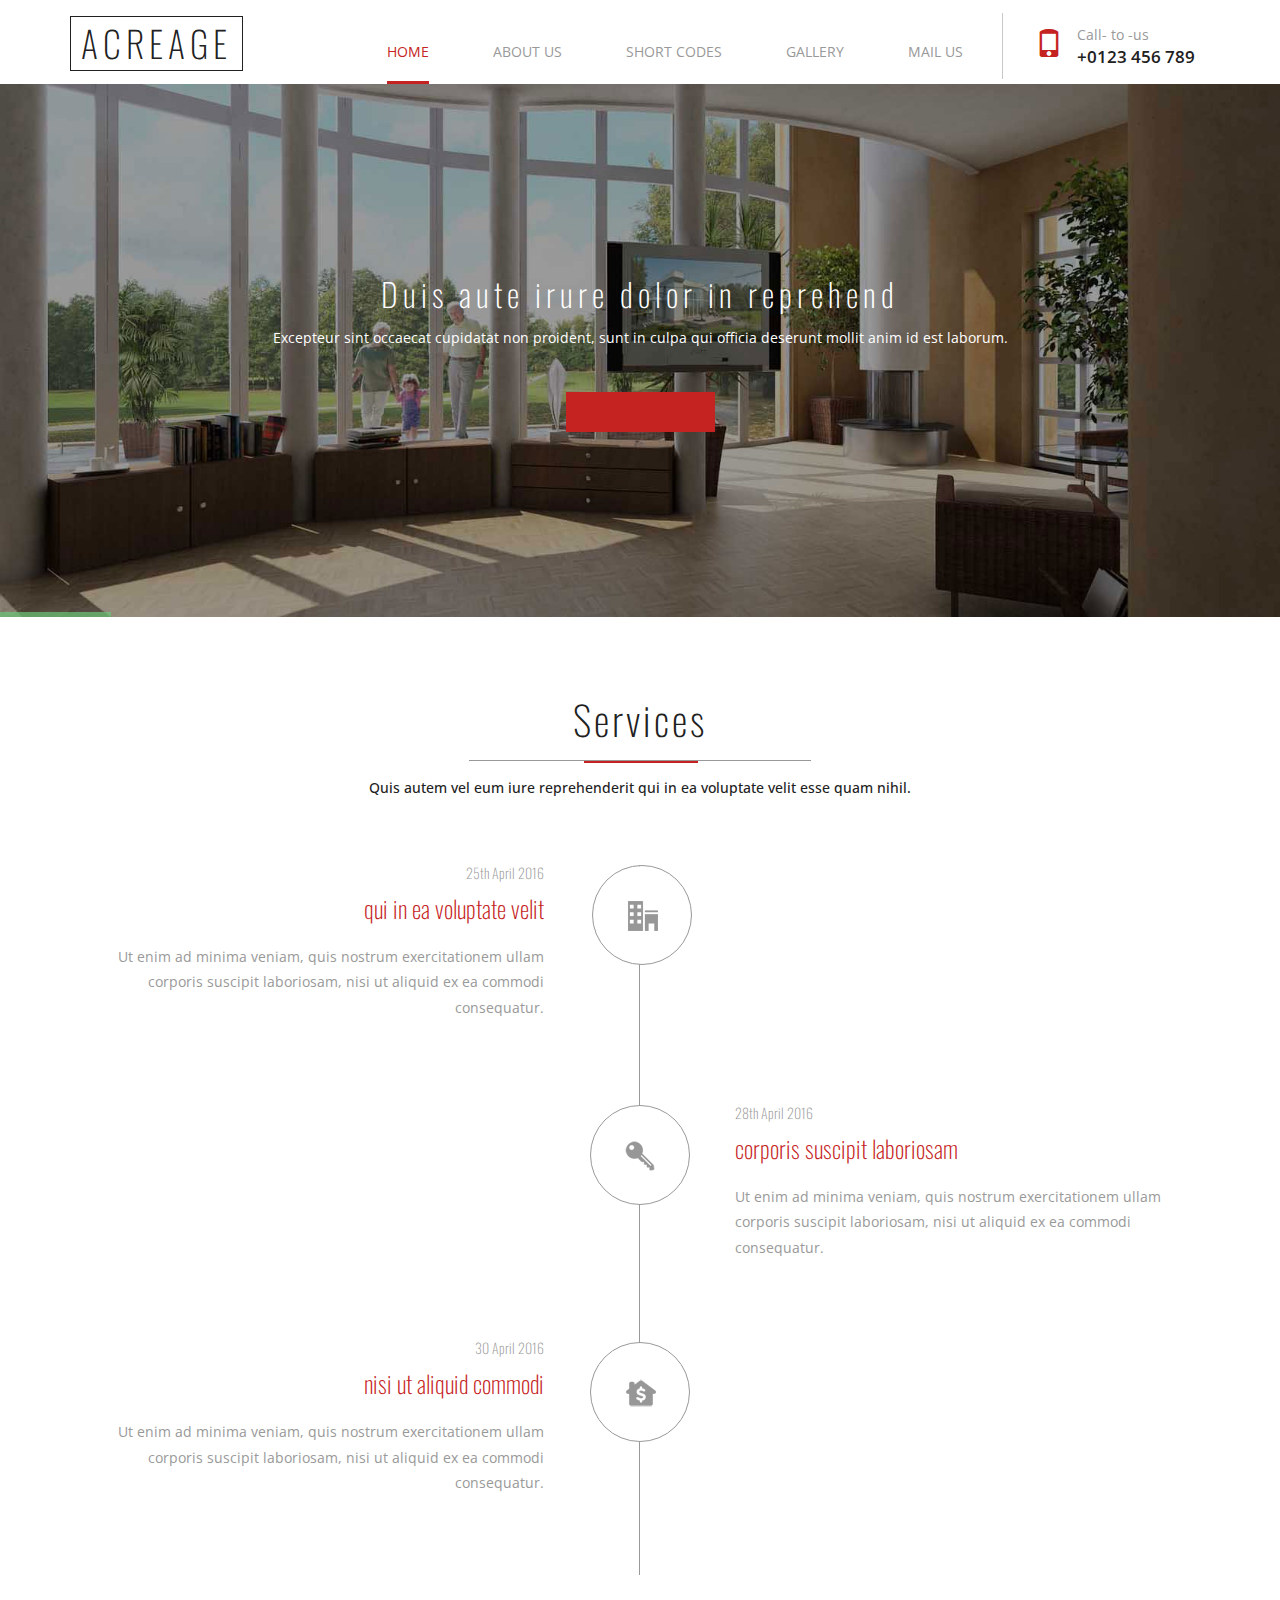
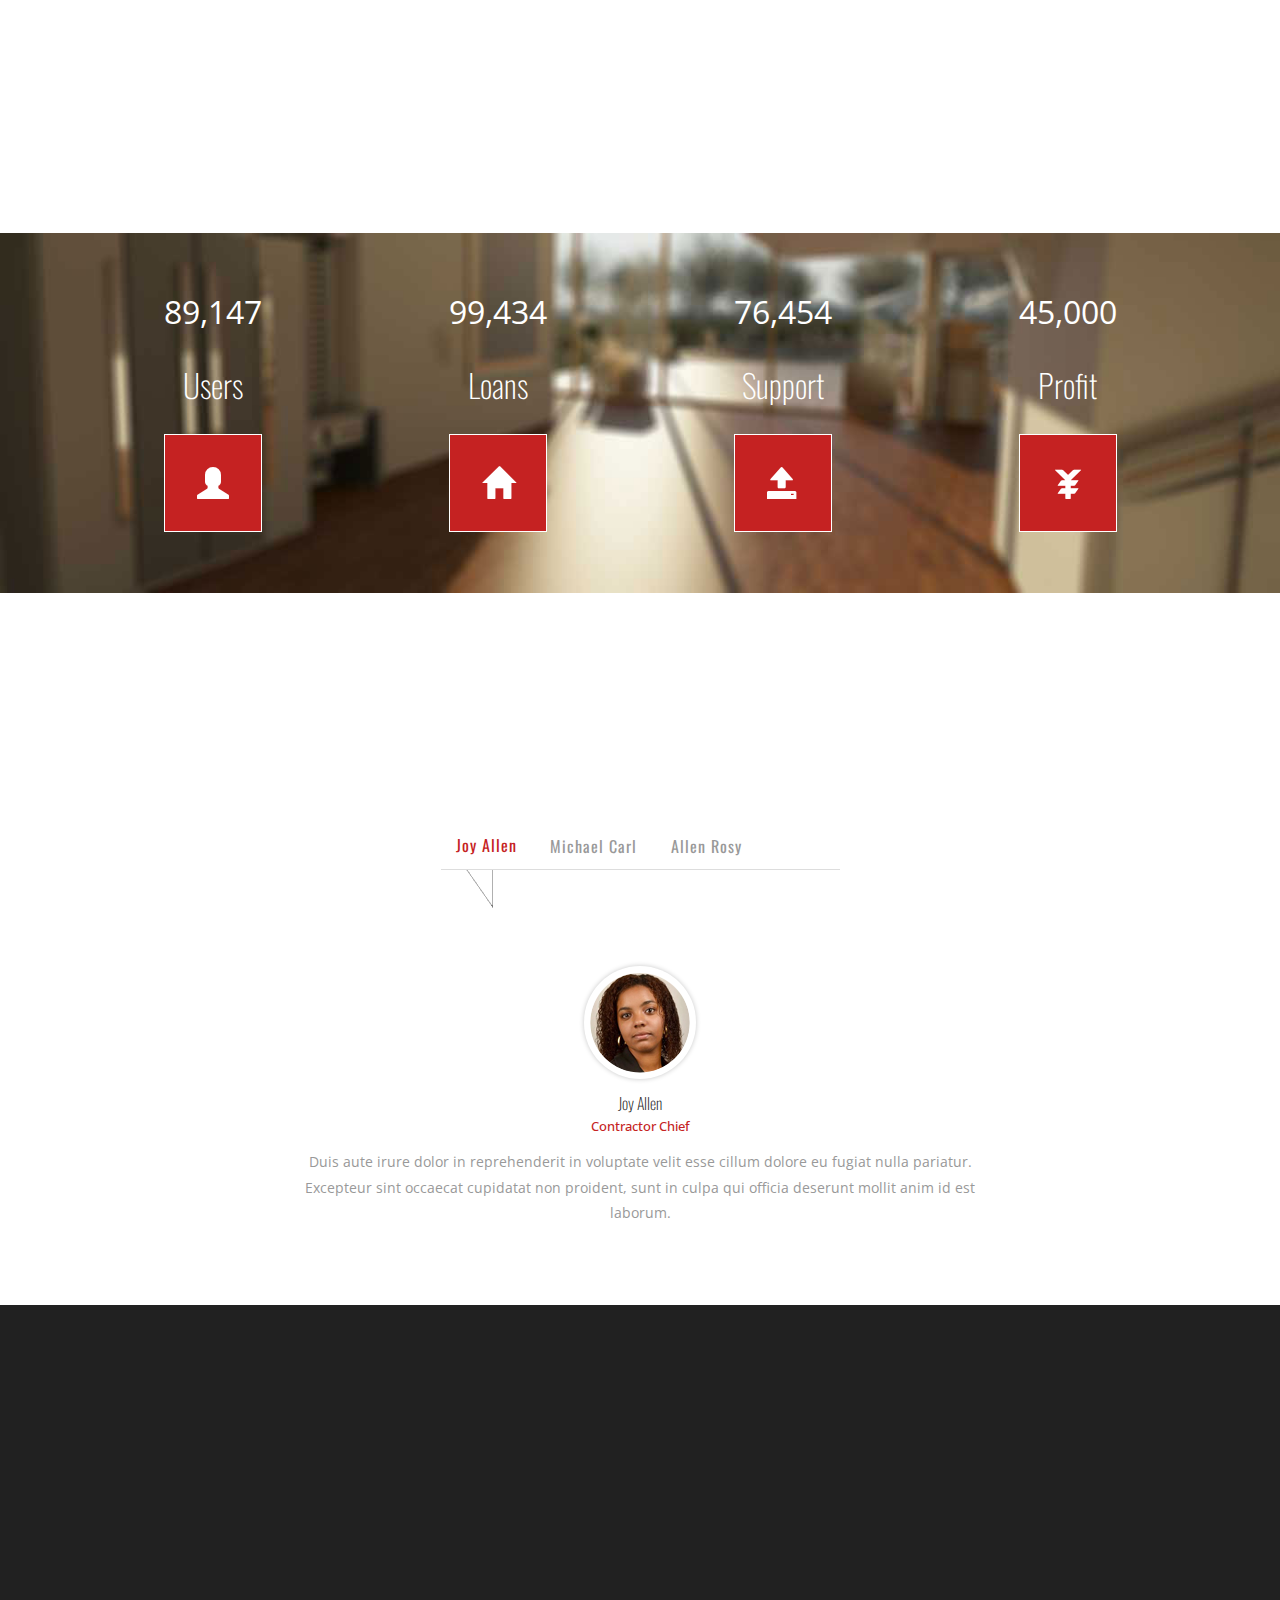
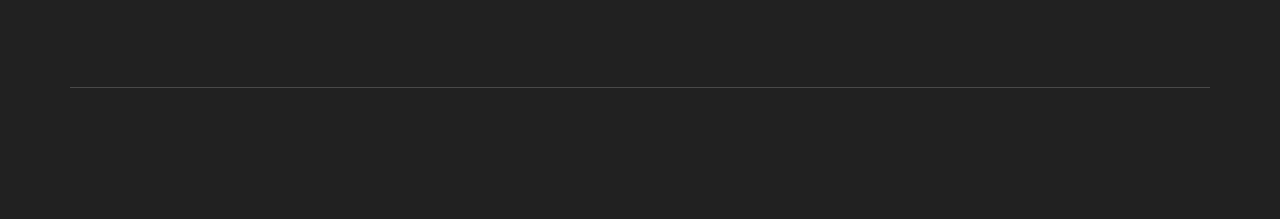
<file: index.html>
<!--
Author: W3layouts
Author URL: http://w3layouts.com
License: Creative Commons Attribution 3.0 Unported
License URL: http://creativecommons.org/licenses/by/3.0/
-->
<!DOCTYPE html>
<html>
<head>
<title>Acreage a Real Estates and Builders Category Flat Bootstrap Responsive Website Template | Home :: w3layouts</title>
<!-- for-mobile-apps -->
<meta name="viewport" content="width=device-width, initial-scale=1">
<meta http-equiv="Content-Type" content="text/html; charset=utf-8" />
<meta name="keywords" content="Acreage Responsive web template, Bootstrap Web Templates, Flat Web Templates, Android Compatible web template, 
Smartphone Compatible web template, free webdesigns for Nokia, Samsung, LG, SonyEricsson, Motorola web design" />
<script type="application/x-javascript"> addEventListener("load", function() { setTimeout(hideURLbar, 0); }, false);
		function hideURLbar(){ window.scrollTo(0,1); } </script>
<!-- //for-mobile-apps -->
<link href="css/bootstrap.css" rel="stylesheet" type="text/css" media="all" />
<link href="css/style.css" rel="stylesheet" type="text/css" media="all" />
<!-- js -->
<script type="text/javascript" src="js/jquery-2.1.4.min.js"></script>
<!-- //js -->
<!-- banner-slider -->
<script type="text/javascript" src="js/jquery.devrama.slider-0.9.4.js"></script>
<!-- //banner-slider -->
<!-- animation-effect -->
<link href="css/animate.min.css" rel="stylesheet"> 
<script src="js/wow.min.js"></script>
<script>
 new WOW().init();
</script>
<!-- //animation-effect -->
<link href='//fonts.googleapis.com/css?family=Oswald' rel='stylesheet' type='text/css'>
<link href='//fonts.googleapis.com/css?family=Open+Sans:400,300,300italic,400italic,600,600italic,700,700italic,800,800italic' rel='stylesheet' type='text/css'>
<!-- start-smoth-scrolling -->
<script type="text/javascript" src="js/move-top.js"></script>
<script type="text/javascript" src="js/easing.js"></script>
<script type="text/javascript">
	jQuery(document).ready(function($) {
		$(".scroll").click(function(event){		
			event.preventDefault();
			$('html,body').animate({scrollTop:$(this.hash).offset().top},1000);
		});
	});
</script>
<!-- start-smoth-scrolling -->

</head>
	
<body>
<!-- header -->
	<div class="header">
		<div class="container">
			<nav class="navbar navbar-default">
				<!-- Brand and toggle get grouped for better mobile display -->
				<div class="navbar-header">
				  <button type="button" class="navbar-toggle collapsed" data-toggle="collapse" data-target="#bs-example-navbar-collapse-1">
					<span class="sr-only">Toggle navigation</span>
					<span class="icon-bar"></span>
					<span class="icon-bar"></span>
					<span class="icon-bar"></span>
				  </button>
					<div class="logo">
						<h1><a class="navbar-brand" href="index.html">Acreage</a></h1>
					</div>
				</div>

				<!-- Collect the nav links, forms, and other content for toggling -->
				<div class="collapse navbar-collapse nav-wil" id="bs-example-navbar-collapse-1">
					<nav class="menu menu--francisco">
						<ul class="nav navbar-nav menu__list">
							<li class="menu__item menu__item--current"><a href="index.html" class="menu__link"><span class="menu__helper">Home</span></a></li>
							<li class="menu__item"><a href="about.html" class="menu__link"><span class="menu__helper">About Us</span></a></li>
							<li class="menu__item"><a href="short-codes.html" class="menu__link"><span class="menu__helper">Short Codes</span></a></li>
							<li class="menu__item"><a href="gallery.html" class="menu__link"><span class="menu__helper">Gallery</span></a></li>
							<li class="menu__item"><a href="mail.html" class="menu__link"><span class="menu__helper">Mail Us</span></a></li>
						</ul>
					</nav>
					<div class="phone">
						<p><i class="glyphicon glyphicon-phone" aria-hidden="true"></i>Call- to -us <span>+0123 456 789</span></p>
					</div>
				</div>
				<!-- /.navbar-collapse -->
			</nav>
		</div>
	</div>
<!-- //header -->
<!-- banner -->
	<div class="example-animation">
		<div data-lazy-background="images/banner.jpg" class="banner">
			<div class="container">
				<div class="banner-info">
					<h3>Duis aute irure dolor in reprehend</h3>
					<p>Excepteur sint occaecat cupidatat non proident, sunt in culpa qui 
						officia deserunt mollit anim id est laborum.</p>
					<div class="more">
						<a href="single.html" class="hvr-shutter-in-vertical">Learn More...</a>
					</div>
				</div>
			</div>
		</div>
		<div data-lazy-background="images/banner1.jpg" class="banner">
			<div class="container">
				<div class="banner-info">
					<h3>velit esse quam nihil molestiae conse</h3>
					<p>Excepteur sint occaecat cupidatat non proident, sunt in culpa qui 
						officia deserunt mollit anim id est laborum.</p>
					<div class="more">
						<a href="single.html" class="hvr-shutter-in-vertical">Learn More...</a>
					</div>
				</div>
			</div>
		</div>
		
	</div>
			<script type="text/javascript">       
				$(document).ready(function(){
					$('.example-animation').DrSlider(); //Yes! that's it!
				});
			</script>
<!-- //banner -->
<!-- services -->
	<div class="services">
		<div class="container">
			<h3 class="animated wow zoomIn" data-wow-delay=".5s">Services</h3>
			<p class="qui animated wow zoomIn" data-wow-delay=".5s">Quis autem vel eum iure reprehenderit qui in ea voluptate velit esse quam nihil.</p>
			<div class="services-grids">
				<div class="col-md-6 services-grids-left">
					<div class="services-grids-left-grids">
						<div class="services-grids-left-grid1">
							<div class="services-grids-left-grid animated wow slideInLeft" data-wow-delay=".5s">
								<h5>25th April 2016</h5>
								<h4>qui in ea voluptate velit</h4>
								<p>Ut enim ad minima veniam, quis nostrum exercitationem ullam 
									corporis suscipit laboriosam, nisi ut aliquid ex ea commodi 
									consequatur.</p>
							</div>
							<div class="services-grids-left-grid1-pos">
								<span></span>
							</div>
						</div>
						<div class="services-grids-left-grid1">
							<div class="services-grids-left-grid animated wow slideInLeft" data-wow-delay=".5s">
								<h5>30 April 2016</h5>
								<h4>nisi ut aliquid commodi</h4>
								<p>Ut enim ad minima veniam, quis nostrum exercitationem ullam 
									corporis suscipit laboriosam, nisi ut aliquid ex ea commodi 
									consequatur.</p>
							</div>
							<div class="services-grids-left-grid3-pos">
								<span></span>
							</div>
						</div>
					</div>
				</div>
				<div class="col-md-6 services-grids-right">
					<div class="services-grids-right-grids">
						<div class="services-grids-left-grid1">
							<div class="services-grids-left-grid services-grids-right-grid animated wow slideInRight" data-wow-delay=".5s">
								<h5>28th April 2016</h5>
								<h4>corporis suscipit laboriosam</h4>
								<p>Ut enim ad minima veniam, quis nostrum exercitationem ullam 
									corporis suscipit laboriosam, nisi ut aliquid ex ea commodi 
									consequatur.</p>
							</div>
							<div class="services-grids-left-grid2-pos">
								<span></span>
							</div>
						</div>
					</div>
				</div>
				<div class="clearfix"> </div>
			</div>
			<div class="service-grids-bottom animated wow slideInUp" data-wow-delay=".5s">
				<h2>Itaque earum rerum hic tenetur a sapiente delectus, ut aut reiciendis 
					voluptatibus maiores alias consequatur aut perferendis doloribus asperiores 
					repellat.</h2>
			</div>
		</div>
	</div>
<!-- //services -->
<!-- services-bottom -->
	<div class="services-bottom">
		<div class="container">
			<div class="col-md-3 services-bottom-left">
				<p class="counter">89,147</p> 
				<h3>Users</h3>
				<div class="services-bottom-left-grid hvr-shutter-in-horizontal">
					<i class="glyphicon glyphicon-user" aria-hidden="true"></i>
				</div>
			</div>
			<div class="col-md-3 services-bottom-left">
				<p class="counter">99,434</p> 
				<h3>Loans</h3>
				<div class="services-bottom-left-grid hvr-shutter-in-horizontal">
					<i class="glyphicon glyphicon-home" aria-hidden="true"></i>
				</div>
			</div>
			<div class="col-md-3 services-bottom-left">
				<p class="counter">76,454</p> 
				<h3>Support</h3>
				<div class="services-bottom-left-grid hvr-shutter-in-horizontal">
					<i class="glyphicon glyphicon-open" aria-hidden="true"></i>
				</div>
			</div>
			<div class="col-md-3 services-bottom-left">
				<p class="counter">45,000</p> 
				<h3>Profit</h3>
				<div class="services-bottom-left-grid hvr-shutter-in-horizontal">
					<i class="glyphicon glyphicon-yen" aria-hidden="true"></i>
				</div>
			</div>
			<div class="clearfix"> </div>
			<!-- Stats-Number-Scroller-Animation-JavaScript -->
				<script src="js/waypoints.min.js"></script> 
				<script src="js/counterup.min.js"></script> 
				<script>
					jQuery(document).ready(function( $ ) {
						$('.counter').counterUp({
							delay: 20,
							time: 1000
						});
					});
				</script>

			<!-- //Stats-Number-Scroller-Animation-JavaScript -->
		</div>
	</div>
<!-- //services-bottom -->
<!-- testimonials -->
	<div class="testimonials">
		<div class="container">
			<h3 class="animated wow zoomIn" data-wow-delay=".5s">Testimonials</h3>
			<p class="qui animated wow zoomIn" data-wow-delay=".5s">Quis autem vel eum iure reprehenderit qui in ea voluptate velit esse quam nihil.</p>
			<div class="testimonials-grids">
				<div class="bs-example bs-example-tabs" role="tabpanel" data-example-id="togglable-tabs">
					<ul id="myTab" class="nav nav-tabs" role="tablist">
						<li role="presentation" class="active"><a href="#home" id="home-tab" role="tab" data-toggle="tab" aria-controls="home" aria-expanded="true">Joy Allen</a></li>
						<li role="presentation"><a href="#carl" role="tab" id="carl-tab" data-toggle="tab" aria-controls="profile">Michael Carl</a></li>
						<li role="presentation"><a href="#james" role="tab" id="james-tab" data-toggle="tab" aria-controls="profile">Allen Rosy</a></li>
					</ul>
					<div id="myTabContent" class="tab-content">
						<div role="tabpanel" class="tab-pane fade in active" id="home" aria-labelledby="home-tab">
							<div class="tabcontent-grids">
								<img src="images/2.png" alt=" " class="img-responsive" />
								<h4>Joy Allen<span>Contractor Chief</span></h4>
								<p>Duis aute irure dolor in reprehenderit in voluptate velit esse 
									cillum dolore eu fugiat nulla pariatur. Excepteur sint occaecat 
									cupidatat non proident, sunt in culpa qui officia deserunt mollit 
									anim id est laborum.</p>
							</div>
						</div>
						<div role="tabpanel" class="tab-pane fade" id="carl" aria-labelledby="carl-tab">
							<div class="tabcontent-grids">
								<img src="images/3.png" alt=" " class="img-responsive" />
								<h4>Michael Carl<span>Contractor</span></h4>
								<p>Duis aute irure dolor in reprehenderit in voluptate velit esse 
									cillum dolore eu fugiat nulla pariatur. Excepteur sint occaecat 
									cupidatat non proident, sunt in culpa qui officia deserunt mollit 
									anim id est laborum.</p>
							</div>
						</div>
						<div role="tabpanel" class="tab-pane fade" id="james" aria-labelledby="james-tab">
							<div class="tabcontent-grids">
								<img src="images/4.png" alt=" " class="img-responsive" />
								<h4>Allen Rosy<span>Contractor Chief</span></h4>
								<p>Duis aute irure dolor in reprehenderit in voluptate velit esse 
									cillum dolore eu fugiat nulla pariatur. Excepteur sint occaecat 
									cupidatat non proident, sunt in culpa qui officia deserunt mollit 
									anim id est laborum.</p>
							</div>
						</div>
					</div>
				</div>
			</div>
		</div>
	</div>
<!-- //testimonials -->
<!-- footer -->
	<div class="footer">	
		<div class="container">
			<div class="footer-grids">
				<div class="col-md-4 footer-grid animated wow slideInLeft" data-wow-delay=".5s">
					<h3>About Us</h3>
					<p>Quis autem vel eum iure reprehenderit qui in ea voluptate velit esse 
						quam nihil molestiae consequatur.</p>
					<div class="social">
						<ul class="social-nav model-8">
							<li><a href="#" class="facebook"><i></i></a></li>
							<li><a href="#" class="twitter"><i> </i></a></li>
							<li><a href="#" class="g"><i></i></a></li>
							<li><a href="#" class="p"><i></i></a></li>
						</ul>
					</div>
				</div>
				<div class="col-md-4 footer-grid animated wow slideInLeft" data-wow-delay=".6s">
					<h3>Subscribe</h3>
					<p>Itaque earum rerum hic tenetur a sapiente delectus, ut aut reiciendis.</p>
					<form action="#" method="post">
						<input type="email" name="Email" value="Enter Your Email..." onfocus="this.value = '';" onblur="if (this.value == '') {this.value = 'Enter Your Email...';}" required="">
						<input type="submit" value="Send">
					</form>
				</div>
				<div class="col-md-4 footer-grid animated wow slideInLeft" data-wow-delay=".7s">
					<h3>Latest Tweets</h3>
					<ul class="footer-grid-list">
						<li>Nam libero tempore, cum soluta nobis est eligendi optio 
							cumque nihil impedit. <span>1 day ago</span></li>
						<li>Itaque earum rerum hic tenetur a sapiente delectus <a href="mailto:info@mail.com">KWEsa@mail.com</a>
							cumque nihil impedit. <span>1 day ago</span></li>
					</ul>
				</div>
				<div class="clearfix"> </div>
			</div>
			<div class="footer-grids1">
				<div class="footer-grids1-left animated wow slideInLeft" data-wow-delay=".5s">
					<ul>
						<li class="active"><a href="index.html">Home</a></li>
						<li><a href="about.html">About Us</a></li>
						<li><a href="short-codes.html">Short Codes</a></li>
						<li><a href="gallery.html">Gallery</a></li>
						<li><a href="mail.html">Mail Us</a></li>
					</ul>
				</div>
				<div class="footer-grids1-right">
					<p class="animated wow slideInRight" data-wow-delay=".5s">&copy 2016 Acreage. All rights reserved | Design by <a href="http://w3layouts.com/">W3layouts</a></p>
				</div>
				<div class="clearfix"> </div>
			</div>
		</div>
	</div>
<!-- //footer -->
<!-- for bootstrap working -->
	<script src="js/bootstrap.js"></script>
<!-- //for bootstrap working -->
<!-- here stars scrolling icon -->
	<script type="text/javascript">
		$(document).ready(function() {
			/*
				var defaults = {
				containerID: 'toTop', // fading element id
				containerHoverID: 'toTopHover', // fading element hover id
				scrollSpeed: 1200,
				easingType: 'linear' 
				};
			*/
								
			$().UItoTop({ easingType: 'easeOutQuart' });
								
			});
	</script>
<!-- //here ends scrolling icon -->
</body>
</html>
</file>
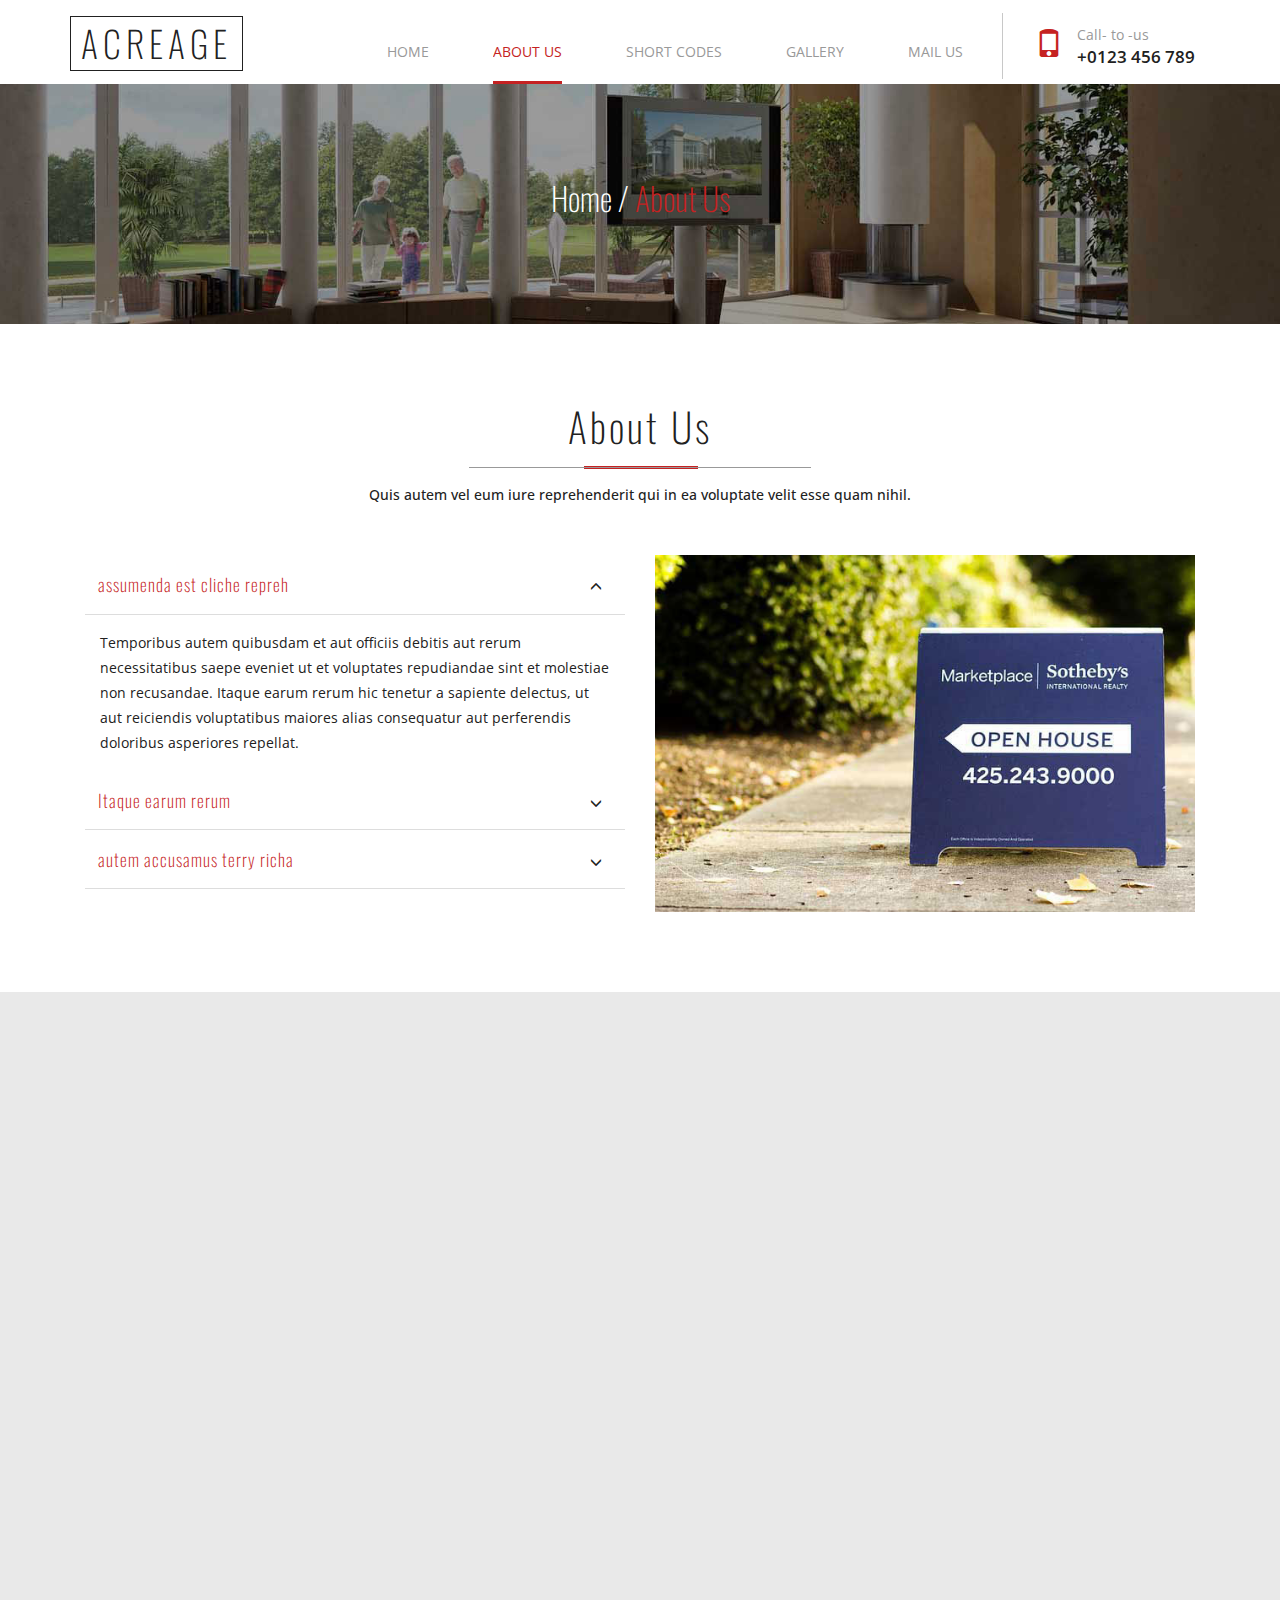
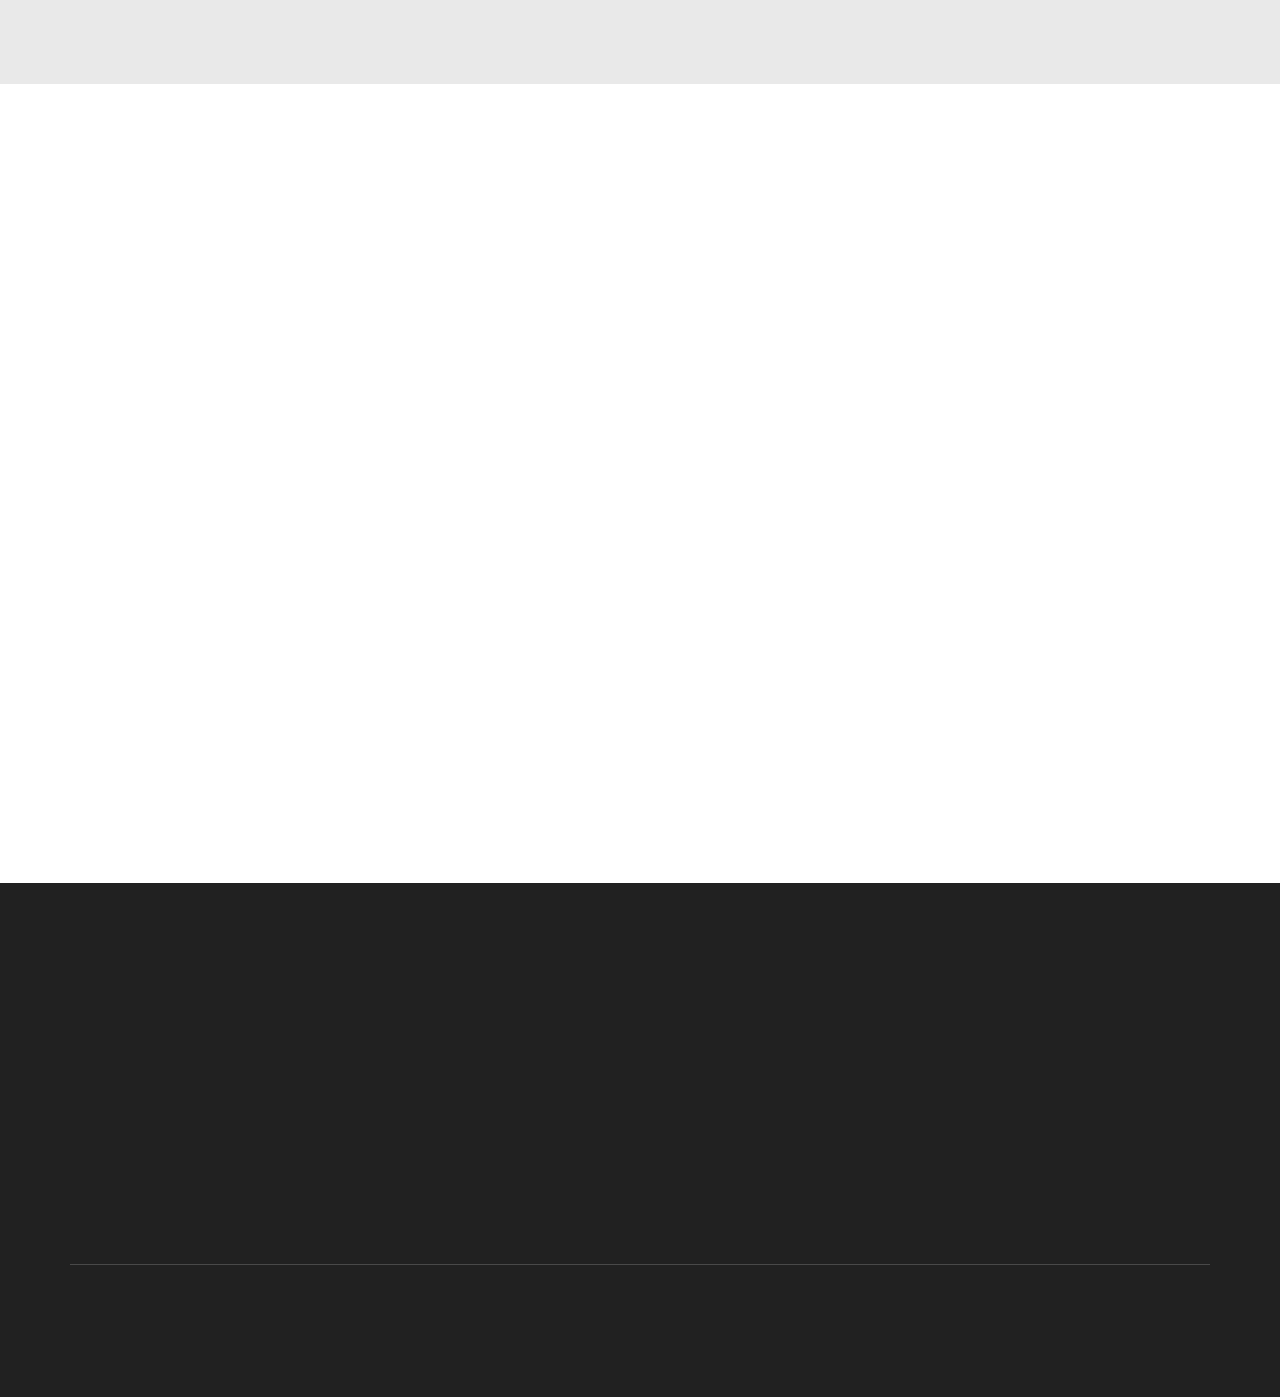
<file: about.html>
<!--
Author: W3layouts
Author URL: http://w3layouts.com
License: Creative Commons Attribution 3.0 Unported
License URL: http://creativecommons.org/licenses/by/3.0/
-->
<!DOCTYPE html>
<html>
<head>
<title>Acreage a Real Estates and Builders Category Flat Bootstrap Responsive Website Template | About Us :: w3layouts</title>
<!-- for-mobile-apps -->
<meta name="viewport" content="width=device-width, initial-scale=1">
<meta http-equiv="Content-Type" content="text/html; charset=utf-8" />
<meta name="keywords" content="Acreage Responsive web template, Bootstrap Web Templates, Flat Web Templates, Android Compatible web template, 
Smartphone Compatible web template, free webdesigns for Nokia, Samsung, LG, SonyEricsson, Motorola web design" />
<script type="application/x-javascript"> addEventListener("load", function() { setTimeout(hideURLbar, 0); }, false);
		function hideURLbar(){ window.scrollTo(0,1); } </script>
<!-- //for-mobile-apps -->
<link href="css/bootstrap.css" rel="stylesheet" type="text/css" media="all" />
<link href="css/style.css" rel="stylesheet" type="text/css" media="all" />
<!-- js -->
<script type="text/javascript" src="js/jquery-2.1.4.min.js"></script>
<!-- //js -->
<!-- animation-effect -->
<link href="css/animate.min.css" rel="stylesheet"> 
<script src="js/wow.min.js"></script>
<script>
 new WOW().init();
</script>
<!-- //animation-effect -->
<link href='//fonts.googleapis.com/css?family=Oswald' rel='stylesheet' type='text/css'>
<link href='//fonts.googleapis.com/css?family=Open+Sans:400,300,300italic,400italic,600,600italic,700,700italic,800,800italic' rel='stylesheet' type='text/css'>
<!-- start-smoth-scrolling -->
<script type="text/javascript" src="js/move-top.js"></script>
<script type="text/javascript" src="js/easing.js"></script>
<script type="text/javascript">
	jQuery(document).ready(function($) {
		$(".scroll").click(function(event){		
			event.preventDefault();
			$('html,body').animate({scrollTop:$(this.hash).offset().top},1000);
		});
	});
</script>
<!-- start-smoth-scrolling -->

</head>
	
<body>
<!-- header -->
	<div class="header">
		<div class="container">
			<nav class="navbar navbar-default">
				<!-- Brand and toggle get grouped for better mobile display -->
				<div class="navbar-header">
				  <button type="button" class="navbar-toggle collapsed" data-toggle="collapse" data-target="#bs-example-navbar-collapse-1">
					<span class="sr-only">Toggle navigation</span>
					<span class="icon-bar"></span>
					<span class="icon-bar"></span>
					<span class="icon-bar"></span>
				  </button>
					<div class="logo">
						<h1><a class="navbar-brand" href="index.html">Acreage</a></h1>
					</div>
				</div>

				<!-- Collect the nav links, forms, and other content for toggling -->
				<div class="collapse navbar-collapse nav-wil" id="bs-example-navbar-collapse-1">
					<nav class="menu menu--francisco">
						<ul class="nav navbar-nav menu__list">
							<li class="menu__item"><a href="index.html" class="menu__link"><span class="menu__helper">Home</span></a></li>
							<li class="menu__item menu__item--current"><a href="about.html" class="menu__link"><span class="menu__helper">About Us</span></a></li>
							<li class="menu__item"><a href="short-codes.html" class="menu__link"><span class="menu__helper">Short Codes</span></a></li>
							<li class="menu__item"><a href="gallery.html" class="menu__link"><span class="menu__helper">Gallery</span></a></li>
							<li class="menu__item"><a href="mail.html" class="menu__link"><span class="menu__helper">Mail Us</span></a></li>
						</ul>
					</nav>
					<div class="phone">
						<p><i class="glyphicon glyphicon-phone" aria-hidden="true"></i>Call- to -us <span>+0123 456 789</span></p>
					</div>
				</div>
				<!-- /.navbar-collapse -->
			</nav>
		</div>
	</div>
<!-- //header -->
<!-- banner -->
	<div class="banner1">
		<div class="container">
			<h2 class="animated wow slideInLeft" data-wow-delay=".5s"><a href="index.html">Home</a> / <span>About Us</span></h2>
		</div>
	</div>
<!-- //banner -->
<!-- about -->
	<div class="about">
		<div class="container">
			<h3 class="animated wow zoomIn" data-wow-delay=".5s">About Us</h3>
			<p class="qui animated wow zoomIn" data-wow-delay=".5s">Quis autem vel eum iure reprehenderit qui in ea voluptate velit esse quam nihil.</p>
			<div class="about-grids">
				<div class="col-md-6 about-grids-left">
					<div class="panel-group" id="accordion" role="tablist" aria-multiselectable="true">
						<div class="panel panel-default">
							<div class="panel-heading panel-heading-sub" role="tab" id="headingOne">
							  <h4 class="panel-title asd">
								<a class="pa_italic" role="button" data-toggle="collapse" data-parent="#accordion" href="#collapseOne" aria-expanded="true" aria-controls="collapseOne">
								  <span class="glyphicon glyphicon-menu-down" aria-hidden="true"></span><i class="glyphicon glyphicon-menu-up" aria-hidden="true"></i>assumenda est cliche repreh
								</a>
							  </h4>
							</div>
							<div id="collapseOne" class="panel-collapse collapse in" role="tabpanel" aria-labelledby="headingOne">
							  <div class="panel-body panel_text">
									Temporibus autem quibusdam et aut officiis debitis aut rerum necessitatibus saepe 
									eveniet ut et voluptates repudiandae sint et molestiae non recusandae. Itaque earum 
									rerum hic tenetur a sapiente delectus, ut aut reiciendis voluptatibus maiores alias 
									consequatur aut perferendis doloribus asperiores repellat.
							  </div>
							</div>
						</div>
						<div class="panel panel-default">
							<div class="panel-heading panel-heading-sub" role="tab" id="headingTwo">
							  <h4 class="panel-title asd">
								<a class="pa_italic collapsed" role="button" data-toggle="collapse" data-parent="#accordion" href="#collapseTwo" aria-expanded="false" aria-controls="collapseTwo">
								  <span class="glyphicon glyphicon-menu-down" aria-hidden="true"></span><i class="glyphicon glyphicon-menu-up" aria-hidden="true"></i>Itaque earum rerum
								</a>
							  </h4>
							</div>
							<div id="collapseTwo" class="panel-collapse collapse" role="tabpanel" aria-labelledby="headingTwo">
							   <div class="panel-body panel_text">
								Anim pariatur cliche reprehenderit, enim eiusmod high life accusamus terry richardson ad squid. 3 wolf moon officia aute, non cupidatat skateboard dolor brunch. Food truck quinoa nesciunt laborum eiusmod.
							  </div>
							</div>
						</div>
						<div class="panel panel-default">
							<div class="panel-heading panel-heading-sub" role="tab" id="headingThree">
							  <h4 class="panel-title asd">
								<a class="pa_italic collapsed" role="button" data-toggle="collapse" data-parent="#accordion" href="#collapseThree" aria-expanded="false" aria-controls="collapseThree">
								  <span class="glyphicon glyphicon-menu-down" aria-hidden="true"></span><i class="glyphicon glyphicon-menu-up" aria-hidden="true"></i>autem accusamus terry richa
								</a>
							  </h4>
							</div>
							<div id="collapseThree" class="panel-collapse collapse" role="tabpanel" aria-labelledby="headingThree">
							   <div class="panel-body panel_text">
								Anim pariatur cliche reprehenderit, enim eiusmod high life accusamus terry richardson ad squid. 3 wolf moon officia aute, non cupidatat skateboard dolor brunch. Food truck quinoa nesciunt laborum eiusmod.
							  </div>
							</div>
						</div>
					</div>
				</div>
				<div class="col-md-6 about-grids-right animated wow slideInRight" data-wow-delay=".5s">
					<img src="images/3.jpg" alt=" " class="img-responsive" />
				</div>
				<div class="clearfix"> </div>
			</div>
		</div>
	</div>
<!-- //about -->
<!-- team -->
	<div class="team">
		<div class="container">
			<h3 class="animated wow zoomIn" data-wow-delay=".5s">Our Amazing Team</h3>
			<p class="qui animated wow zoomIn" data-wow-delay=".5s">Quis autem vel eum iure reprehenderit qui in ea voluptate velit esse quam nihil.</p>
			<div class="team-grids">
				<div class="col-md-4 team-grid animated wow slideInLeft" data-wow-delay=".5s">
					<img src="images/5.png" alt=" " class="img-responsive" />
					<h4>Smith Kevin <span>Contractor</span></h4>
					<ul class="social-nav model-8">
						<li><a href="#" class="facebook"><i></i></a></li>
						<li><a href="#" class="twitter"><i> </i></a></li>
						<li><a href="#" class="g"><i></i></a></li>
						<li><a href="#" class="p"><i></i></a></li>
					</ul>
				</div>
				<div class="col-md-4 team-grid animated wow slideInLeft" data-wow-delay=".6s">
					<img src="images/6.png" alt=" " class="img-responsive" />
					<h4>Allen Rosy <span>Contractor</span></h4>
					<ul class="social-nav model-8">
						<li><a href="#" class="facebook"><i></i></a></li>
						<li><a href="#" class="twitter"><i> </i></a></li>
						<li><a href="#" class="g"><i></i></a></li>
						<li><a href="#" class="p"><i></i></a></li>
					</ul>
				</div>
				<div class="col-md-4 team-grid animated wow slideInLeft" data-wow-delay=".7s">
					<img src="images/7.png" alt=" " class="img-responsive" />
					<h4>Andrew Mark <span>Contractor</span></h4>
					<ul class="social-nav model-8">
						<li><a href="#" class="facebook"><i></i></a></li>
						<li><a href="#" class="twitter"><i> </i></a></li>
						<li><a href="#" class="g"><i></i></a></li>
						<li><a href="#" class="p"><i></i></a></li>
					</ul>
				</div>
				<div class="clearfix"> </div>
				<p class="animated wow slideInUp" data-wow-delay=".5s">Quis autem vel eum iure reprehenderit qui in ea voluptate velit esse quam nihil 
					molestiae consequatur, vel illum qui dolorem eum fugiat quo voluptas nulla pariatur.</p>
			</div>
		</div>
	</div>
<!-- //team -->
<!-- pricing-plans -->
	<div class="pricing-plans">	
		<div class="container">
			<h3 class="animated wow zoomIn" data-wow-delay=".5s">Our Pricing Plans</h3>
			<p class="qui animated wow zoomIn" data-wow-delay=".5s">Quis autem vel eum iure reprehenderit qui in ea voluptate velit esse quam nihil.</p>
			<div class="pricing-plans-grids">
				<div class="col-md-4 pricing-plans-grid animated wow slideInLeft" data-wow-delay=".5s">
					<div class="pricing-plans-grid1">
						<h4>Solo</h4>
						<h5><sup>$</sup>54 <span>/ Month</span></h5>
						<ul>
							<li>Eum iure reprehenderit qui</li>
							<li>Qui dolorem ipsum quia</li>
							<li>Velit esse quam nihil</li>
							<li>Quo voluptas nulla pariatur</li>
							<li>Molestiae consequatur, vel illum</li>
							<li>Nisi ut aliquid commodi consequatur</li>
						</ul>
						<div class="more m1">
							<a href="single.html" class="hvr-shutter-in-vertical hvr-shutter-in-vertical1">Learn More...</a>
						</div>
					</div>
				</div>
				<div class="col-md-4 pricing-plans-grid animated wow slideInLeft" data-wow-delay=".6s">
					<div class="pricing-plans-grid1">
						<h4>Team</h4>
						<h5><sup>$</sup>66 <span>/ Month</span></h5>
						<ul>
							<li>Eum iure reprehenderit qui</li>
							<li>Qui dolorem ipsum quia</li>
							<li>Velit esse quam nihil</li>
							<li>Quo voluptas nulla pariatur</li>
							<li>Molestiae consequatur, vel illum</li>
							<li>Nisi ut aliquid commodi consequatur</li>
						</ul>
						<div class="more m1">
							<a href="single.html" class="hvr-shutter-in-vertical hvr-shutter-in-vertical1">Learn More...</a>
						</div>
					</div>
				</div>
				<div class="col-md-4 pricing-plans-grid animated wow slideInLeft" data-wow-delay=".7s">
					<div class="pricing-plans-grid1">
						<h4>Agency</h4>
						<h5><sup>$</sup>87 <span>/ Month</span></h5>
						<ul>
							<li>Eum iure reprehenderit qui</li>
							<li>Qui dolorem ipsum quia</li>
							<li>Velit esse quam nihil</li>
							<li>Quo voluptas nulla pariatur</li>
							<li>Molestiae consequatur, vel illum</li>
							<li>Nisi ut aliquid commodi consequatur</li>
						</ul>
						<div class="more m1">
							<a href="single.html" class="hvr-shutter-in-vertical hvr-shutter-in-vertical1">Learn More...</a>
						</div>
					</div>
				</div>
				<div class="clearfix"> </div>
			</div>			
		</div>
	</div>
<!-- //pricing-plans -->
<!-- footer -->
	<div class="footer">	
		<div class="container">
			<div class="footer-grids">
				<div class="col-md-4 footer-grid animated wow slideInLeft" data-wow-delay=".5s">
					<h3>About Us</h3>
					<p>Quis autem vel eum iure reprehenderit qui in ea voluptate velit esse 
						quam nihil molestiae consequatur.</p>
					<div class="social">
						<ul class="social-nav model-8">
							<li><a href="#" class="facebook"><i></i></a></li>
							<li><a href="#" class="twitter"><i> </i></a></li>
							<li><a href="#" class="g"><i></i></a></li>
							<li><a href="#" class="p"><i></i></a></li>
						</ul>
					</div>
				</div>
				<div class="col-md-4 footer-grid animated wow slideInLeft" data-wow-delay=".6s">
					<h3>Subscribe</h3>
					<p>Itaque earum rerum hic tenetur a sapiente delectus, ut aut reiciendis.</p>
					<form action="#" method="post">
						<input type="email" name="Email" value="Enter Your Email..." onfocus="this.value = '';" onblur="if (this.value == '') {this.value = 'Enter Your Email...';}" required="">
						<input type="submit" value="Send">
					</form>
				</div>
				<div class="col-md-4 footer-grid animated wow slideInLeft" data-wow-delay=".7s">
					<h3>Latest Tweets</h3>
					<ul class="footer-grid-list">
						<li>Nam libero tempore, cum soluta nobis est eligendi optio 
							cumque nihil impedit. <span>1 day ago</span></li>
						<li>Itaque earum rerum hic tenetur a sapiente delectus <a href="mailto:info@mail.com">KWEsa@mail.com</a>
							cumque nihil impedit. <span>1 day ago</span></li>
					</ul>
				</div>
				<div class="clearfix"> </div>
			</div>
			<div class="footer-grids1">
				<div class="footer-grids1-left animated wow slideInLeft" data-wow-delay=".5s">
					<ul>
						<li><a href="index.html">Home</a></li>
						<li class="active"><a href="about.html">About Us</a></li>
						<li><a href="short-codes.html">Short Codes</a></li>
						<li><a href="gallery.html">Gallery</a></li>
						<li><a href="mail.html">Mail Us</a></li>
					</ul>
				</div>
				<div class="footer-grids1-right">
					<p class="animated wow slideInRight" data-wow-delay=".5s">&copy 2016 Acreage. All rights reserved | Design by <a href="http://w3layouts.com/">W3layouts</a></p>
				</div>
				<div class="clearfix"> </div>
			</div>
		</div>
	</div>
<!-- //footer -->
<!-- for bootstrap working -->
	<script src="js/bootstrap.js"></script>
<!-- //for bootstrap working -->
<!-- here stars scrolling icon -->
	<script type="text/javascript">
		$(document).ready(function() {
			/*
				var defaults = {
				containerID: 'toTop', // fading element id
				containerHoverID: 'toTopHover', // fading element hover id
				scrollSpeed: 1200,
				easingType: 'linear' 
				};
			*/
								
			$().UItoTop({ easingType: 'easeOutQuart' });
								
			});
	</script>
<!-- //here ends scrolling icon -->
</body>
</html>
</file>
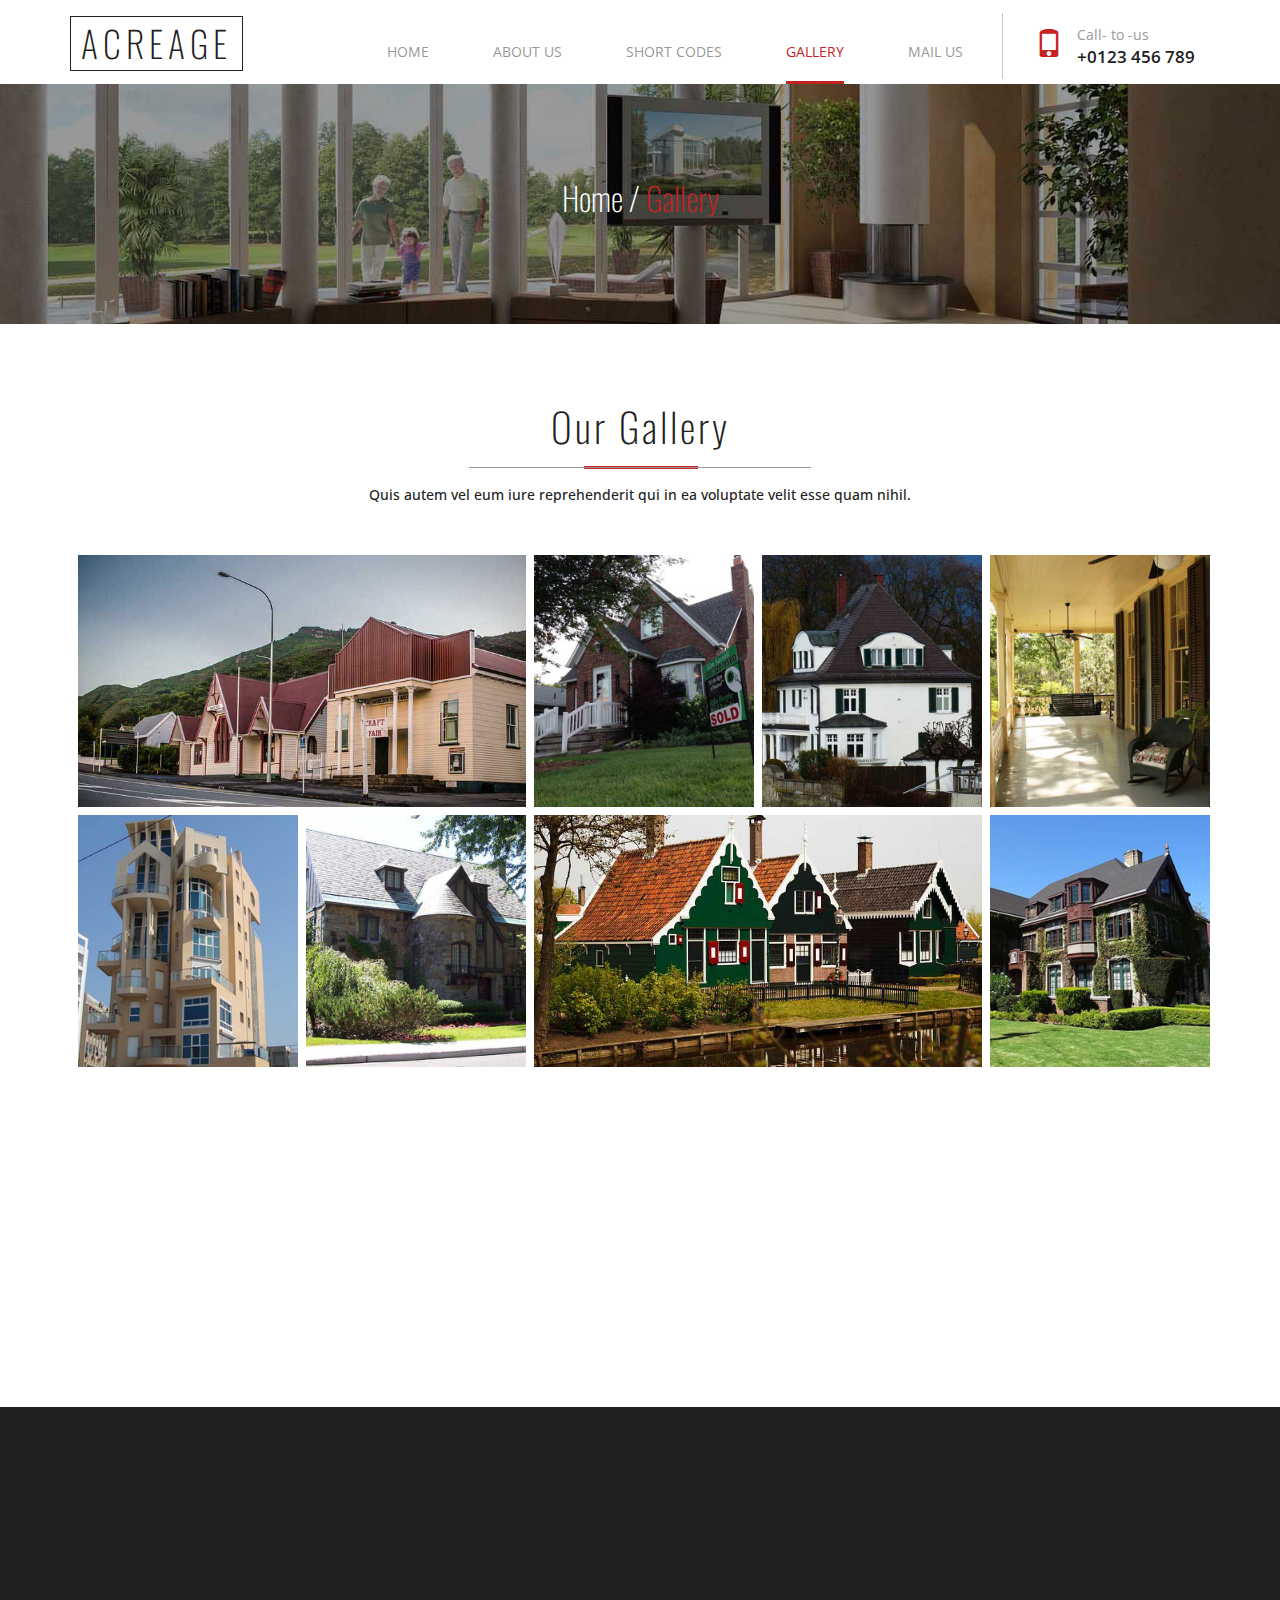
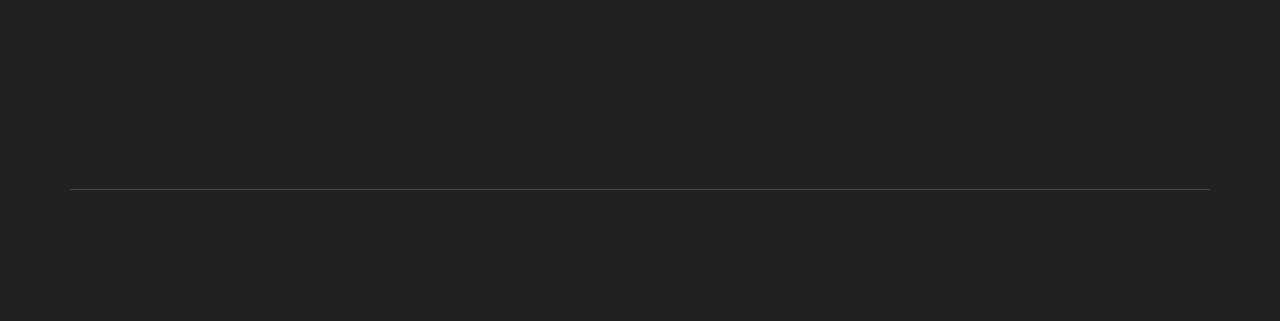
<file: gallery.html>
<!--
Author: W3layouts
Author URL: http://w3layouts.com
License: Creative Commons Attribution 3.0 Unported
License URL: http://creativecommons.org/licenses/by/3.0/
-->
<!DOCTYPE html>
<html>
<head>
<title>Acreage a Real Estates and Builders Category Flat Bootstrap Responsive Website Template | Gallery :: w3layouts</title>
<!-- for-mobile-apps -->
<meta name="viewport" content="width=device-width, initial-scale=1">
<meta http-equiv="Content-Type" content="text/html; charset=utf-8" />
<meta name="keywords" content="Acreage Responsive web template, Bootstrap Web Templates, Flat Web Templates, Android Compatible web template, 
Smartphone Compatible web template, free webdesigns for Nokia, Samsung, LG, SonyEricsson, Motorola web design" />
<script type="application/x-javascript"> addEventListener("load", function() { setTimeout(hideURLbar, 0); }, false);
		function hideURLbar(){ window.scrollTo(0,1); } </script>
<!-- //for-mobile-apps -->
<link href="css/bootstrap.css" rel="stylesheet" type="text/css" media="all" />
<link href="css/style.css" rel="stylesheet" type="text/css" media="all" />
<!-- js -->
<script type="text/javascript" src="js/jquery-2.1.4.min.js"></script>
<!-- //js -->
<!-- gallery -->
<link href='css/simplelightbox.css' rel='stylesheet' type='text/css'>
<!-- //gallery -->
<!-- animation-effect -->
<link href="css/animate.min.css" rel="stylesheet"> 
<script src="js/wow.min.js"></script>
<script>
 new WOW().init();
</script>
<!-- //animation-effect -->
<link href='//fonts.googleapis.com/css?family=Oswald' rel='stylesheet' type='text/css'>
<link href='//fonts.googleapis.com/css?family=Open+Sans:400,300,300italic,400italic,600,600italic,700,700italic,800,800italic' rel='stylesheet' type='text/css'>
<!-- start-smoth-scrolling -->
<script type="text/javascript" src="js/move-top.js"></script>
<script type="text/javascript" src="js/easing.js"></script>
<script type="text/javascript">
	jQuery(document).ready(function($) {
		$(".scroll").click(function(event){		
			event.preventDefault();
			$('html,body').animate({scrollTop:$(this.hash).offset().top},1000);
		});
	});
</script>
<!-- start-smoth-scrolling -->

</head>
	
<body>
<!-- header -->
	<div class="header">
		<div class="container">
			<nav class="navbar navbar-default">
				<!-- Brand and toggle get grouped for better mobile display -->
				<div class="navbar-header">
				  <button type="button" class="navbar-toggle collapsed" data-toggle="collapse" data-target="#bs-example-navbar-collapse-1">
					<span class="sr-only">Toggle navigation</span>
					<span class="icon-bar"></span>
					<span class="icon-bar"></span>
					<span class="icon-bar"></span>
				  </button>
					<div class="logo">
						<h1><a class="navbar-brand" href="index.html">Acreage</a></h1>
					</div>
				</div>

				<!-- Collect the nav links, forms, and other content for toggling -->
				<div class="collapse navbar-collapse nav-wil" id="bs-example-navbar-collapse-1">
					<nav class="menu menu--francisco">
						<ul class="nav navbar-nav menu__list">
							<li class="menu__item"><a href="index.html" class="menu__link"><span class="menu__helper">Home</span></a></li>
							<li class="menu__item"><a href="about.html" class="menu__link"><span class="menu__helper">About Us</span></a></li>
							<li class="menu__item"><a href="short-codes.html" class="menu__link"><span class="menu__helper">Short Codes</span></a></li>
							<li class="menu__item menu__item--current"><a href="gallery.html" class="menu__link"><span class="menu__helper">Gallery</span></a></li>
							<li class="menu__item"><a href="mail.html" class="menu__link"><span class="menu__helper">Mail Us</span></a></li>
						</ul>
					</nav>
					<div class="phone">
						<p><i class="glyphicon glyphicon-phone" aria-hidden="true"></i>Call- to -us <span>+0123 456 789</span></p>
					</div>
				</div>
				<!-- /.navbar-collapse -->
			</nav>
		</div>
	</div>
<!-- //header -->
<!-- banner -->
	<div class="banner1">
		<div class="container">
			<h2 class="animated wow slideInLeft" data-wow-delay=".5s"><a href="index.html">Home</a> / <span>Gallery</span></h2>
		</div>
	</div>
<!-- //banner -->
<!-- gallery -->
	<div class="gallery">
		<div class="container">
			<h3 class="animated wow zoomIn" data-wow-delay=".5s">Our Gallery</h3>
			<p class="qui animated wow zoomIn" data-wow-delay=".5s">Quis autem vel eum iure reprehenderit qui in ea voluptate velit esse quam nihil.</p>
			<div class="gallery-grids">
				<div class="gallery-grids1">
					<div class="gallery-grid animated wow slideInUp" data-wow-delay=".5s">
						<a href="images/4.jpg" class="big">
							<img src="images/4.jpg" alt=" " title="Quis autem vel eum iure reprehenderit qui in ea voluptate velit esse quam nihil." class="img-responsive" />
							<div class="textbox">
								<h4>Acreage</h4>
								<p>Quis autem vel eum iure reprehenderit qui in ea voluptate velit.</p>
							</div>
						</a>
					</div>
					<div class="gallery-grid-left animated wow slideInUp" data-wow-delay=".5s">
						<a href="images/5.jpg" class="big">
							<img src="images/5.jpg" alt=" " title="Quis autem vel eum iure reprehenderit qui in ea voluptate velit esse quam nihil." class="img-responsive" />
							<div class="textbox textbox1">
								<h4>Acreage</h4>
								<p>Quis autem vel eum iure reprehenderit qui in ea voluptate velit.</p>
							</div>
						</a>
					</div>
					<div class="gallery-grid-left animated wow slideInUp" data-wow-delay=".5s">
						<a href="images/6.jpg" class="big">
							<img src="images/6.jpg" alt=" " title="Quis autem vel eum iure reprehenderit qui in ea voluptate velit esse quam nihil." class="img-responsive" />
							<div class="textbox textbox1">
								<h4>Acreage</h4>
								<p>Quis autem vel eum iure reprehenderit qui in ea voluptate velit.</p>
							</div>
						</a>
					</div>
					<div class="gallery-grid-left animated wow slideInUp" data-wow-delay=".5s">
						<a href="images/7.jpg" class="big">
							<img src="images/7.jpg" alt=" " title="Quis autem vel eum iure reprehenderit qui in ea voluptate velit esse quam nihil." class="img-responsive" />
							<div class="textbox textbox1">
								<h4>Acreage</h4>
								<p>Quis autem vel eum iure reprehenderit qui in ea voluptate velit.</p>
							</div>
						</a>
					</div>
					<div class="clearfix"> </div>
				</div>
				<div class="gallery-grids1">
					<div class="gallery-grid-left animated wow slideInUp" data-wow-delay=".5s">
						<a href="images/8.jpg" class="big">
							<img src="images/8.jpg" alt=" " title="Quis autem vel eum iure reprehenderit qui in ea voluptate velit esse quam nihil." class="img-responsive" />
							<div class="textbox textbox1">
								<h4>Acreage</h4>
								<p>Quis autem vel eum iure reprehenderit qui in ea voluptate velit.</p>
							</div>
						</a>
					</div>
					<div class="gallery-grid-left animated wow slideInUp" data-wow-delay=".5s">
						<a href="images/9.jpg" class="big">
							<img src="images/9.jpg" alt=" " title="Quis autem vel eum iure reprehenderit qui in ea voluptate velit esse quam nihil." class="img-responsive" />
							<div class="textbox textbox1">
								<h4>Acreage</h4>
								<p>Quis autem vel eum iure reprehenderit qui in ea voluptate velit.</p>
							</div>
						</a>
					</div>
					<div class="gallery-grid animated wow slideInUp" data-wow-delay=".5s">
						<a href="images/11.jpg" class="big">
							<img src="images/11.jpg" alt=" " title="Quis autem vel eum iure reprehenderit qui in ea voluptate velit esse quam nihil." class="img-responsive" />
							<div class="textbox">
								<h4>Acreage</h4>
								<p>Quis autem vel eum iure reprehenderit qui in ea voluptate velit.</p>
							</div>
						</a>
					</div>
					<div class="gallery-grid-left animated wow slideInUp" data-wow-delay=".5s">
						<a href="images/10.jpg" class="big">
							<img src="images/10.jpg" alt=" " title="Quis autem vel eum iure reprehenderit qui in ea voluptate velit esse quam nihil." class="img-responsive" />
							<div class="textbox textbox1">
								<h4>Acreage</h4>
								<p>Quis autem vel eum iure reprehenderit qui in ea voluptate velit.</p>
							</div>
						</a>
					</div>
					<div class="clearfix"> </div>
				</div>
				<div class="gallery-grids1">
					<div class="gallery-grid-left animated wow slideInUp" data-wow-delay=".5s">
						<a href="images/5.jpg" class="big">
							<img src="images/5.jpg" alt=" " title="Quis autem vel eum iure reprehenderit qui in ea voluptate velit esse quam nihil." class="img-responsive" />
							<div class="textbox textbox1">
								<h4>Acreage</h4>
								<p>Quis autem vel eum iure reprehenderit qui in ea voluptate velit.</p>
							</div>
						</a>
					</div>
					<div class="gallery-grid animated wow slideInUp" data-wow-delay=".5s">
						<a href="images/12.jpg" class="big">
							<img src="images/12.jpg" alt=" " title="Quis autem vel eum iure reprehenderit qui in ea voluptate velit esse quam nihil." class="img-responsive" />
							<div class="textbox">
								<h4>Acreage</h4>
								<p>Quis autem vel eum iure reprehenderit qui in ea voluptate velit.</p>
							</div>
						</a>
					</div>
					<div class="gallery-grid-left animated wow slideInUp" data-wow-delay=".5s">
						<a href="images/9.jpg" class="big">
							<img src="images/9.jpg" alt=" " title="Quis autem vel eum iure reprehenderit qui in ea voluptate velit esse quam nihil." class="img-responsive" />
							<div class="textbox textbox1">
								<h4>Acreage</h4>
								<p>Quis autem vel eum iure reprehenderit qui in ea voluptate velit.</p>
							</div>
						</a>
					</div>
					<div class="gallery-grid-left animated wow slideInUp" data-wow-delay=".5s">
						<a href="images/8.jpg" class="big">
							<img src="images/8.jpg" alt=" " title="Quis autem vel eum iure reprehenderit qui in ea voluptate velit esse quam nihil." class="img-responsive" />
							<div class="textbox textbox1">
								<h4>Acreage</h4>
								<p>Quis autem vel eum iure reprehenderit qui in ea voluptate velit.</p>
							</div>
						</a>
					</div>
					<div class="clearfix"> </div>
				</div>
			</div>
			<script type="text/javascript" src="js/simple-lightbox.min.js"></script>
			<script>
				$(function(){
					var gallery = $('.gallery a').simpleLightbox({navText:		['&lsaquo;','&rsaquo;']});
				});
			</script>
		</div>
	</div>
<!-- //gallery -->
<!-- footer -->
	<div class="footer">	
		<div class="container">
			<div class="footer-grids">
				<div class="col-md-4 footer-grid animated wow slideInLeft" data-wow-delay=".5s">
					<h3>About Us</h3>
					<p>Quis autem vel eum iure reprehenderit qui in ea voluptate velit esse 
						quam nihil molestiae consequatur.</p>
					<div class="social">
						<ul class="social-nav model-8">
							<li><a href="#" class="facebook"><i></i></a></li>
							<li><a href="#" class="twitter"><i> </i></a></li>
							<li><a href="#" class="g"><i></i></a></li>
							<li><a href="#" class="p"><i></i></a></li>
						</ul>
					</div>
				</div>
				<div class="col-md-4 footer-grid animated wow slideInLeft" data-wow-delay=".6s">
					<h3>Subscribe</h3>
					<p>Itaque earum rerum hic tenetur a sapiente delectus, ut aut reiciendis.</p>
					<form action="#" method="post">
						<input type="email" name="Email" value="Enter Your Email..." onfocus="this.value = '';" onblur="if (this.value == '') {this.value = 'Enter Your Email...';}" required="">
						<input type="submit" value="Send">
					</form>
				</div>
				<div class="col-md-4 footer-grid animated wow slideInLeft" data-wow-delay=".7s">
					<h3>Latest Tweets</h3>
					<ul class="footer-grid-list">
						<li>Nam libero tempore, cum soluta nobis est eligendi optio 
							cumque nihil impedit. <span>1 day ago</span></li>
						<li>Itaque earum rerum hic tenetur a sapiente delectus <a href="mailto:info@mail.com">KWEsa@mail.com</a>
							cumque nihil impedit. <span>1 day ago</span></li>
					</ul>
				</div>
				<div class="clearfix"> </div>
			</div>
			<div class="footer-grids1">
				<div class="footer-grids1-left animated wow slideInLeft" data-wow-delay=".5s">
					<ul>
						<li><a href="index.html">Home</a></li>
						<li><a href="about.html">About Us</a></li>
						<li><a href="short-codes.html">Short Codes</a></li>
						<li class="active"><a href="gallery.html">Gallery</a></li>
						<li><a href="mail.html">Mail Us</a></li>
					</ul>
				</div>
				<div class="footer-grids1-right">
					<p class="animated wow slideInRight" data-wow-delay=".5s">&copy 2016 Acreage. All rights reserved | Design by <a href="http://w3layouts.com/">W3layouts</a></p>
				</div>
				<div class="clearfix"> </div>
			</div>
		</div>
	</div>
<!-- //footer -->
<!-- for bootstrap working -->
	<script src="js/bootstrap.js"></script>
<!-- //for bootstrap working -->
<!-- here stars scrolling icon -->
	<script type="text/javascript">
		$(document).ready(function() {
			/*
				var defaults = {
				containerID: 'toTop', // fading element id
				containerHoverID: 'toTopHover', // fading element hover id
				scrollSpeed: 1200,
				easingType: 'linear' 
				};
			*/
								
			$().UItoTop({ easingType: 'easeOutQuart' });
								
			});
	</script>
<!-- //here ends scrolling icon -->
</body>
</html>
</file>
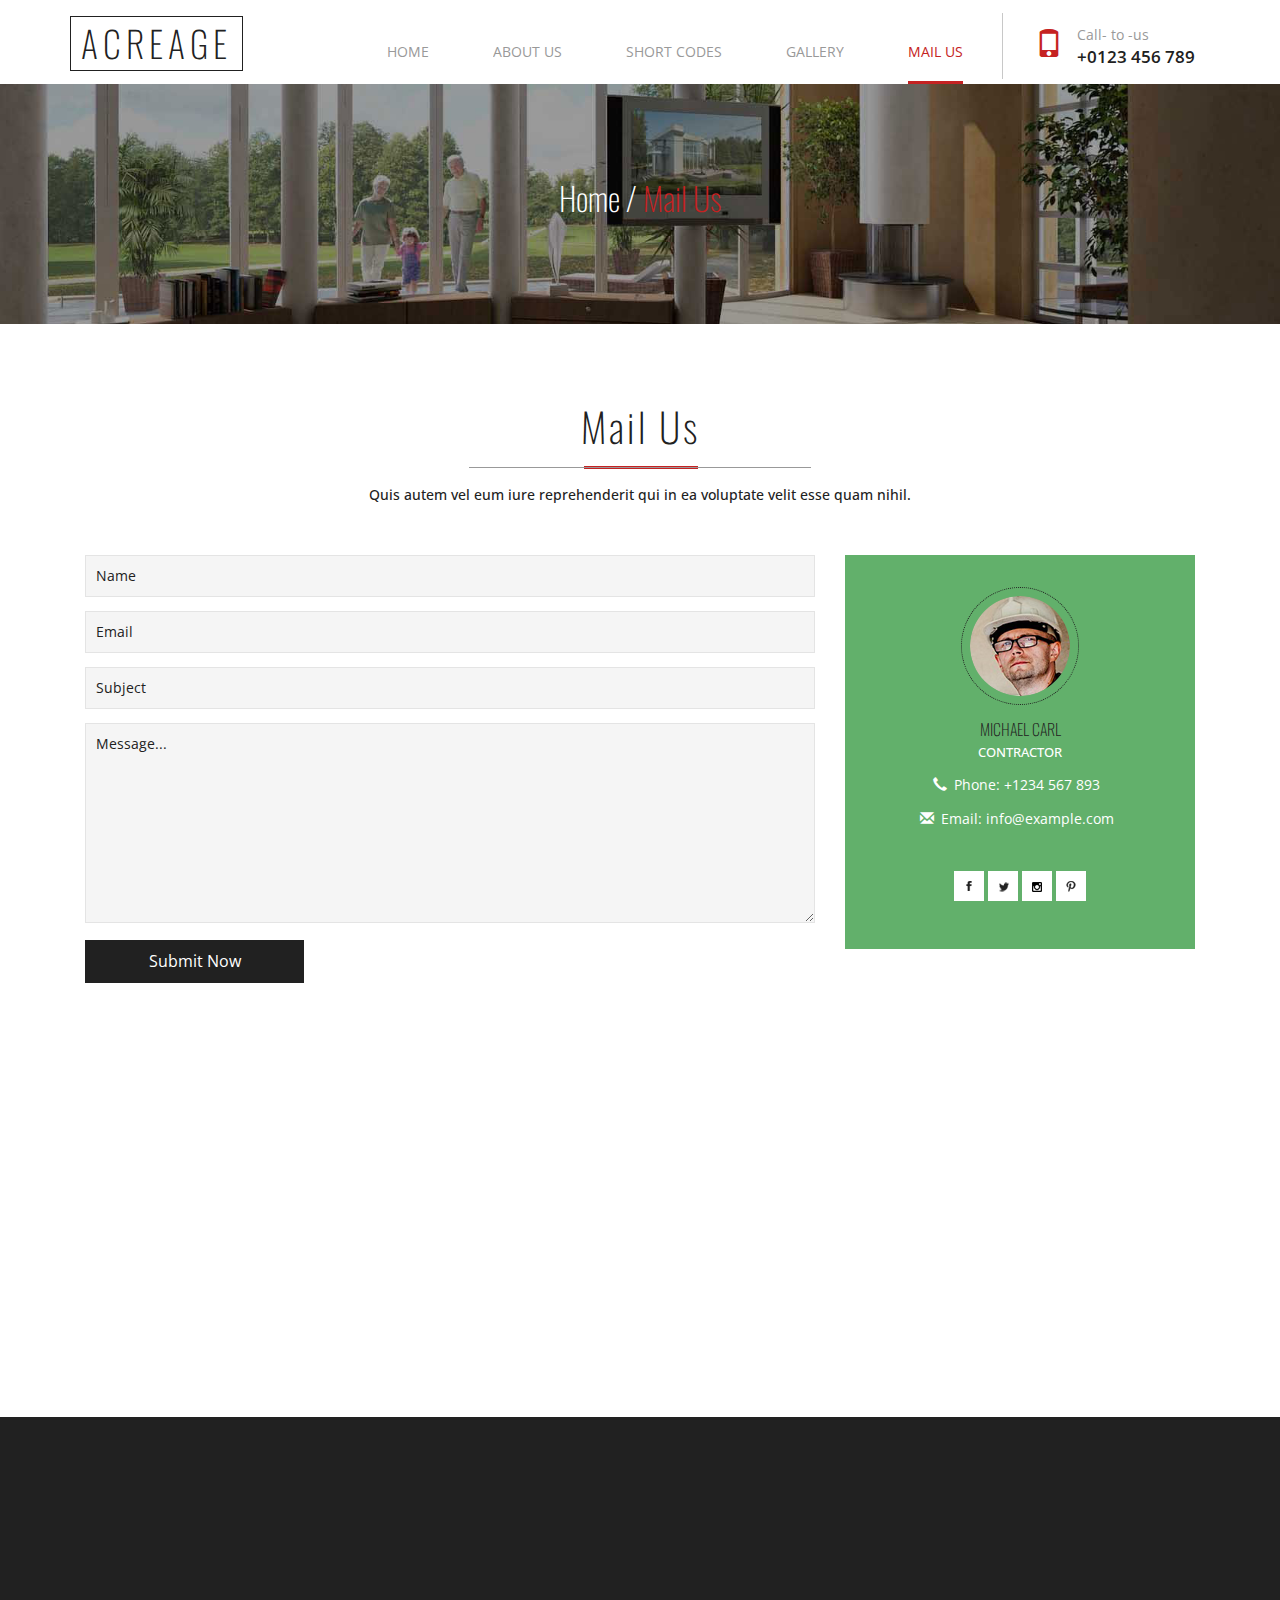
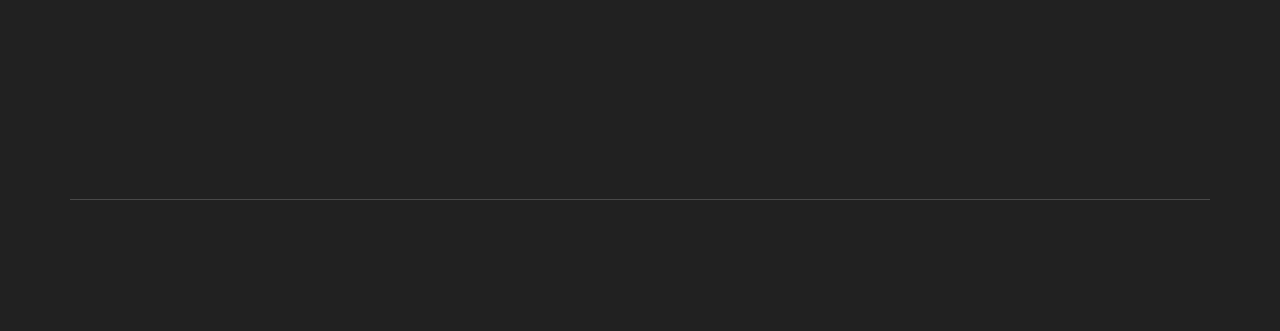
<file: mail.html>
<!--
Author: W3layouts
Author URL: http://w3layouts.com
License: Creative Commons Attribution 3.0 Unported
License URL: http://creativecommons.org/licenses/by/3.0/
-->
<!DOCTYPE html>
<html>
<head>
<title>Acreage a Real Estates and Builders Category Flat Bootstrap Responsive Website Template | Mail Us :: w3layouts</title>
<!-- for-mobile-apps -->
<meta name="viewport" content="width=device-width, initial-scale=1">
<meta http-equiv="Content-Type" content="text/html; charset=utf-8" />
<meta name="keywords" content="Acreage Responsive web template, Bootstrap Web Templates, Flat Web Templates, Android Compatible web template, 
Smartphone Compatible web template, free webdesigns for Nokia, Samsung, LG, SonyEricsson, Motorola web design" />
<script type="application/x-javascript"> addEventListener("load", function() { setTimeout(hideURLbar, 0); }, false);
		function hideURLbar(){ window.scrollTo(0,1); } </script>
<!-- //for-mobile-apps -->
<link href="css/bootstrap.css" rel="stylesheet" type="text/css" media="all" />
<link href="css/style.css" rel="stylesheet" type="text/css" media="all" />
<!-- js -->
<script type="text/javascript" src="js/jquery-2.1.4.min.js"></script>
<!-- //js -->
<!-- gallery -->
<link href='css/simplelightbox.css' rel='stylesheet' type='text/css'>
<!-- //gallery -->
<!-- animation-effect -->
<link href="css/animate.min.css" rel="stylesheet"> 
<script src="js/wow.min.js"></script>
<script>
 new WOW().init();
</script>
<!-- //animation-effect -->
<link href='//fonts.googleapis.com/css?family=Oswald' rel='stylesheet' type='text/css'>
<link href='//fonts.googleapis.com/css?family=Open+Sans:400,300,300italic,400italic,600,600italic,700,700italic,800,800italic' rel='stylesheet' type='text/css'>
<!-- start-smoth-scrolling -->
<script type="text/javascript" src="js/move-top.js"></script>
<script type="text/javascript" src="js/easing.js"></script>
<script type="text/javascript">
	jQuery(document).ready(function($) {
		$(".scroll").click(function(event){		
			event.preventDefault();
			$('html,body').animate({scrollTop:$(this.hash).offset().top},1000);
		});
	});
</script>
<!-- start-smoth-scrolling -->

</head>
	
<body>
<!-- header -->
	<div class="header">
		<div class="container">
			<nav class="navbar navbar-default">
				<!-- Brand and toggle get grouped for better mobile display -->
				<div class="navbar-header">
				  <button type="button" class="navbar-toggle collapsed" data-toggle="collapse" data-target="#bs-example-navbar-collapse-1">
					<span class="sr-only">Toggle navigation</span>
					<span class="icon-bar"></span>
					<span class="icon-bar"></span>
					<span class="icon-bar"></span>
				  </button>
					<div class="logo">
						<h1><a class="navbar-brand" href="index.html">Acreage</a></h1>
					</div>
				</div>

				<!-- Collect the nav links, forms, and other content for toggling -->
				<div class="collapse navbar-collapse nav-wil" id="bs-example-navbar-collapse-1">
					<nav class="menu menu--francisco">
						<ul class="nav navbar-nav menu__list">
							<li class="menu__item"><a href="index.html" class="menu__link"><span class="menu__helper">Home</span></a></li>
							<li class="menu__item"><a href="about.html" class="menu__link"><span class="menu__helper">About Us</span></a></li>
							<li class="menu__item"><a href="short-codes.html" class="menu__link"><span class="menu__helper">Short Codes</span></a></li>
							<li class="menu__item"><a href="gallery.html" class="menu__link"><span class="menu__helper">Gallery</span></a></li>
							<li class="menu__item menu__item--current"><a href="mail.html" class="menu__link"><span class="menu__helper">Mail Us</span></a></li>
						</ul>
					</nav>
					<div class="phone">
						<p><i class="glyphicon glyphicon-phone" aria-hidden="true"></i>Call- to -us <span>+0123 456 789</span></p>
					</div>
				</div>
				<!-- /.navbar-collapse -->
			</nav>
		</div>
	</div>
<!-- //header -->
<!-- banner -->
	<div class="banner1">
		<div class="container">
			<h2 class="animated wow slideInLeft" data-wow-delay=".5s"><a href="index.html">Home</a> / <span>Mail Us</span></h2>
		</div>
	</div>
<!-- //banner -->
<!-- mail -->
	<div class="mail">	
		<div class="container">
			<h3 class="animated wow zoomIn" data-wow-delay=".5s">Mail Us</h3>
			<p class="qui animated wow zoomIn" data-wow-delay=".5s">Quis autem vel eum iure reprehenderit qui in ea voluptate velit esse quam nihil.</p>
			<div class="mail-grids">
				<div class="col-md-8 mail-grid-left animated wow slideInLeft" data-wow-delay=".5s">
					<form action="#" method="post">
						<input type="text" name="Name" value="Name" onfocus="this.value = '';" onblur="if (this.value == '') {this.value = 'Name';}" required="">
						<input type="email" name="Email" value="Email" onfocus="this.value = '';" onblur="if (this.value == '') {this.value = 'Email';}" required="">
						<input type="text" name="Subject" value="Subject" onfocus="this.value = '';" onblur="if (this.value == '') {this.value = 'Subject';}" required="">
						<textarea type="text"  name="Message" onfocus="this.value = '';" onblur="if (this.value == '') {this.value = 'Message...';}" required="">Message...</textarea>
						<input type="submit" value="Submit Now" >
					</form>
				</div>
				<div class="col-md-4 mail-grid-right animated wow slideInRight" data-wow-delay=".5s">
					<div class="mail-grid-right1">
						<img src="images/3.png" alt=" " class="img-responsive" />
						<h4>Michael Carl <span>Contractor</span></h4>
						<ul class="phone-mail">
							<li><i class="glyphicon glyphicon-earphone" aria-hidden="true"></i>Phone: +1234 567 893</li>
							<li><i class="glyphicon glyphicon-envelope" aria-hidden="true"></i>Email: <a href="mailto:info@example.com">info@example.com</a></li>
						</ul>
						<ul class="social-nav model-8">
							<li><a href="#" class="facebook"><i></i></a></li>
							<li><a href="#" class="twitter"><i> </i></a></li>
							<li><a href="#" class="g"><i></i></a></li>
							<li><a href="#" class="p"><i></i></a></li>
						</ul>
					</div>
				</div>
				<div class="clearfix"> </div>
			</div>
			<iframe class="animated wow slideInLeft" data-wow-delay=".5s" src="https://www.google.com/maps/embed?pb=!1m18!1m12!1m3!1d3098.7638135888296!2d-77.47669308468912!3d39.04350424592369!2m3!1f0!2f0!3f0!3m2!1i1024!2i768!4f13.1!3m3!1m2!1s0x89b63eb3bc8da92b%3A0x78c8e09ab1cabc90!2sShopping+Plaza%2C+Ashburn%2C+VA+20147%2C+USA!5e0!3m2!1sen!2sin!4v1457602090579" frameborder="0" style="border:0" allowfullscreen></iframe>		
		</div>
	</div>
<!-- //mail -->
<!-- footer -->
	<div class="footer">	
		<div class="container">
			<div class="footer-grids">
				<div class="col-md-4 footer-grid animated wow slideInLeft" data-wow-delay=".5s">
					<h3>About Us</h3>
					<p>Quis autem vel eum iure reprehenderit qui in ea voluptate velit esse 
						quam nihil molestiae consequatur.</p>
					<div class="social">
						<ul class="social-nav model-8">
							<li><a href="#" class="facebook"><i></i></a></li>
							<li><a href="#" class="twitter"><i> </i></a></li>
							<li><a href="#" class="g"><i></i></a></li>
							<li><a href="#" class="p"><i></i></a></li>
						</ul>
					</div>
				</div>
				<div class="col-md-4 footer-grid animated wow slideInLeft" data-wow-delay=".6s">
					<h3>Subscribe</h3>
					<p>Itaque earum rerum hic tenetur a sapiente delectus, ut aut reiciendis.</p>
					<form action="#" method="post">
						<input type="email" name="Email" value="Enter Your Email..." onfocus="this.value = '';" onblur="if (this.value == '') {this.value = 'Enter Your Email...';}" required="">
						<input type="submit" value="Send">
					</form>
				</div>
				<div class="col-md-4 footer-grid animated wow slideInLeft" data-wow-delay=".7s">
					<h3>Latest Tweets</h3>
					<ul class="footer-grid-list">
						<li>Nam libero tempore, cum soluta nobis est eligendi optio 
							cumque nihil impedit. <span>1 day ago</span></li>
						<li>Itaque earum rerum hic tenetur a sapiente delectus <a href="mailto:info@mail.com">KWEsa@mail.com</a>
							cumque nihil impedit. <span>1 day ago</span></li>
					</ul>
				</div>
				<div class="clearfix"> </div>
			</div>
			<div class="footer-grids1">
				<div class="footer-grids1-left animated wow slideInLeft" data-wow-delay=".5s">
					<ul>
						<li><a href="index.html">Home</a></li>
						<li><a href="about.html">About Us</a></li>
						<li><a href="short-codes.html">Short Codes</a></li>
						<li><a href="gallery.html">Gallery</a></li>
						<li class="active"><a href="mail.html">Mail Us</a></li>
					</ul>
				</div>
				<div class="footer-grids1-right">
					<p class="animated wow slideInRight" data-wow-delay=".5s">&copy 2016 Acreage. All rights reserved | Design by <a href="http://w3layouts.com/">W3layouts</a></p>
				</div>
				<div class="clearfix"> </div>
			</div>
		</div>
	</div>
<!-- //footer -->
<!-- for bootstrap working -->
	<script src="js/bootstrap.js"></script>
<!-- //for bootstrap working -->
<!-- here stars scrolling icon -->
	<script type="text/javascript">
		$(document).ready(function() {
			/*
				var defaults = {
				containerID: 'toTop', // fading element id
				containerHoverID: 'toTopHover', // fading element hover id
				scrollSpeed: 1200,
				easingType: 'linear' 
				};
			*/
								
			$().UItoTop({ easingType: 'easeOutQuart' });
								
			});
	</script>
<!-- //here ends scrolling icon -->
</body>
</html>
</file>
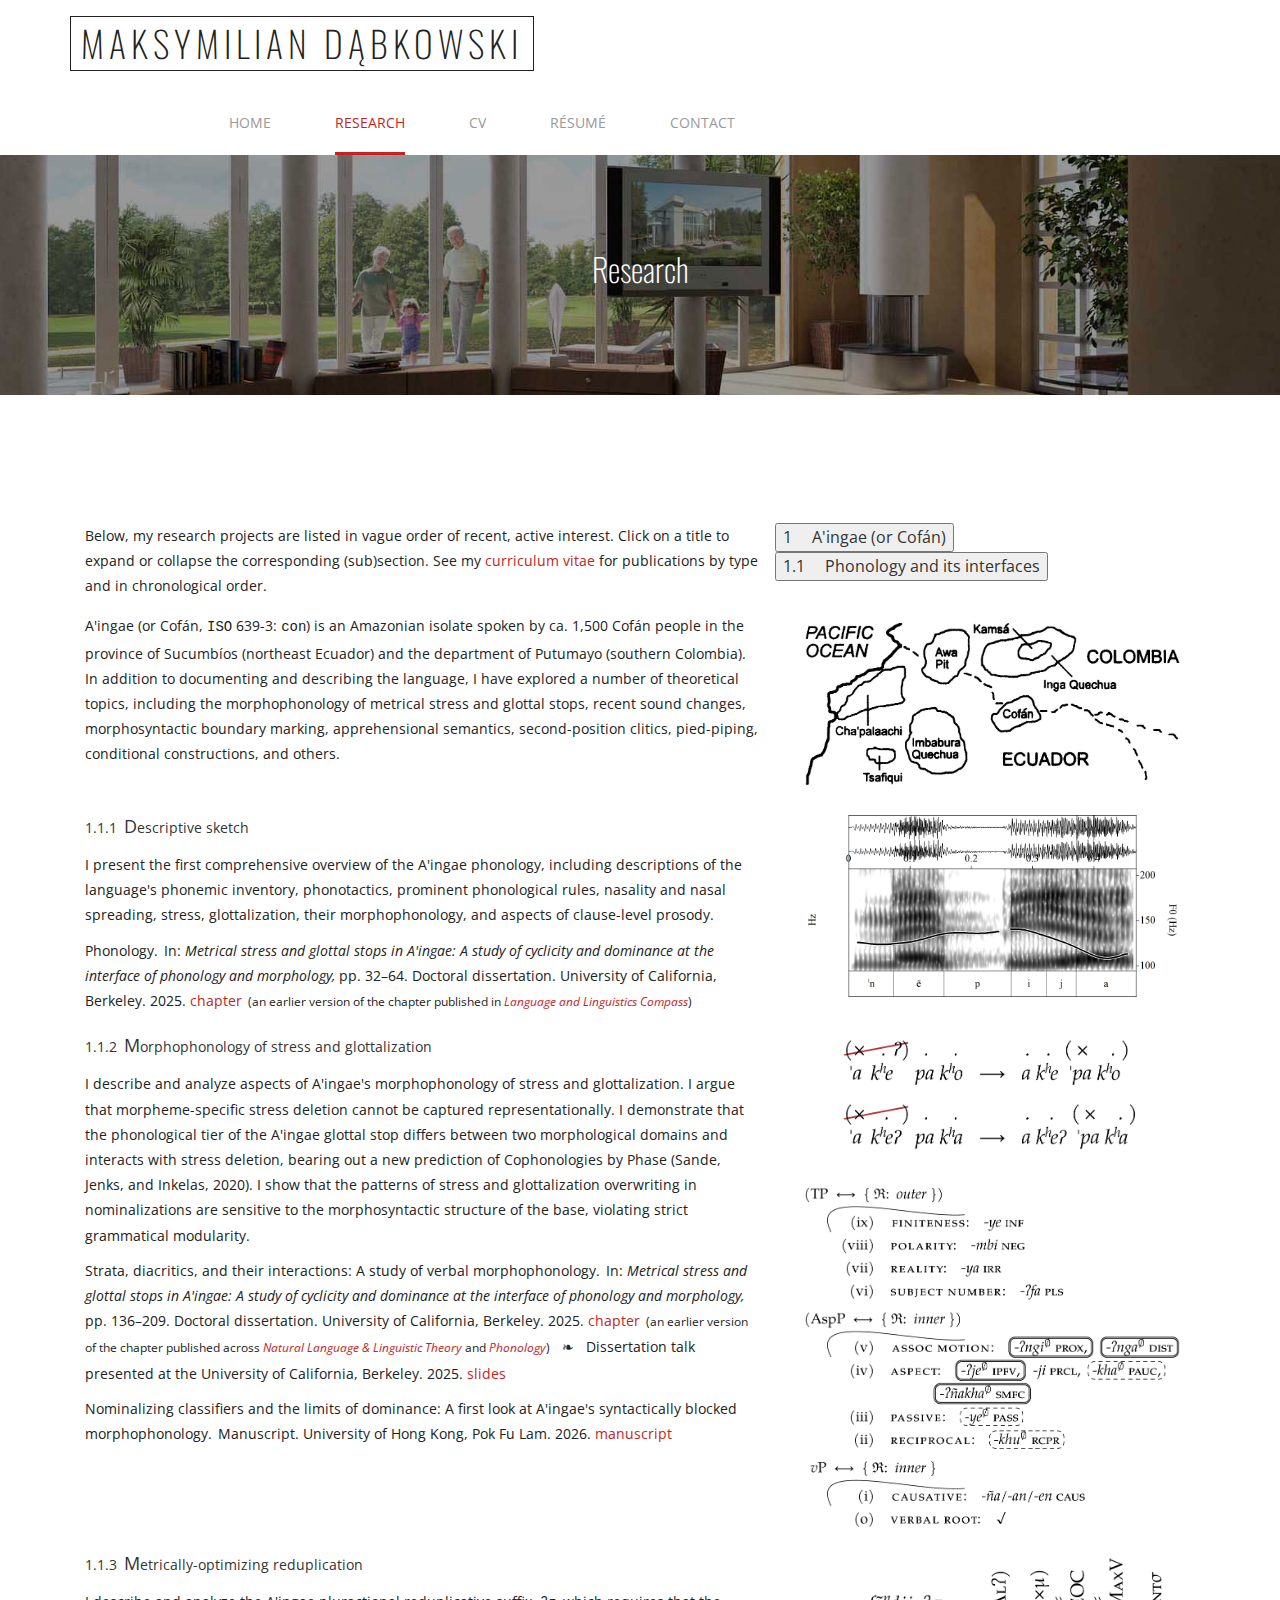
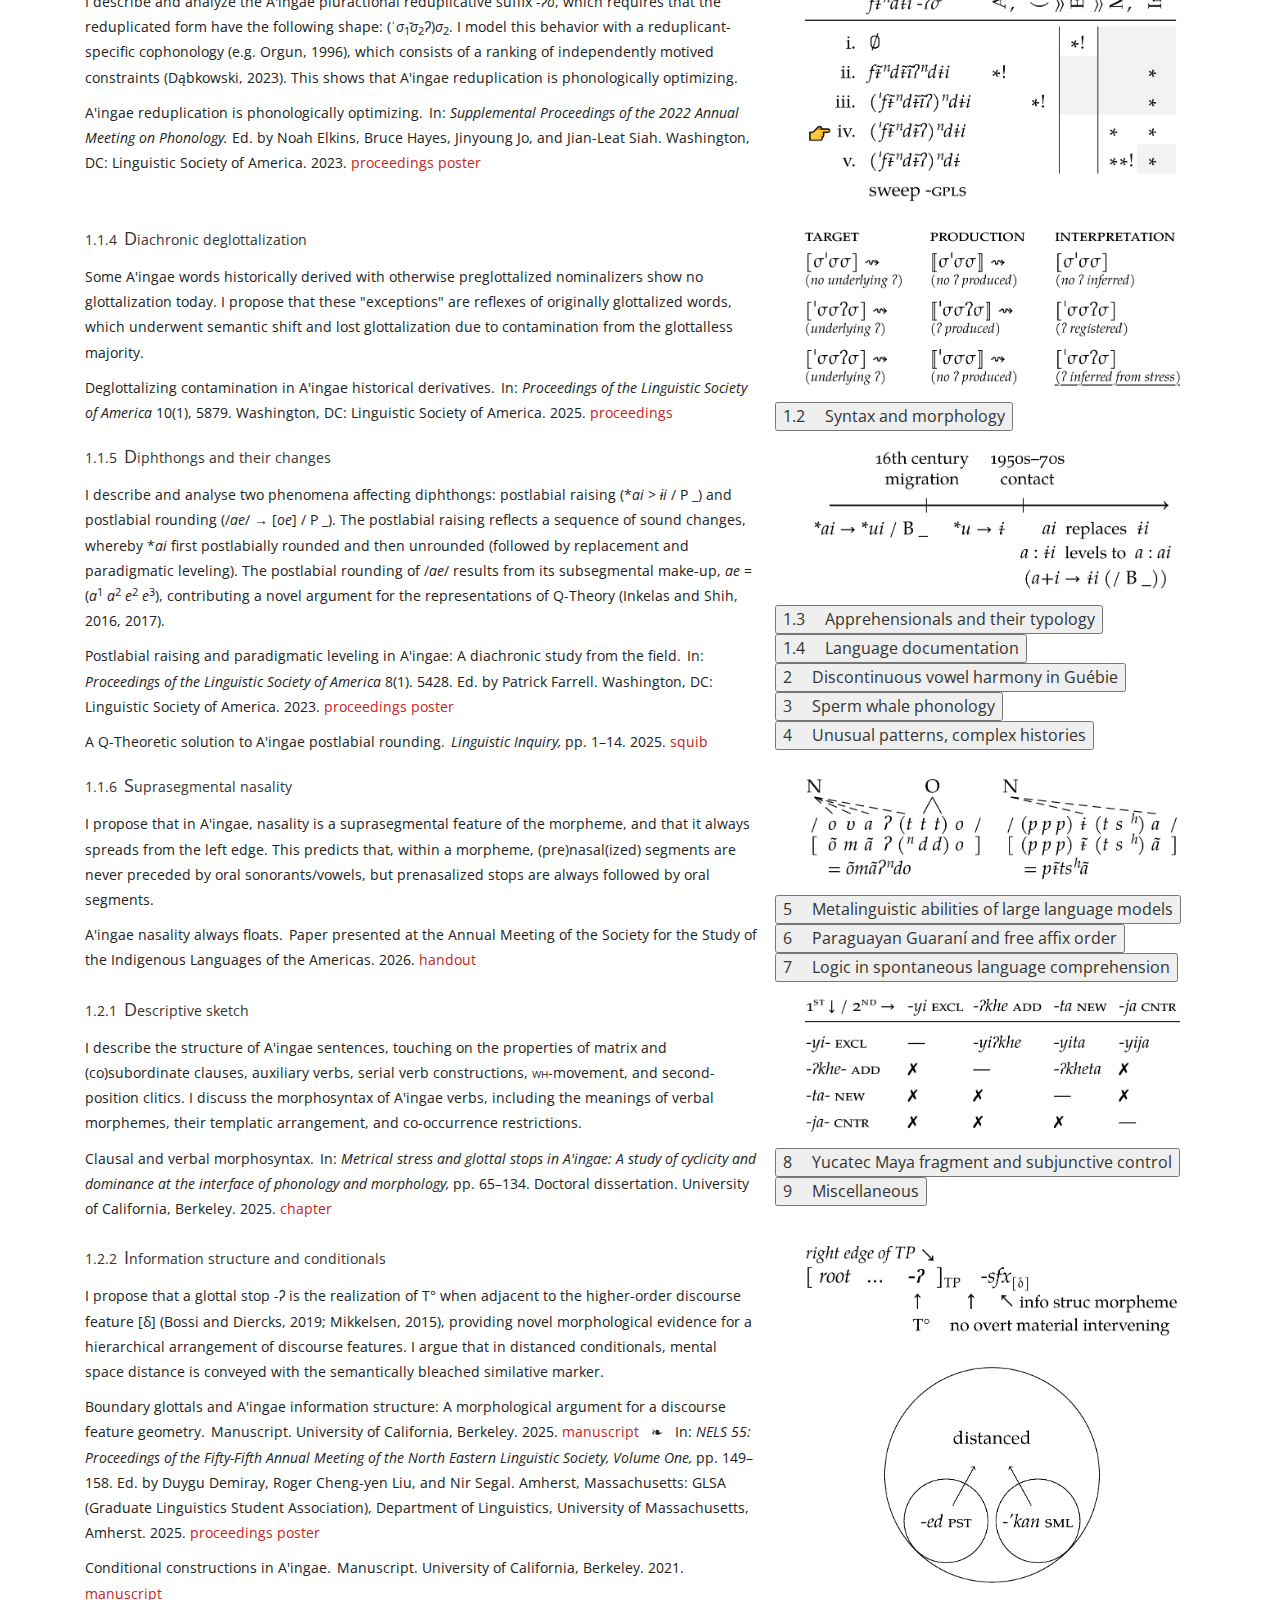
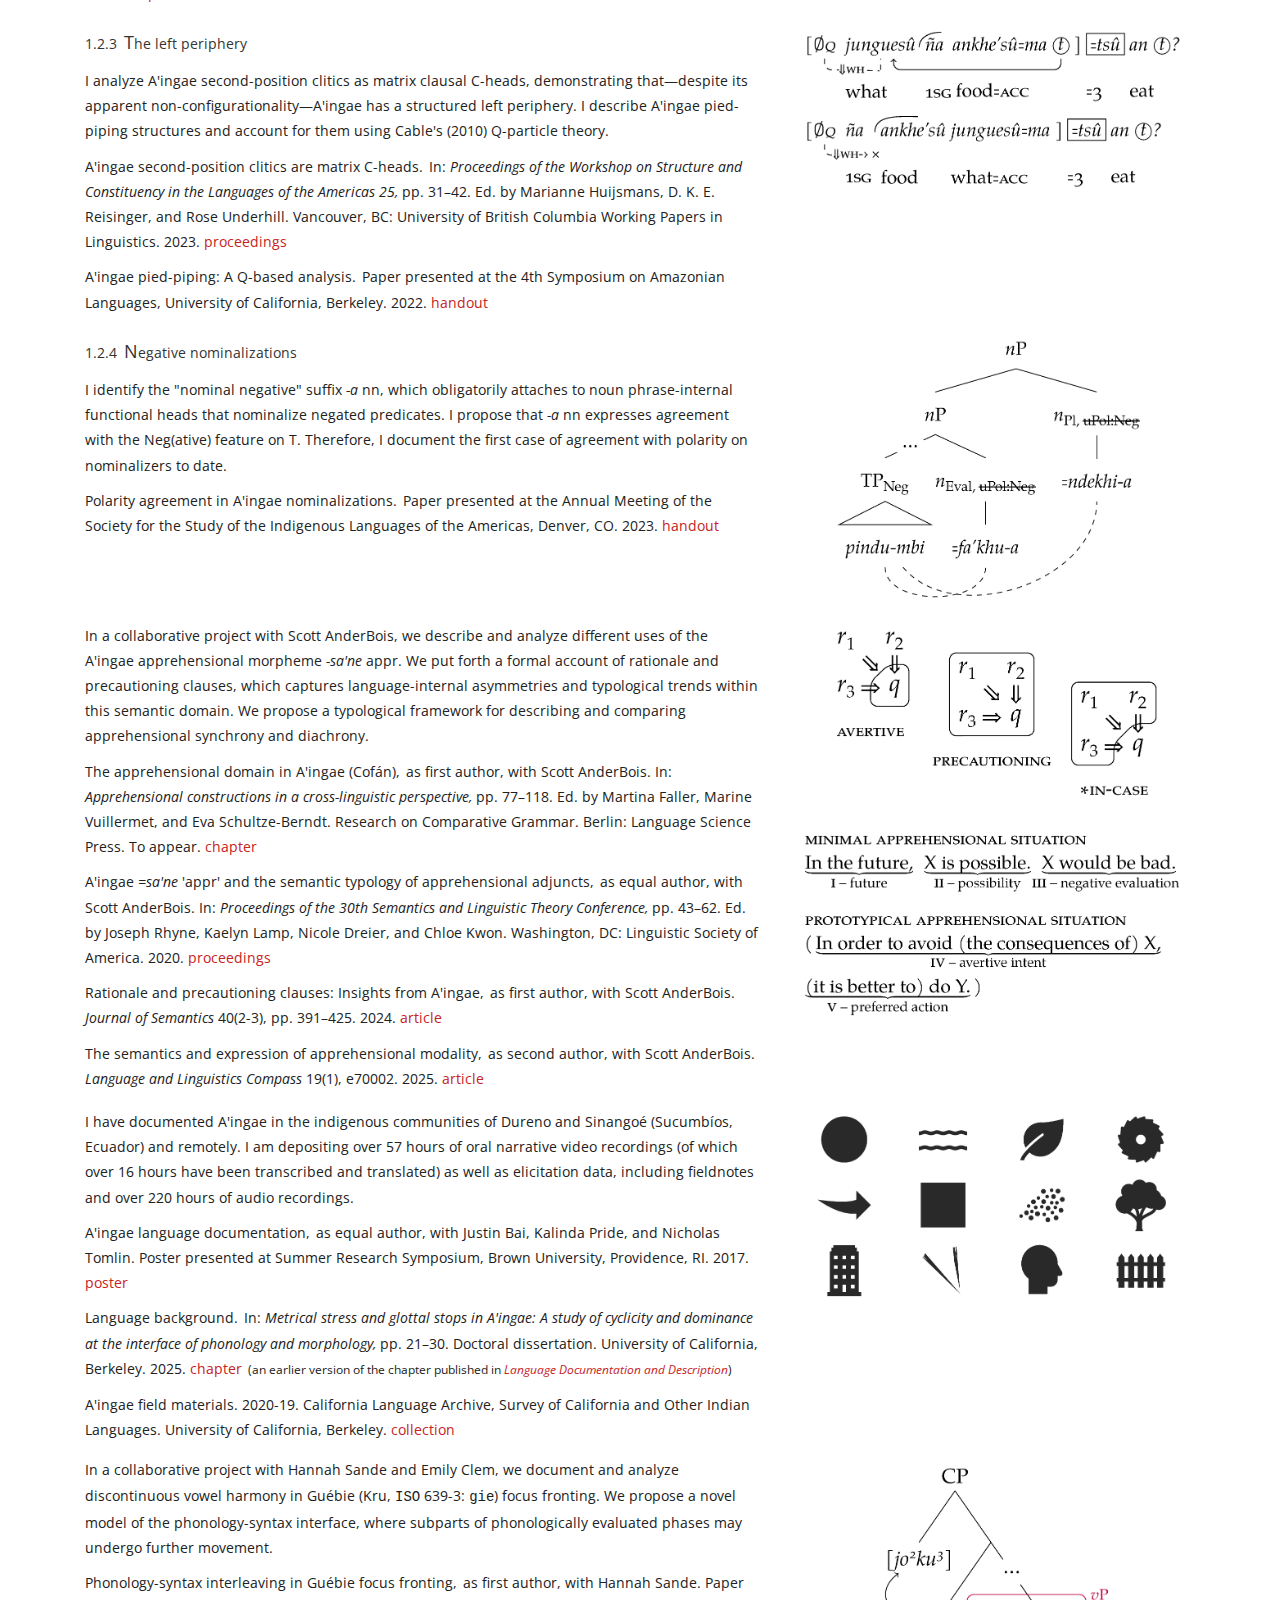
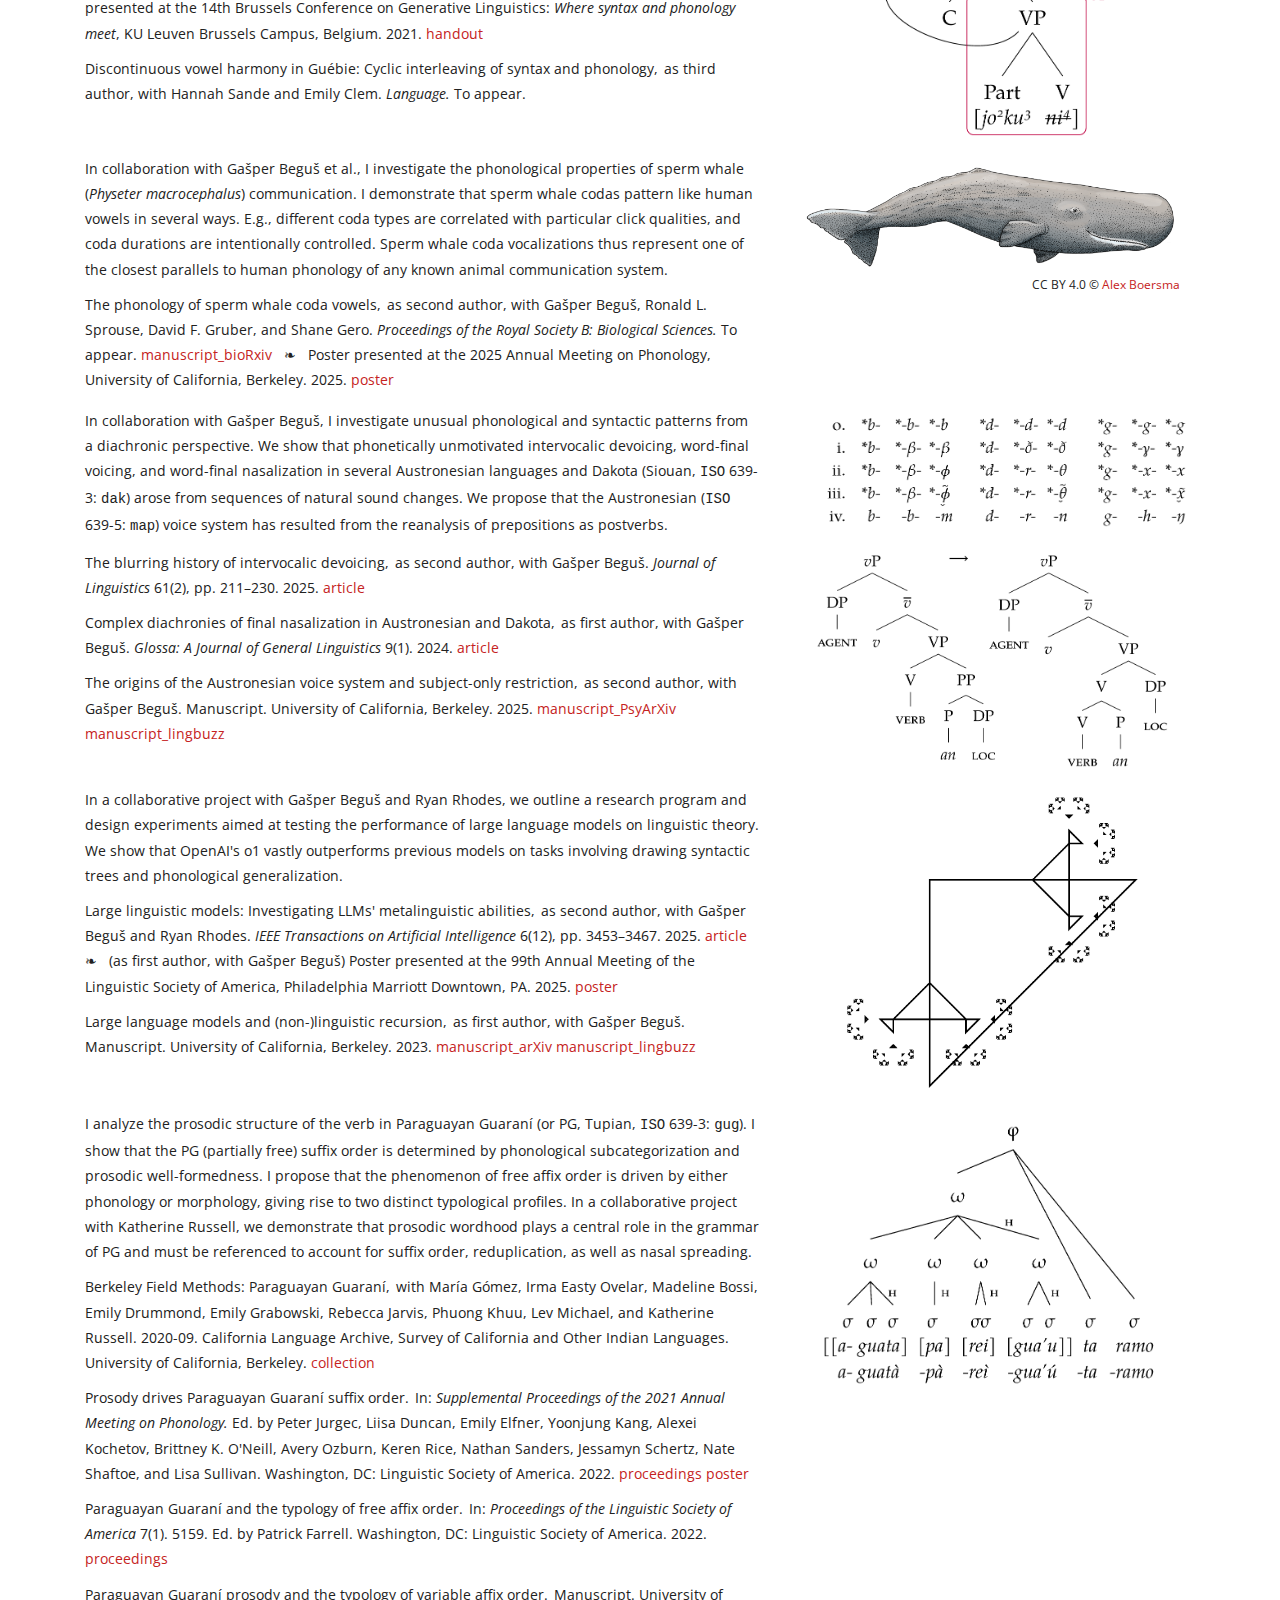
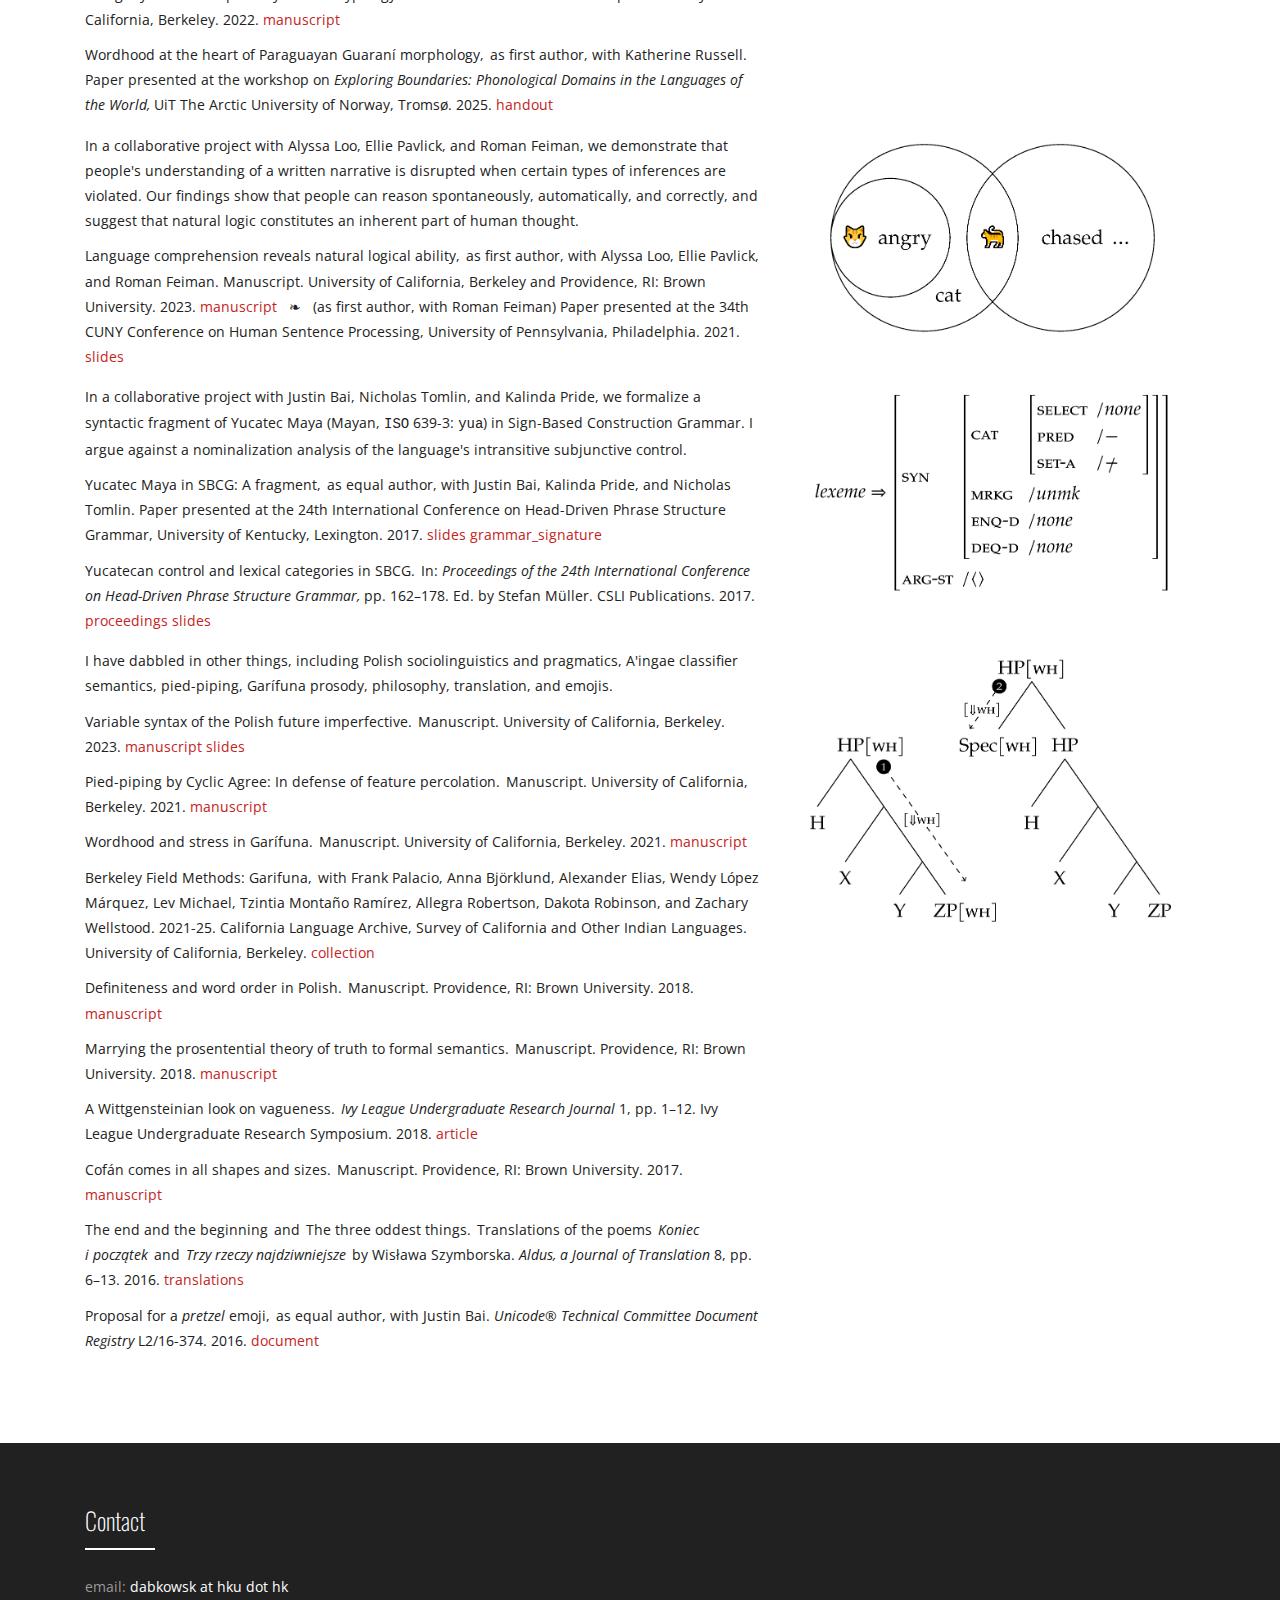
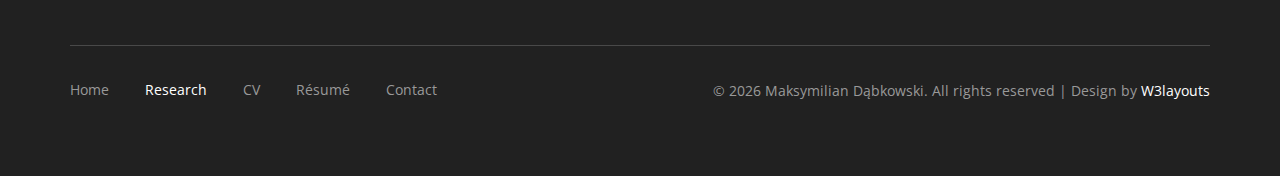
<file: research.html>
<!--
Author: W3layouts
Author URL: http://w3layouts.com
License: Creative Commons Attribution 3.0 Unported
License URL: http://creativecommons.org/licenses/by/3.0/
-->
<!DOCTYPE html>
<html>
<head>
<title>Reseach | Maksymilian Dąbkowski</title>
<!-- for-mobile-apps -->
<meta name="viewport" content="width=device-width, initial-scale=1">
<meta http-equiv="Content-Type" content="text/html; charset=utf-8" />
<meta name="keywords" content="Maksymilian Dąbkowski, linguistics" />
<script type="application/x-javascript"> addEventListener("load", function() { setTimeout(hideURLbar, 0); }, false);
		function hideURLbar(){ window.scrollTo(0,1); } </script>
<!-- //for-mobile-apps -->
<link href="css/bootstrap.css" rel="stylesheet" type="text/css" media="all" />
<link href="css/style.css" rel="stylesheet" type="text/css" media="all" />
<!-- js -->
<script type="text/javascript" src="js/jquery-2.1.4.min.js"></script>
<!-- //js -->
<!-- animation-effect -->
<link href="css/animate.min.css" rel="stylesheet"> 
<script src="js/wow.min.js"></script>
<script>
 new WOW().init();
</script>
<!-- //animation-effect -->
<!-- <link href='//fonts.googleapis.com/css?family=Oswald' rel='stylesheet' type='text/css'> -->
<link href='//fonts.googleapis.com/css?family=Oswald:200,300,400,500,600,700' rel='stylesheet' type='text/css'>
<link href='//fonts.googleapis.com/css?family=Open+Sans:400,300,300italic,400italic,600,600italic,700,700italic,800,800italic' rel='stylesheet' type='text/css'>
<link href='//fonts.googleapis.com/css?family=Cormorant:400,300,300italic,400italic,500,500italic,600,600italic,700,700italic,800,800italic' rel='stylesheet' type='text/css'>
<link rel="icon" 
      type="image/png" 
      href="pretzel_1f968.png">
<!-- start-smoth-scrolling -->
<script type="text/javascript" src="js/move-top.js"></script>
<script type="text/javascript" src="js/easing.js"></script>
<script type="text/javascript">
	jQuery(document).ready(function($) {
		$(".scroll").click(function(event){		
			event.preventDefault();
			$('html,body').animate({scrollTop:$(this.hash).offset().top},1000);
		});
	});
</script>
<!-- start-smoth-scrolling -->

</head>
	
<body>
<!-- header -->
	<div class="header">
		<div class="container">
			<nav class="navbar navbar-default">
				<!-- Brand and toggle get grouped for better mobile display -->
				<div class="navbar-header">
				  <button type="button" class="navbar-toggle collapsed" data-toggle="collapse" data-target="#bs-example-navbar-collapse-1">
					<span class="sr-only">Toggle navigation</span>
					<span class="icon-bar"></span>
					<span class="icon-bar"></span>
					<span class="icon-bar"></span>
				  </button>
					<div class="logo">
						<h1><a class="navbar-brand" href="index.html">Maksymilian Dąbkowski</a></h1>
					</div>
				</div>

				<!-- Collect the nav links, forms, and other content for toggling -->
				<div class="collapse navbar-collapse nav-wil" id="bs-example-navbar-collapse-1">
					<nav class="menu menu--francisco">
						<ul class="nav navbar-nav menu__list">
							<li class="menu__item"><a href="index.html" class="menu__link"><span class="menu__helper">Home</span></a></li>
							<li class="menu__item menu__item--current"><a href="research.html" class="menu__link"><span class="menu__helper">Research</span></a></li>
							<li class="menu__item"><a href="Maksymilian_Dąbkowski__a_curriculum_vitae.pdf" class="menu__link" target="_blank"><span class="menu__helper">CV</span></a></li>
							<li class="menu__item"><a href="Maksymilian_Dąbkowski__a_résumé.pdf" class="menu__link" target="_blank"><span class="menu__helper">Résumé</span></a></li>
							<!-- <li class="menu__item"><a href="http://adsabs.harvard.edu/cgi-bin/basic_connect?qsearch=Your+Name&version=1" class="menu__link" target="_blank"><span class="menu__helper">Publications</span></a></li> -->
							<li class="menu__item"><a href="#CONTACT" class="menu__link"><span class="menu__helper">Contact</span></a></li>
						</ul>
					</nav>
				</div>
				<!-- /.navbar-collapse -->
			</nav>
		</div>
	</div>
<!-- //header -->
<!-- banner -->
	<div class="banner1">
		<div class="container">
			<h2><a href="research.html">Research</a></h2>
		</div>
	</div>
<!-- //banner -->
<!-- about -->
<div class="about">
    <div class="container">

    	<div class="about-grids">
    		<div class="col-md-6 about-grids-left" style="width: 61.8%;">
    			<div class="mypanel-body panel_text">
    				<p>Below, my research projects are listed in vague order of recent, active interest. Click on a title to expand or collapse the corresponding (sub)section. See my <a target="_blank" href="Maksymilian_Dąbkowski__a_curriculum_vitae.pdf" class="menu__link" target="_blank">curriculum vitae</a> for publications by type and in chronological order.</p>
    			</div>
    		</div>
    	</div>

        <div class="about-grids">
			<button type="button" class="collapsible">1&nbsp;&nbsp;&nbsp;&nbsp;&nbsp;A'ingae (or Cofán)</button>
			<div class="content">
    		<div>
    			<div class="col-md-6 about-grids-left" style="width: 61.8%;">
    				<div class="mypanel-body panel_text" style="padding-top: 5px;">
    					<p>A'ingae (or Cofán, <span style="font-variant: small-caps; font-family: monospace;">ISO</span> 639-3: <span style="font-family: monospace;">con</span>) is an Amazonian isolate spoken by ca. 1,500 Cofán people in the province of Sucumbíos (northeast Ecuador) and the department of Putumayo (southern Colombia). In addition to documenting and describing the language, I have explored a number of theoretical topics, including the morphophonology of metrical stress and glottal stops, recent sound changes, morphosyntactic boundary marking, apprehensional semantics, second-position clitics, pied-piping, conditional constructions, and others.</p>
    				</div>
    			</div>
    			<div class="col-md-6 about-grids-right" style="width: 38.2%;">
					<div class="panel-body panel_text">
							<img src="images/map2.png" alt=" " class="img-responsive" style="max-width: 100%;"/>
					</div>
				</div>

				<button type="button" class="innercollapsible">1.1&nbsp;&nbsp;&nbsp;&nbsp;&nbsp;Phonology and its interfaces</button>
				<div class="innercontent">
					<div class="col-md-6 about-grids-left" style="width: 61.8%;">
						<div style="padding-top: 5px;"><p class="subsubheading">1.1.1&thinsp;&thinsp;&thinsp;&hairsp;<span style="font-variant: small-caps; font-size: 26px;">d</span>escriptive sketch</p></div>
						<div class="mypanel-body panel_text">
							<p>I present the first comprehensive overview of the A'ingae phonology, including descriptions of the language's phonemic inventory, phonotactics, prominent phonological rules, nasality and nasal spreading, stress, glottalization, their morphophonology, and aspects of clause-level prosody.</p>

							<!-- <p><span class="paper-title">A'ingae classifying complementizers: A case for phase-indexed faithfulness.</span>&thinsp; Manuscript. University of California, Berkeley. In preparation.</p> -->

							<p>
							<span class="paper-title">Phonology.</span>&thinsp; In: <i>Metrical stress and glottal stops in A'ingae: A study of cyclicity and dominance at the interface of phonology and morphology,</i> pp. 32–64. Doctoral dissertation. University of California, Berkeley. 2025.<a target="_blank" href="https://escholarship.org/content/qt4w34v92f/qt4w34v92f.pdf?v=lg#page=47"><span class="linked"> chapter</span></a>&thinsp; <small>(an earlier version of the chapter published in <a target="_blank" href="http://dx.doi.org/10.1111/lnc3.12512"><i>Language and Linguistics Compass</i></a>)</small>
							</p>

							<!-- <p>
							<span class="paper-title">The phonology of A'ingae.</span>&thinsp; <i>Language and Linguistics Compass</i> 18(3), e12512. 2024.<a target="_blank" href="http://dx.doi.org/10.1111/lnc3.12512"><span class="linked"> article</span></a>
							</p> -->
						</div>
					</div>
					<div class="col-md-6 about-grids-right" style="width: 38.2%;">
						<div class="panel-body panel_text">
							<img src="images/népiya3_cropped.png" alt=" " class="img-responsive" style="max-width: 100%;"/>
						</div>
					</div>

<!-- 					<div class="col-md-6 about-grids-left" style="width: 61.8%;">
						<div style="padding-top: 5px;"><p class="subsubheading">1.1.1&thinsp;&thinsp;&thinsp;&hairsp;morphophonology of stress and glottalization</p></div>
						<div class="mypanel-body panel_text">
							<p>I show that the patterns of stress and glottalization in subordinate clauses are sensitive to the morphological structure of the subordinate verb, violating <i>bracket erasure</i> (Kiparsky, 1982). I capture the pattern with <i>phase faithfulness</i> constraints (McPherson and Heath, 2016) indexed to the category of the input phase.</p>

							<!x-- <p><span class="paper-title">A'ingae classifying complementizers: A case for phase-indexed faithfulness.</span>&thinsp; Manuscript. University of California, Berkeley. In preparation.</p> --x>


						</div>
					</div>
					<div class="col-md-6 about-grids-right" style="width: 38.2%;">
						<div class="panel-body panel_text">
							<img src="images/Maksymilian_Dąbkowski__website_figures_Page_14.png" alt=" " class="img-responsive" style="max-width: 100%;"/>
						</div>
					</div> -->

					<div class="col-md-6 about-grids-left" style="width: 61.8%;">
						<div><p class="subsubheading">1.1.2&thinsp;&thinsp;&thinsp;&hairsp;<span style="font-variant: small-caps; font-size: 26px;">m</span>orphophonology of stress and glottalization</p></div>
						<div class="mypanel-body panel_text">
							<p>I describe and analyze aspects of A'ingae's morphophonology of stress and glottalization. I argue that morpheme-specific stress deletion cannot be captured representationally. I demonstrate that the phonological tier of the A'ingae glottal stop differs between two morphological domains and interacts with stress deletion, bearing out a new prediction of Cophonologies by Phase (Sande, Jenks, and Inkelas, 2020). I show that the patterns of stress and glottalization overwriting in nominalizations are sensitive to the morphosyntactic structure of the base, violating strict grammatical modularity.
							<!-- I account for the bracket erasure violations by indexing <i>phase faithfulness</i> (McPherson and Heath, 2016) to the category of the input phase. -->
							</p>

							<p>
							<span class="paper-title">Strata, diacritics, and their interactions: A study of verbal morphophonology.</span>&thinsp; In: <i>Metrical stress and glottal stops in A'ingae: A study of cyclicity and dominance at the interface of phonology and morphology,</i> pp. 136–209. Doctoral dissertation. University of California, Berkeley. 2025.<a target="_blank" href="https://escholarship.org/content/qt4w34v92f/qt4w34v92f.pdf?v=lg#page=151"><span class="linked"> chapter</span></a>&thinsp; <small>(an earlier version of the chapter published across <a target="_blank" href="https://doi.org/10.1007/s11049-023-09574-5"><i>Natural Language &amp; Linguistic Theory</i></a> and <a target="_blank" href="https://www.doi.org/10.1017/S0952675721000348"><i>Phonology</i></a>)</small>&nbsp;&nbsp; ❧&nbsp;&nbsp; Dissertation talk presented at the University of California, Berkeley. 2025.<a target="_blank" href="research/Metrical_stress_and_glottal_stops_in_A_ingae__A_study_of_cyclicity_and_dominance_at_the_interface_of_phonology_and_morphology__presentation_slides.pdf"><span class="linked"> slides</span></a>
							</p>

							<p>
							<span class="paper-title">Nominalizing classifiers and the limits of dominance: A first look at A'ingae's syntactically blocked morphophonology.</span>&thinsp; Manuscript. University of Hong Kong, Pok Fu Lam. 2026.<a target="_blank" href="https://lingbuzz.net/lingbuzz/009716"><span class="linked"> manuscript</span></a>
							</p>

							<!-- <p><span class="paper-title">Dominance is non-representational: Evidence from A'ingae verbal stress.</span>&thinsp; <i>Phonology</i> 38(4), pp. 611–650. 2021.<a target="_blank" href="https://www.doi.org/10.1017/S0952675721000348"><span class="linked"> article</span></a></p> -->

							<!-- <p><span class="paper-title">Two grammars of A'ingae glottalization: A case for Cophonologies by Phase.</span>&thinsp; <i>Natural Language &amp; Linguistic Theory</i> 42(2), pp. 437–491. 2024.<a target="_blank" href="https://doi.org/10.1007/s11049-023-09574-5"><span class="linked"> article</span></a>&nbsp;&nbsp; ❧&nbsp;&nbsp; Invited talk presented at the research seminar
							Atelier de phonologie, Paris 8 University Vincennes-Saint-Denis. 2022.<a target="_blank" href="research/Two_grammars_of_A_ingae_glottalization__A_case_for_Cophonologies_by_Phase__presentation_slides_Atelier.pdf"><span class="linked"> slides</span></a>&nbsp;&nbsp; ❧&nbsp;&nbsp; Talk presented at the QP Fest, University of California, Berkeley. 2023.<a target="_blank" href="research/Two_grammars_of_A_ingae_glottalization__presentation_slides.pdf"><span class="linked"> slides</span></a></p> -->

							<!-- <p><span class="paper-title">Phasal strength in A'ingae classifying subordination.</span>&thinsp; In: <i>Proceedings of the 2023 and 2024 Annual Meetings on Phonology</i> 1(1). Ed. by Gérard Avelino, Merlin Balihaxi, Quartz Colvin, Vincent Czarnecki, Hyunjung Joo, Chenli Wang, Utku Zobarlar, Adam Jardine, and Adam McCollum. Amherst, Massachusetts: University of Massachusetts Amherst Libraries. 2025.<a target="_blank" href="https://doi.org/10.7275/amphonology.3012"><span class="linked"> proceedings</span></a></p> -->

							<!-- p><span class="paper-title">Phonology grants no asylum: The inescapability of syntax in A'ingae dominance blocking.</span>&thinsp; Invited talk presented at the workshop <i>Phonological domains and what conditions them</i>, University of California, Berkeley. 2024.<a target="_blank" href="https://lingbuzz.net/lingbuzz/008770"><span class="linked"> handout</span></a>
							</p> -->

							<!-- <p><span class="paper-title">Laryngeal feet in A'ingae: Implications for metrical theory.</span>&thinsp; In: <i>Proceedings of the 39th West Coast Conference on Formal Linguistics.</i> <!x-- % Ed. by ... --x> Somerville, MA: Cascadilla Proceedings Project. To appear.<a target="_blank" href="https://ling.auf.net/lingbuzz/006464"><span class="linked"> proceedings</span></a></p> -->

							<!-- <p><span class="paper-title">The morphophonology of A'ingae verbal stress.</span>&thinsp; In: <i>Proceedings of the 38th West Coast Conference on Formal Linguistics,</i> pp. 137–146. Ed. by Rachel Soo, Una Y. Chow, and Sander Nederveen. Somerville, MA: Cascadilla Proceedings Project. 2021.<a target="_blank" href="http://www.lingref.com/cpp/wccfl/38/abstract3559.html"><span class="linked"> proceedings</span></a><a target="_blank" href="https://open.library.ubc.ca/cIRcle/collections/73804/items/1.0389849"><span class="linked"> slides</span></a></p> -->

							<!-- <p><span class="paper-title">The morphophonology of A'ingae verbal stress.</span>&thinsp; Honors thesis. Providence, RI: Brown University. 2019.<a target="_blank" href="https://ling.auf.net/lingbuzz/005879"><span class="linked"> thesis</span></a><a target="_blank" href="research/A_ingae_syllabic_weight_and_its_two_dimensions_in_lexical_stress_assignment__a_presentation_handout.pdf"><span class="linked"> slides</span></a></p> -->
						</div>
					</div>
					<div class="col-md-6 about-grids-right" style="width: 38.2%;">
						<div class="panel-body panel_text">
							<img src="images/Maksymilian_Dąbkowski__website_figures_Page_01.png" alt=" " class="img-responsive" style="max-width: 100%;"/>
							<img style="padding-top: 37px;" src="images/Maksymilian_Dąbkowski__website_figures_Page_21.png" alt=" " class="img-responsive" style="max-width: 100%;"/>
							<!-- <img src="images/Maksymilian_Dąbkowski__website_figures_Page_21.png" alt=" " class="img-responsive" style="max-width: 100%;"/> -->
						</div>
					</div>

					<div class="col-md-6 about-grids-left" style="width: 61.8%;">
						<div><p class="subsubheading">1.1.3&thinsp;&thinsp;&thinsp;&hairsp;<span style="font-variant: small-caps; font-size: 26px;">m</span>etrically-optimizing reduplication</p></div>
						<div class="mypanel-body panel_text">
							<p>I describe and analyze the A'ingae pluractional reduplicative suffix <i>-ʔσ</i>, which requires that the reduplicated form have the following shape: (ˈ<i>σ</i><sub>1</sub><i>̆σ</i><sub>2</sub><i>ʔ</i>)<i>σ</i><sub>2</sub>. I model this behavior with a reduplicant-specific cophonology (e.g. Orgun, 1996), which consists of a ranking of independently motived constraints (Dąbkowski, 2023). This shows that A'ingae reduplication is phonologically optimizing.</p>

							<p><span class="paper-title">A'ingae reduplication is phonologically optimizing.</span>&thinsp; In: <i>Supplemental Proceedings of the 2022 Annual Meeting on Phonology.</i> Ed. by Noah Elkins, Bruce Hayes, Jinyoung Jo, and Jian-Leat Siah. Washington, DC: Linguistic Society of America. 2023.<a target="_blank" href="https://doi.org/10.3765/amp.v10i0.5450"><span class="linked"> proceedings</span></a><a target="_blank" href="https://drive.google.com/file/d/1BCr_rq0N54lx4liX-ahJEjqce5A4SCnI/view"><span class="linked"> poster</span></a></p>
						</div>
					</div>
					<div class="col-md-6 about-grids-right" style="width: 38.2%;">
						<div class="panel-body panel_text">
							<img src="images/Maksymilian_Dąbkowski__website_figures_Page_17.png" alt=" " class="img-responsive" style="max-width: 100%;"/>
						</div>
					</div>

					<div class="col-md-6 about-grids-left" style="width: 61.8%;">
						<div><p class="subsubheading">1.1.4&thinsp;&thinsp;&thinsp;&hairsp;<span style="font-variant: small-caps; font-size: 26px;">d</span>iachronic deglottalization</p></div>
						<div class="mypanel-body panel_text">
							<p>Some A'ingae words historically derived with otherwise preglottalized nominalizers show no glottalization today. I propose that these "exceptions" are reflexes of originally glottalized words, which underwent semantic shift and lost glottalization due to contamination from the glottalless majority.</p>

							<p><span class="paper-title">Deglottalizing contamination in A'ingae historical derivatives.</span>&thinsp; In: <i>Proceedings of the Linguistic Society of America</i> 10(1), 5879. 
							<!-- Ed. by Patrick Farrell. -->
							Washington, DC: Linguistic Society of America. 2025.<a target="_blank" href="https://doi.org/10.3765/plsa.v10i1.5879"><span class="linked"> proceedings</span></a></p>
						</div>
					</div>
					<div class="col-md-6 about-grids-right" style="width: 38.2%;">
						<div class="panel-body panel_text">
							<img src="images/Maksymilian_Dąbkowski__website_figures_Page_25.png" alt=" " class="img-responsive" style="max-width: 100%;"/>
						</div>
					</div>

					<div class="col-md-6 about-grids-left" style="width: 61.8%;">
						<div><p class="subsubheading">1.1.5&thinsp;&thinsp;&thinsp;&hairsp;<span style="font-variant: small-caps; font-size: 26px;">d</span>iphthongs and their changes</p></div>
						<div class="mypanel-body panel_text">
							<p>I describe and analyse two phenomena affecting diphthongs: postlabial raising (*<i>ai</i> > <i>ɨi</i> / P _) and postlabial rounding (/<i>ae</i>/ → [<i>oe</i>] / P _). 
							The postlabial raising reflects a sequence of sound changes, whereby *<i>ai</i> first postlabially rounded and then unrounded (followed by replacement and paradigmatic leveling).
							<!-- The contemporary variation in the distribution of <i>ai</i> and <i>ɨi</i> is a consequence of recent replacement and partial paradigmatic leveling. -->
							The postlabial rounding of /<i>ae</i>/ results from its subsegmental make-up, <i>ae</i> = (<i>a</i><sup>1</sup> <i>a</i><sup>2</sup> <i>e</i><sup>2</sup> <i>e</i><sup>3</sup>), contributing a novel argument for the representations of Q-Theory (Inkelas and Shih, 2016, 2017).</p>

							<p><span class="paper-title">Postlabial raising and paradigmatic leveling in A'ingae: A diachronic study from the field.</span>&thinsp; In: <i>Proceedings of the Linguistic Society of America</i> 8(1). 5428. Ed. by Patrick Farrell. Washington, DC: Linguistic Society of America. 2023.<a target="_blank" href="https://doi.org/10.3765/plsa.v8i1.5428"><span class="linked"> proceedings</span></a><a target="_blank" href="research/01_06_2023_10_00am_Dabkowski.pdf"><span class="linked"> poster</span></a></p>

							<p><span class="paper-title">A Q-Theoretic solution to A'ingae postlabial rounding.</span>&thinsp; <i>Linguistic Inquiry,</i> pp. 1–14. 2025.<a target="_blank" href="https://ling.auf.net/lingbuzz/008549"><span class="linked"> squib</span></a>
							<!-- &nbsp;&nbsp; ❧&nbsp;&nbsp; Poster presented at the 29th Manchester Phonology Meeting, University of Edinburgh and University of Manchester. 2022.<a target="_blank" href="research/A_Q_Theoretic_solution_to_A_ingae_postlabial_raising__a_presentation_poster.pdf"><span class="linked"> poster</span></a> -->
							</p>
						</div>
					</div>
					<div class="col-md-6 about-grids-right" style="width: 38.2%;">
						<div class="panel-body panel_text">
							<img src="images/Maksymilian_Dąbkowski__website_figures_Page_02.png" alt=" " class="img-responsive" style="max-width: 100%;"/>
						</div>
					</div>

					<div class="col-md-6 about-grids-left" style="width: 61.8%;">
						<div><p class="subsubheading">1.1.6&thinsp;&thinsp;&thinsp;&hairsp;<span style="font-variant: small-caps; font-size: 26px;">s</span>uprasegmental nasality</p></div>
						<div class="mypanel-body panel_text">
							<p>I propose that in A'ingae, nasality is a suprasegmental feature of the morpheme, and that it always spreads from the left edge. This predicts that, within a morpheme, (pre)nasal(ized) segments are never preceded by oral sonorants/vowels, but prenasalized stops are always followed by oral segments.</p>

							<p><span class="paper-title">A'ingae nasality always floats.</span>&thinsp; Paper presented at the Annual Meeting of the Society for the Study of the Indigenous Languages of the Americas. 2026.<a target="_blank" href="research/A_ingae_nasality_always_floats__a_presentation_handout.pdf"><span class="linked"> handout</span></a></p>
						</div>
					</div>
					<div class="col-md-6 about-grids-right" style="width: 38.2%;">
						<div class="panel-body panel_text">
							<img src="images/Maksymilian_Dąbkowski__website_figures_Page_31.png" alt=" " class="img-responsive" style="max-width: 100%;"/>
						</div>
					</div>
					

				</div>

<!-- 				<button type="button" class="innercollapsible">1.2&nbsp;&nbsp;&nbsp;&nbsp;&nbsp;Diphthongs and their changes</button>
				<div class="innercontent">
					<div class="col-md-6 about-grids-left" style="width: 61.8%;">
						<div class="mypanel-body panel_text" style="padding-top: 8px;">
							<p>I document a typologically unusual process of postlabial raising in A'ingae. I present a model which derives the postlabial raising through an interaction of constraint weights and the number of Q-Theoretic (Inkelas and Shih, 2016, 2017) subsegments, contributing a novel argument for the representations of Q-Theory. I argue that the contemporary variation in the distribution of <i>ai</i> and <i>ɨi</i> is a consequence of sound change, followed by recent replacement and partial paradigmatic leveling.</p>
							
							<p><span class="paper-title">A Q-Theoretic solution to A'ingae postlabial raising.</span>&thinsp; <i>Linguistic Inquiry.</i> Under revision.<a target="_blank" href="research/A_Q_Theoretic_solution_to_A_ingae_postlabial_raising__a_squib.pdf"><span class="linked"> manuscript</span></a>&nbsp;&nbsp; ❧&nbsp;&nbsp; Poster presented at the 29th Manchester Phonology Meeting, University of Edinburgh and University of Manchester. 2022.<a target="_blank" href="research/A_Q_Theoretic_solution_to_A_ingae_postlabial_raising__a_presentation_poster.pdf"><span class="linked"> poster</span></a></p>

							<p><span class="paper-title">Postlabial raising and paradigmatic leveling in A'ingae: A diachronic study from the field.</span>&thinsp; In: <i>Proceedings of the Linguistic Society of America</i> 8(1). 5428. Ed. by Patrick Farrell. Washington, DC: Linguistic Society of America. 2023.<a target="_blank" href="https://doi.org/10.3765/plsa.v8i1.5428"><span class="linked"> proceedings</span></a><a target="_blank" href="research/01_06_2023_10_00am_Dabkowski.pdf"><span class="linked"> poster</span></a></p>
						</div>
					</div>
					<div class="col-md-6 about-grids-right" style="width: 38.2%;">
						<div class="panel-body panel_text">
							<img src="images/Maksymilian_Dąbkowski__website_figures_Page_02.png" alt=" " class="img-responsive" style="max-width: 100%;"/>
						</div>
					</div>
				</div> -->

				<button type="button" class="innercollapsible">1.2&nbsp;&nbsp;&nbsp;&nbsp;&nbsp;Syntax and morphology</button>
				<div class="innercontent">

					<div class="col-md-6 about-grids-left" style="width: 61.8%;">
						<div style="padding-top: 5px;"><p class="subsubheading">1.2.1&thinsp;&thinsp;&thinsp;&hairsp;<span style="font-variant: small-caps; font-size: 26px;">d</span>escriptive sketch</p></div>
						<div class="mypanel-body panel_text">
							<p>I describe the structure of A'ingae sentences, touching on the properties of matrix and (co)subordinate clauses, auxiliary verbs, serial verb constructions, <span style="font-variant: small-caps;">wh</span>-movement, and second-position clitics. I discuss the morphosyntax of A'ingae verbs, including the meanings of verbal morphemes, their templatic arrangement, and co-occurrence restrictions.</p>

							<p>
							<span class="paper-title">Clausal and verbal morphosyntax.</span>&thinsp; In: <i>Metrical stress and glottal stops in A'ingae: A study of cyclicity and dominance at the interface of phonology and morphology,</i> pp. 65–134. Doctoral dissertation. University of California, Berkeley. 2025.<a target="_blank" href="https://escholarship.org/content/qt4w34v92f/qt4w34v92f.pdf?v=lg#page=80"><span class="linked"> chapter</span></a>
							</p>

							
						</div>
					</div>
					<div class="col-md-6 about-grids-right" style="width: 38.2%;">
						<div class="panel-body panel_text">
							<img src="images/Maksymilian_Dąbkowski__website_figures_Page_28.png" alt=" " class="img-responsive" style="max-width: 100%;"/>
						</div>
						<!-- <div class="panel-body panel_text">
							<img src="images/Maksymilian_Dąbkowski__website_figures_Page_29.png" alt=" " class="img-responsive" style="max-width: 100%;"/>
						</div> -->
					</div>

					<div class="col-md-6 about-grids-left" style="width: 61.8%;">
						<div style="padding-top: 5px;"><p class="subsubheading">1.2.2&thinsp;&thinsp;&thinsp;&hairsp;<span style="font-variant: small-caps; font-size: 26px;">i</span>nformation structure and conditionals</p></div>
						<div class="mypanel-body panel_text">
							<p>I propose that a glottal stop <i>-ʔ</i> is the realization of T° when adjacent to the higher-order discourse feature [δ] (Bossi and Diercks, 2019; Mikkelsen, 2015), providing novel morphological evidence for a hierarchical arrangement of discourse features. I argue that in distanced conditionals, mental space distance is conveyed with the semantically bleached similative marker.</p>

							<p><span class="paper-title">Boundary glottals and A'ingae information structure: A morphological argument for a discourse feature geometry.</span>&thinsp; Manuscript. University of California, Berkeley. 2025.<a target="_blank" href="https://lingbuzz.net/lingbuzz/009468"><span class="linked"> manuscript</span></a>&nbsp;&nbsp; ❧&nbsp;&nbsp; In: <i>NELS 55: Proceedings of the Fifty-Fifth Annual Meeting of the North Eastern Linguistic Society, Volume One,</i> pp. 149–158. Ed. by Duygu Demiray, Roger Cheng-yen Liu, and Nir Segal. Amherst, Massachusetts: GLSA (Graduate Linguistics Student Association), Department of Linguistics, University of Massachusetts, Amherst. 2025.<a target="_blank" href="https://ling.auf.net/lingbuzz/009006"><span class="linked"> proceedings</span></a><a target="_blank" href="https://campuspress.yale.edu/nels55/files/2024/10/nels55_poster_dabkowski.pdf"><span class="linked"> poster</span></a></p>

							<p><span class="paper-title">Conditional constructions in A'ingae.</span>&thinsp; Manuscript. University of California, Berkeley. 2021.<a target="_blank" href="https://ling.auf.net/lingbuzz/006349"><span class="linked"> manuscript</span></a></p>
						</div>
					</div>
					<div class="col-md-6 about-grids-right" style="width: 38.2%;">
						<div class="panel-body panel_text">
							<img src="images/Maksymilian_Dąbkowski__website_figures_Page_29.png" alt=" " class="img-responsive" style="max-width: 100%;"/>
						</div>
						<div class="panel-body panel_text">
							<img src="images/Maksymilian_Dąbkowski__website_figures_Page_07.png" alt=" " class="img-responsive" style="max-width: 90%;  display: block; margin-left: auto; margin-right: auto;"/>
						</div>
					</div>


					<div class="col-md-6 about-grids-left" style="width: 61.8%;">
						<div style="padding-top: 5px;"><p class="subsubheading">1.2.3&thinsp;&thinsp;&thinsp;&hairsp;<span style="font-variant: small-caps; font-size: 26px;">t</span>he left periphery</p></div>
						<div class="mypanel-body panel_text">
							<p>I analyze A'ingae second-position clitics as matrix clausal C-heads, demonstrating that—despite its apparent non-configurationality—A'ingae has a structured left periphery. I describe A'ingae pied-piping structures and account for them using Cable's (2010) Q-particle theory.</p>

							<p><span class="paper-title">A'ingae second-position clitics are matrix C-heads.</span>&thinsp; In: <i>Proceedings of the Workshop on Structure and Constituency in the Languages of the Americas 25,</i> pp. 31–42.
							Ed. by Marianne Huijsmans, D. K. E. Reisinger, and Rose Underhill.
							Vancouver, BC: University of British Columbia Working Papers in Linguistics. 2023.<a target="_blank" href="https://lingpapers.sites.olt.ubc.ca/files/2026/02/A_ingae_second_position_clitics_are_matrix_C_heads__a_proceedings_paper__UBCWPL_formatted.pdf"><span class="linked"> proceedings</span></a></p>

							<p><span class="paper-title">A'ingae pied-piping: A Q-based analysis.</span>&thinsp; Paper presented at the 4th Symposium on Amazonian Languages, University of California, Berkeley. 2022.<a target="_blank" href="https://lingbuzz.net/lingbuzz/008650"><span class="linked"> handout</span></a></p>
						</div>
					</div>
					<div class="col-md-6 about-grids-right" style="width: 38.2%;">
						<div class="panel-body panel_text">
							<img src="images/Maksymilian_Dąbkowski__website_figures_Page_23.png" alt=" " class="img-responsive" style="max-width: 100%;"/>
						</div>
					</div>

					<div class="col-md-6 about-grids-left" style="width: 61.8%;">
						<div style="padding-top: 5px;"><p class="subsubheading">1.2.4&thinsp;&thinsp;&thinsp;&hairsp;<span style="font-variant: small-caps; font-size: 26px;">n</span>egative nominalizations</p></div>
						<div class="mypanel-body panel_text">
							<p>I identify the "nominal negative" suffix <i>-a</i> <span class="gloss">nn</span>, which obligatorily attaches to noun phrase-internal functional heads that nominalize negated predicates. I propose that <i>-a</i> <span class="gloss">nn</span> expresses agreement with the Neg(ative) feature on T. Therefore, I document the first case of agreement with polarity on nominalizers to date.</p>

							<p><span class="paper-title">Polarity agreement in A'ingae nominalizations.</span>&thinsp; Paper presented at the Annual Meeting of the Society for the Study of the Indigenous Languages of the Americas, Denver, CO. 2023.<a target="_blank" href="research/Polarity_agreement_in_A_ingae_nominalizations__a_presentation_handout.pdf"><span class="linked"> handout</span></a></p>
						</div>
					</div>
					<div class="col-md-6 about-grids-right" style="width: 38.2%;">
						<div class="panel-body panel_text">
							<img src="images/Maksymilian_Dąbkowski__website_figures_Page_03.png" alt=" " class="img-responsive" style="max-width: 100%;"/>
						</div>
					</div>

				</div>



				<button type="button" class="innercollapsible">1.3&nbsp;&nbsp;&nbsp;&nbsp;&nbsp;Apprehensionals and their typology</button>
				<div class="innercontent">
					<div class="col-md-6 about-grids-left" style="width: 61.8%;">
						<div class="mypanel-body panel_text" style="padding-top: 8px;">
							<p>In a collaborative project with Scott AnderBois, we describe and analyze different uses of the A'ingae apprehensional morpheme <i>-sa'ne</i> <span class="gloss">appr</span>. We put forth a formal account of rationale and precautioning clauses, which captures language-internal asymmetries and typological trends within this semantic domain. We propose a typological framework for describing and comparing apprehensional synchrony and diachrony.</p>

							<p><span class="paper-title">The apprehensional domain in A'ingae (Cofán),</span>&thinsp; as first author, with Scott AnderBois. In: <i>Apprehensional constructions in a cross-linguistic perspective,</i> pp. 77–118. Ed. by Martina Faller, Marine Vuillermet, and Eva Schultze-Berndt. Research on Comparative Grammar. Berlin: Language Science Press. To appear.<a target="_blank" href="https://ling.auf.net/lingbuzz/006450"><span class="linked"> chapter</span></a></p>
							
							<p><span class="paper-title">A'ingae <i>=sa'ne</i> '<span class="gloss">appr</span>' and the semantic typology of apprehensional adjuncts,</span>&thinsp; as equal author, with Scott AnderBois. In: <i>Proceedings of the 30th Semantics and Linguistic Theory Conference,</i> pp. 43–62. Ed. by Joseph Rhyne, Kaelyn Lamp, Nicole Dreier, and Chloe Kwon. Washington, DC: Linguistic Society of America. 2020.<a target="_blank" href="https://doi.org/10.3765/salt.v30i0.4804"><span class="linked"> proceedings</span></a></p>

							<p><span class="paper-title">Rationale and precautioning clauses: Insights from A'ingae,</span>&thinsp; as first author, with Scott AnderBois. <i>Journal of Semantics</i> 40(2-3), pp. 391–425. 2024.<a target="_blank" href="https://academic.oup.com/jos/advance-article/doi/10.1093/jos/ffac012/7589948?utm_source=authortollfreelink&utm_campaign=jos&utm_medium=email&guestAccessKey=69b172a6-994b-4685-8918-86e4fd84d087"><span class="linked"> article</span></a>
							<!-- <a target="_blank" href="https://ling.auf.net/lingbuzz/006449"><span class="linked"> postprint</span></a> -->
							</p> <!-- DELETE THE MANUSCRIPT ONCE THE ARTICLE BECOMES AVAILABLE // OR MAYBE NOT? IF I WANT POSTPRINTS TO ALSO BE AVAILABLE ON MY WEBSITE? -->

							<p><span class="paper-title">The semantics and expression of apprehensional modality,</span>&thinsp; as second author, with Scott AnderBois. <i>Language and Linguistics Compass</i> 19(1), e70002. 2025.<a target="_blank" href="https://onlinelibrary.wiley.com/share/author/NRRG56DYN5XDGEKZVTRN?target=10.1111/lnc3.70002"><span class="linked"> article</span></a></p>
						</div>
					</div>
					<div class="col-md-6 about-grids-right" style="width: 38.2%;">
						<div class="panel-body panel_text">
							<img src="images/Maksymilian_Dąbkowski__website_figures_Page_04.png" alt=" " class="img-responsive" style="max-width: 100%;"/>
							<img style="padding-top: 37px;" src="images/Maksymilian_Dąbkowski__website_figures_Page_24.png" alt=" " class="img-responsive" style="max-width: 100%;"/>
						</div>
					</div>
				</div>


				<button type="button" class="innercollapsible">1.4&nbsp;&nbsp;&nbsp;&nbsp;&nbsp;Language documentation</button>
				<div class="innercontent">
					<div class="col-md-6 about-grids-left" style="width: 61.8%;">
						<div class="mypanel-body panel_text" style="padding-top: 8px;">
							<p>I have documented A'ingae in the indigenous communities of Dureno and Sinangoé (Sucumbíos, Ecuador) and remotely. I am depositing over 57 hours of oral narrative video recordings (of which over 16 hours have been transcribed and translated) as well as elicitation data, including fieldnotes and over 220 hours of audio recordings.</p>

							<p><span class="paper-title">A'ingae language documentation,</span>&thinsp; as equal author, with Justin Bai, Kalinda Pride, and Nicholas Tomlin. Poster presented at Summer Research Symposium, Brown University, Providence, RI. 2017.<a target="_blank" href="research/UTRA_Symposium_Poster.pdf"><span class="linked"> poster</span></a></p>

							<p>
							<span class="paper-title">Language background.</span>&thinsp; In: <i>Metrical stress and glottal stops in A'ingae: A study of cyclicity and dominance at the interface of phonology and morphology,</i> pp. 21–30. Doctoral dissertation. University of California, Berkeley. 2025.<a target="_blank" href="https://escholarship.org/content/qt4w34v92f/qt4w34v92f.pdf?v=lg#page=36"><span class="linked"> chapter</span></a>&thinsp; <small>(an earlier version of the chapter published in <a target="_blank" href="https://doi.org/10.25894/ldd28"><i>Language Documentation and Description</i></a>)</small>
							</p>

							<!-- <p><span class="paper-title">A'ingae (Ecuador and Colombia) – Language snapshot.</span>&thinsp; <i>Language Documentation and Description</i> 20, pp. 1–12. 2021.<a target="_blank" href="https://doi.org/10.25894/ldd28"><span class="linked"> article</span></a></p> -->

							<p><span class="paper-title">A'ingae field materials.</span> 2020-19. California Language Archive, Survey of California and Other Indian Languages. University of California, Berkeley.<a target="_blank" href="http://dx.doi.org/doi:10.7297/X2HH6HKG"><span class="linked"> collection</span></a></p>

							
						</div>
					</div>
					<div class="col-md-6 about-grids-right" style="width: 38.2%;">
						<div class="panel-body panel_text">
							<img src="images/Maksymilian_Dąbkowski__website_figures_Page_06.png" alt=" " class="img-responsive" style="max-width: 100%;"/>
						</div>
					</div>
				</div>

    		</div>
			</div>



			<button type="button" class="collapsible">2&nbsp;&nbsp;&nbsp;&nbsp;&nbsp;Discontinuous vowel harmony in Guébie</button>
			<div class="content">
				<div class="col-md-6 about-grids-left" style="width: 61.8%;">
					<div class="mypanel-body panel_text" style="padding-top: 5px;">
						<p>In a collaborative project with Hannah Sande and Emily Clem, we document and analyze discontinuous vowel harmony in Guébie (Kru, <span style="font-variant: small-caps; font-family: monospace;">ISO</span> 639-3: <span style="font-family: monospace;">gie</span>) focus fronting. We propose a novel model of the phonology-syntax interface, where subparts of phonologically evaluated phases may undergo further movement.</p>

						<p><span class="paper-title">Phonology-syntax interleaving in Guébie focus fronting,</span>&thinsp; as first author, with Hannah Sande. Paper presented at the 14th Brussels Conference on Generative Linguistics: <i>Where syntax and phonology meet</i>, KU Leuven Brussels Campus, Belgium. 2021.<a target="_blank" href="https://www.crissp.be/wp-content/uploads/2021/12/Phonology_syntax_interleaving_in_Gu_bie_focus_fronting__a_presentation_handout-1.pdf"><span class="linked"> handout</span></a></p>

						<p><span class="paper-title">Discontinuous vowel harmony in Guébie: Cyclic interleaving of syntax and phonology,</span>&thinsp; as third author, with Hannah Sande and Emily Clem. <i>Language.</i> To appear.
						</p>

					</div>
				</div>
				<div class="col-md-6 about-grids-right" style="width: 38.2%;">
					<div class="panel-body panel_text">
						<img src="images/Maksymilian_Dąbkowski__website_figures_Page_09.png" alt=" " class="img-responsive" style="max-width: 100%;"/>
					</div>
				</div>
			</div>



			<button type="button" class="collapsible">3&nbsp;&nbsp;&nbsp;&nbsp;&nbsp;Sperm whale phonology</button>
			<div class="content">
				<div class="col-md-6 about-grids-left" style="width: 61.8%;">
					<div class="mypanel-body panel_text" style="padding-top: 5px;">
						<p>In collaboration with Gašper Beguš et al., I investigate the phonological properties of sperm whale (<i>Physeter macrocephalus</i>) communication. I demonstrate that sperm whale codas pattern like human vowels in several ways. E.g., different coda types are correlated with particular click qualities, and coda durations are intentionally controlled. Sperm whale coda vocalizations thus represent one of the closest parallels to human phonology of any known animal communication system.</p>

						<p><span class="paper-title">The phonology of sperm whale coda vowels,</span>&thinsp; as second author, with Gašper Beguš, Ronald L. Sprouse, David F. Gruber, and Shane Gero. 
						<i>Proceedings of the Royal Society B: Biological Sciences.</i> To appear.
						<!-- Manuscript. Project CETI (Cetacean Translation Initiative). Submitted. -->
						<a target="_blank" href="https://doi.org/10.1101/2025.06.09.658556"><span class="linked"> manuscript_bioRxiv</span></a>&nbsp;&nbsp; ❧&nbsp;&nbsp; Poster presented at the 2025 Annual Meeting on Phonology, University of California, Berkeley. 2025.<a target="_blank" href="research/The_phonology_of_sperm_whale__Physeter_macrocephalus__coda_vowels__a_presentation_poster.pdf"><span class="linked"> poster</span></a></p>
					</div>
				</div>
				<div class="col-md-6 about-grids-right" style="width: 38.2%;">
					<div class="panel-body panel_text">
						<img src="images/TBB_trimmed.png" alt=" " class="img-responsive" style="max-width: 100%;"/>
						<p style="text-align: right; padding-top: 4px;"><small>CC BY 4.0 © <a target="_blank" href="https://www.alexboersma.com/">Alex Boersma</a></small></p>
					</div>
				</div>
			</div>



			<button type="button" class="collapsible">4&nbsp;&nbsp;&nbsp;&nbsp;&nbsp;Unusual patterns, complex histories</button>
			<div class="content">
				<div class="col-md-6 about-grids-left" style="width: 61.8%;">
					<div class="mypanel-body panel_text" style="padding-top: 5px;">
						<p>In collaboration with Gašper Beguš, I investigate unusual phonological and syntactic patterns from a diachronic perspective. We show that phonetically unmotivated intervocalic devoicing, word-final voicing, and word-final nasalization in several Austronesian languages and Dakota (Siouan, <span style="font-variant: small-caps; font-family: monospace;">ISO</span> 639-3: <span style="font-family: monospace;">dak</span>) arose from sequences of natural sound changes. We propose that the Austronesian (<span style="font-variant: small-caps; font-family: monospace;">ISO</span> 639-5: <span style="font-family: monospace;">map</span>) voice system has resulted from the reanalysis of prepositions as postverbs.</p>

						<p><span class="paper-title">The blurring history of intervocalic devoicing,</span>&thinsp; as second author, with Gašper Beguš. <i>Journal of Linguistics</i>  61(2), pp. 211–230. 2025.<a target="_blank" href="https://doi.org/10.1017/S0022226724000197"><span class="linked"> article</span></a></p>

						<p><span class="paper-title">Complex diachronies of final nasalization in Austronesian and Dakota,</span>&thinsp; as first author, with Gašper Beguš. <i>Glossa: A Journal of General Linguistics</i> 9(1). 2024.<a target="_blank" href="https://doi.org/10.16995/glossa.10779"><span class="linked"> article</span></a>
						<!-- <a target="_blank" href="https://www.doi.org/10.31234/osf.io/3etfc"><span class="linked"> manuscript_PsyArXiv</span></a><a target="_blank" href="https://lingbuzz.net/lingbuzz/007477"><span class="linked"> manuscript_lingbuzz</span></a> -->
						</p>

						<p><span class="paper-title">The origins of the Austronesian voice system and subject-only restriction,</span>&thinsp; as second author, with Gašper Beguš. Manuscript. University of California, Berkeley. 2025.<a target="_blank" href="https://www.doi.org/10.31234/osf.io/c9765"><span class="linked"> manuscript_PsyArXiv</span></a><a target="_blank" href="https://lingbuzz.net/lingbuzz/007411"><span class="linked"> manuscript_lingbuzz</span></a></p>
					</div>
				</div>
				<div class="col-md-6 about-grids-right" style="width: 38.2%;">
					<div class="panel-body panel_text">
						<img src="images/Maksymilian_Dąbkowski__website_figures_Page_26.png" alt=" " class="img-responsive" style="max-width: 105%;"/><!-- THE WIDTH OF THIS WAS EXCEPTIONALLY ENLARGED -->
						<img src="images/Maksymilian_Dąbkowski__website_figures_Page_22.png" alt=" " class="img-responsive" style="padding-top: 28px; max-width: 93.5%; display: block; margin-left: auto; margin-right: auto;"/><!-- THE WIDTH OF THIS WAS EXCEPTIONALLY REDUCED BECAUSE THE IMAGE IS LARGE, AND ADDTIONAL PADDING ABOVE IT WAS ADDED; THE LAST THREE STYLE ELEMENTS ARE ADDED TO CENTER THE IMAGE -->
					</div>
				</div>
			</div>



			<button type="button" class="collapsible">5&nbsp;&nbsp;&nbsp;&nbsp;&nbsp;Metalinguistic abilities of large language models</button>
			<div class="content">
				<div class="col-md-6 about-grids-left" style="width: 61.8%;">
					<div class="mypanel-body panel_text" style="padding-top: 5px;">
						<p>In a collaborative project with Gašper Beguš and Ryan Rhodes, we
						<!-- illustrate the vast potential of analyzing large language models' (LLMs') metalinguistic abilities and -->
						outline a research program and design experiments aimed at testing the performance of large language models on linguistic theory.
						We show that OpenAI's o1 vastly outperforms previous models on tasks involving drawing syntactic trees and phonological generalization.
						</p>

						<p><span class="paper-title">Large linguistic models: Investigating LLMs' metalinguistic abilities,</span>&thinsp; as second author, with Gašper Beguš and Ryan Rhodes.
							<!-- Manuscript. University of California, Berkeley and Newark, NJ: Rutgers University. Submitted. -->
							<i>IEEE Transactions on Artificial Intelligence</i> 6(12), pp. 3453–3467. 2025.<a target="_blank" href="https://doi.org/10.1109/TAI.2025.3575745"><span class="linked"> article</span></a><!-- <a target="_blank" href="http://arxiv.org/abs/2305.00948"><span class="linked"> manuscript_arXiv</span></a><a target="_blank" href="https://lingbuzz.net/lingbuzz/007269"><span class="linked"> manuscript_lingbuzz</span></a> -->&nbsp;&nbsp; ❧&nbsp;&nbsp; (as first author, with Gašper Beguš) Poster presented at the 99th Annual Meeting of the Linguistic Society of America, Philadelphia Marriott Downtown, PA. 2025.<a target="_blank" href="research/Large_language_models_and_linguistic_recursion__a_presentation_poster.pdf"><span class="linked"> poster</span></a>
						</p>

						<p><span class="paper-title">Large language models and (non-)linguistic recursion,</span>&thinsp; as first author, with Gašper Beguš. Manuscript. University of California, Berkeley. 2023.<a target="_blank" href="https://arxiv.org/abs/2306.07195"><span class="linked"> manuscript_arXiv</span></a><a target="_blank" href="https://ling.auf.net/lingbuzz/007361"><span class="linked"> manuscript_lingbuzz</span></a></p>
					</div>
				</div>
				<div class="col-md-6 about-grids-right" style="width: 38.2%;">
					<div class="panel-body panel_text">
						<img src="images/Maksymilian_Dąbkowski__website_figures_Page_27.png" alt=" " class="img-responsive" style="max-width: 77.5%; display: block;  margin-left: auto;  margin-right: auto;"/><!-- THE WIDTH OF THIS WAS EXCEPTIONALLY REDUCED BECAUSE THE IMAGE IS LARGE; THE LAST THREE STYLE ELEMENTS ARE ADDED TO CENTER THE IMAGE -->
					</div>
				</div>
			</div>



			<button type="button" class="collapsible">6&nbsp;&nbsp;&nbsp;&nbsp;&nbsp;Paraguayan Guaraní and free affix order</button>
			<div class="content">
				<div class="col-md-6 about-grids-left" style="width: 61.8%;">
					<div class="mypanel-body panel_text" style="padding-top: 5px;">
						<p>I analyze the prosodic structure of the verb in Paraguayan Guaraní (or PG, Tupian, <span style="font-variant: small-caps; font-family: monospace;">ISO</span> 639-3: <span style="font-family: monospace;">gug</span>). I show that the PG (partially free) suffix order is determined by phonological subcategorization and prosodic well-formedness. I propose that the phenomenon of free affix order is driven by either phonology or morphology, giving rise to two distinct typological profiles. In a collaborative project with Katherine Russell, we demonstrate that prosodic wordhood plays a central role in the grammar of PG and must be referenced to account for suffix order, reduplication, as well as nasal spreading.</p>

						<p><span class="paper-title">Berkeley Field Methods: Paraguayan Guaraní,</span>&thinsp; with María Gómez, Irma Easty Ovelar, Madeline Bossi, Emily Drummond, Emily Grabowski, Rebecca Jarvis, Phuong Khuu, Lev Michael, and Katherine Russell. 
						2020-09. California Language Archive, Survey of California and Other Indian Languages. University of California, Berkeley.<a target="_blank" href="http://dx.doi.org/doi:10.7297/X2PR7TNF"><span class="linked"> collection</span></a></p>

						<p><span class="paper-title">Prosody drives Paraguayan Guaraní suffix order.</span>&thinsp; In: <i>Supplemental Proceedings of the 2021 Annual Meeting on Phonology.</i> Ed. by Peter Jurgec, Liisa Duncan, Emily Elfner, Yoonjung Kang, Alexei Kochetov, Brittney K. O'Neill, Avery Ozburn, Keren Rice, Nathan Sanders, Jessamyn Schertz, Nate Shaftoe, and Lisa Sullivan. Washington, DC: Linguistic Society of America. 2022.<a target="_blank" href="https://doi.org/10.3765/amp.v9i0.5149"><span class="linked"> proceedings</span></a><a target="_blank" href="https://padlet-uploads.storage.googleapis.com/1367392511/07d9d6c5fcd52d6407c007bf58c32e36/Prosody_drives_Paraguayan_Guaran__suffix_order___a_presentation_poster__2_.pdf"><span class="linked"> poster</span></a></p>

						<p><span class="paper-title">Paraguayan Guaraní and the typology of free affix order.</span>&thinsp; In: <i>Proceedings of the Linguistic Society of America</i> 7(1). 5159. Ed. by Patrick Farrell. Washington, DC: Linguistic Society of America. 2022.<a target="_blank" href="https://doi.org/10.3765/plsa.v7i1.5159"><span class="linked"> proceedings</span></a></p>

						<p><span class="paper-title">Paraguayan Guaraní prosody and the typology of variable affix order.</span>&thinsp; Manuscript. University of California, Berkeley. 2022.<a target="_blank" href="https://ling.auf.net/lingbuzz/005944"><span class="linked"> manuscript</span></a></p>

						<p><span class="paper-title">Wordhood at the heart of Paraguayan Guaraní morphology,</span>&thinsp; as first author, with Katherine Russell. Paper presented at the workshop on <i>Exploring Boundaries: Phonological Domains in the Languages of the World,</i> UiT The Arctic University of Norway, Tromsø. 2025.<a target="_blank" href="research/Wordhood_at_the_heart_of_Paraguayan_Guaraní_morphology__a_presentation_handout.pdf"><span class="linked"> handout</span></a></p>

						<!-- UNCOMMENT THIS WHEN I FINALLY WRITE THE REVISED PAPER: <p><span class="paper-title">Paraguayan Guaraní suffixation: Prosodic and syntactic factors in a partially free affix order.</span>&thinsp; Manuscript. University of California, Berkeley. In preparation.</p>   -->
					</div>
				</div>
				<div class="col-md-6 about-grids-right" style="width: 38.2%;">
					<div class="panel-body panel_text">
						<img src="images/Maksymilian_Dąbkowski__website_figures_Page_11.png" alt=" " class="img-responsive" style="max-width: 100%;"/>
					</div>
				</div>
			</div>



			<button type="button" class="collapsible">7&nbsp;&nbsp;&nbsp;&nbsp;&nbsp;Logic in spontaneous language comprehension</button>
			<div class="content">
				<div class="col-md-6 about-grids-left" style="width: 61.8%;">
					<div class="mypanel-body panel_text" style="padding-top: 5px;">
						<p>In a collaborative project with Alyssa Loo, Ellie Pavlick, and Roman Feiman, we demonstrate that people's understanding of a written narrative is disrupted when certain types of inferences are violated. Our findings show that people can reason spontaneously, automatically, and correctly, and suggest that natural logic constitutes an inherent part of human thought.</p>

						<p><span class="paper-title">Language comprehension reveals natural logical ability,</span>&thinsp; as first author, with Alyssa Loo, Ellie Pavlick, and Roman Feiman. Manuscript. University of California, Berkeley and Providence, RI: Brown University. 2023.<a target="_blank" href="research/Language_comprehension_reveals_natural_logical_ability__a_journal_article.pdf"><span class="linked"> manuscript</span></a>&nbsp;&nbsp; ❧&nbsp;&nbsp; (as first author, with Roman Feiman) Paper presented at the 34th CUNY Conference on Human Sentence Processing, University of Pennsylvania, Philadelphia. 2021.<a target="_blank" href="research/Evidence_of_accurate_logical_reasoning_in_online_sentence_comprehension__presentation_slides_CUNY.pdf"><span class="linked"> slides</span></a></p>
					</div>
				</div>
				<div class="col-md-6 about-grids-right" style="width: 38.2%;">
					<div class="panel-body panel_text">
						<img src="images/Maksymilian_Dąbkowski__website_figures_Page_10.png" alt=" " class="img-responsive" style="max-width: 100%;"/>
					</div>
				</div>
			</div>



			<button type="button" class="collapsible">8&nbsp;&nbsp;&nbsp;&nbsp;&nbsp;Yucatec Maya fragment and subjunctive control</button>
			<div class="content">
				<div class="col-md-6 about-grids-left" style="width: 61.8%;">
					<div class="mypanel-body panel_text" style="padding-top: 5px;">
						<p>In a collaborative project with Justin Bai, Nicholas Tomlin, and Kalinda Pride, we formalize a syntactic fragment of Yucatec Maya (Mayan, <span style="font-variant: small-caps; font-family: monospace;">ISO</span> 639-3: <span style="font-family: monospace;">yua</span>) in Sign-Based Construction Grammar. I argue against a nominalization analysis of the language's intransitive subjunctive control.</p>

						<!-- <p><span class="paper-title">Yucatec Maya in SBCG: A fragment,</span>&thinsp; as equal author, with Justin Bai, Kalinda Pride, and Nicholas Tomlin. Paper presented at the 24th International Conference on Head-Driven Phrase Structure Grammar, University of Kentucky, Lexington. 2017.<a target="_blank" href="http://web.stanford.edu/group/cslipublications/cslipublications/HPSG/2017/abstr-bdpt.shtml"><span class="linked"> slides</span></a><a target="_blank" href="http://web.stanford.edu/group/cslipublications/cslipublications/HPSG/2017/dabkowski-yucatec-signature.pdf"><span class="linked"> grammar_signature</span></a></p> -->

						<p><span class="paper-title">Yucatec Maya in SBCG: A fragment,</span>&thinsp; as equal author, with Justin Bai, Kalinda Pride, and Nicholas Tomlin. Paper presented at the 24th International Conference on Head-Driven Phrase Structure Grammar, University of Kentucky, Lexington. 2017.<a target="_blank" href="https://hpsg.uky.edu/sites/default/files/abstracts/yucatec-fragment-slides.pdf"><span class="linked"> slides</span></a><a target="_blank" href="research/Yucatec_Maya_in_SBCG__A_fragment__a_grammar_signature.pdf"><span class="linked"> grammar_signature</span></a></p>

						<p><span class="paper-title">Yucatecan control and lexical categories in SBCG.</span>&thinsp; In: <i>Proceedings of the 24th International Conference on Head-Driven Phrase Structure Grammar,</i> pp. 162–178. Ed. by Stefan Müller. CSLI Publications. 2017.<a target="_blank" href="https://doi.org/10.21248/hpsg.2017.9"><span class="linked"> proceedings</span></a><a target="_blank" href="https://hpsg.uky.edu/sites/default/files/abstracts/Yucatecan%20Control%20and%20Lexical%20Categories%20in%20SBCG.pdf"><span class="linked"> slides</span></a></p>
					</div>
				</div>
				<div class="col-md-6 about-grids-right" style="width: 38.2%;">
					<div class="panel-body panel_text">
						<img src="images/Maksymilian_Dąbkowski__website_figures_Page_18.png" alt=" " class="img-responsive" style="max-width: 100%;"/>
					</div>
				</div>
			</div>

			<button type="button" class="collapsible">9&nbsp;&nbsp;&nbsp;&nbsp;&nbsp;Miscellaneous</button>
			<div class="content">
				<div class="col-md-6 about-grids-left" style="width: 61.8%;">
					<div class="mypanel-body panel_text" style="padding-top: 5px;">
						<p>I have dabbled in other things, including Polish sociolinguistics and pragmatics, A'ingae classifier semantics, pied-piping, Garífuna prosody, philosophy, translation, and emojis.</p>

						<p><span class="paper-title">Variable syntax of the Polish future imperfective.</span>&thinsp; Manuscript. University of California, Berkeley. 2023.<a target="_blank" href="https://lingbuzz.net/lingbuzz/007277"><span class="linked"> manuscript</span></a><a target="_blank" href="research/Variable_syntax_of_the_Polish_future_imperfective__presentation_slides.pdf"><span class="linked"> slides</span></a></p>

						<p><span class="paper-title">Pied-piping by Cyclic Agree: In defense of feature percolation.</span>&thinsp; Manuscript. University of California, Berkeley. 2021.<a target="_blank" href="https://ling.auf.net/lingbuzz/005927"><span class="linked"> manuscript</span></a></p>

						<p><span class="paper-title">Wordhood and stress in Garífuna.</span>&thinsp; Manuscript. University of California, Berkeley. 2021.<a target="_blank" href="https://ling.auf.net/lingbuzz/006403"><span class="linked"> manuscript</span></a></p>
					
						<p><span class="paper-title">Berkeley Field Methods: Garifuna,</span>&thinsp; with Frank Palacio, Anna Björklund, Alexander Elias, Wendy López Márquez, Lev Michael, Tzintia Montaño Ramírez, Allegra Robertson, Dakota Robinson, and Zachary Wellstood. 2021-25. California Language Archive, Survey of California and Other Indian Languages. University of California, Berkeley.<a target="_blank" href="http://dx.doi.org/doi:10.7297/X28G8JMK"><span class="linked"> collection</span></a></p>

						<p><span class="paper-title">Definiteness and word order in Polish.</span>&thinsp; Manuscript. Providence, RI: Brown University. 2018.<a target="_blank" href="https://ling.auf.net/lingbuzz/005924"><span class="linked"> manuscript</span></a></p>

						<p><span class="paper-title">Marrying the prosentential theory of truth to formal semantics.</span>&thinsp; Manuscript. Providence, RI: Brown University. 2018.<a target="_blank" href="https://ling.auf.net/lingbuzz/005926"><span class="linked"> manuscript</span></a></p>

						<p><span class="paper-title">A Wittgensteinian look on vagueness.</span>&thinsp; <i>Ivy League Undergraduate Research Journal</i> 1, pp. 1–12. Ivy League Undergraduate Research Symposium. 2018.<a target="_blank" href="https://lingbuzz.net/lingbuzz/006362"><span class="linked"> article</span></a></p>

						<p><span class="paper-title">Cofán comes in all shapes and sizes.</span>&thinsp; Manuscript. Providence, RI: Brown University. 2017.<a target="_blank" href="https://lingbuzz.net/lingbuzz/006263"><span class="linked"> manuscript</span></a></p>

						<p><span class="paper-title">The end and the beginning</span>&thinsp; and &thinsp;<span class="paper-title">The three oddest things.</span>&thinsp; Translations of the poems&thinsp; <span class="paper-title"><i>Koniec i&nbsp;początek</i></span>&thinsp; and &thinsp;<span class="paper-title"><i>Trzy rzeczy najdziwniejsze</i></span>&thinsp; by Wisława Szymborska. <i>Aldus, a Journal of Translation</i> 8, pp. 6–13. 2016.<a target="_blank" href="research/Szymborska__Wis_awa__The_end_and_the_beginnin__The_three_oddest_things__poem_translations.pdf"><span class="linked"> translations</span></a></p>

						<p><span class="paper-title">Proposal for a <i>pretzel</i> emoji,</span>&thinsp; as equal author, with Justin Bai. <i>Unicode® Technical Committee Document Registry</i> L2/16-374. 2016.<a target="_blank" href="https://www.unicode.org/L2/L2016/16374-pretzel-emoji.pdf"><span class="linked"> document</span></a></p>
					</div>
				</div>
				<div class="col-md-6 about-grids-right" style="width: 38.2%;">
					<div class="panel-body panel_text">
						<img src="images/Maksymilian_Dąbkowski__website_figures_Page_13.png" alt=" " class="img-responsive" style="max-width: 100%;"/>
					</div>
				</div>
			</div>

            <div class="clearfix"> </div>
        </div>
    </div>
</div>
<!-- //about -->
<!-- footer -->
<div class="footer"><a name="CONTACT"></a>
		<div class="container">
			<div class="footer-grids">
				<div class="col-md-4 footer-grid">
                    <h3>Contact</h3>
                    <p>email: <span style="color: white">dabkowsk at hku dot hk</span></p>
                    <!-- <p>phone: <span style="color: white">+1 (401) 744-0019</span></p>
                    <p>mail: <span style="color: white">21 Armstrong Ave, 3rd floor</br>
					Providence, RI 02903</span></p>    -->                 
                    <!-- <p>Office: XXXXXX</p> -->
					<!-- <div class="social"> -->
						<!-- <ul class="social-nav model-8"> -->
							<!-- <li><a href="#" class="facebook"><i></i></a></li> -->
							<!-- <li><a href="#" class="twitter"><i> </i></a></li> -->
							<!-- <li><a href="#" class="g"><i></i></a></li> -->
							<!-- <li><a href="#" class="p"><i></i></a></li> -->
						<!-- </ul> -->
					<!-- </div> -->
				</div>
                <div class="col-md-4 footer-grid">
                    <br><br><br>
                    <!-- <p>Mail:</p> -->
                    <!-- <p>Mail: Brown University</br> -->
					<!-- 69 Brown St. Mail 4383</br> -->
					<!-- Providence, RI 02912</p> -->
                    <!-- <p>69 Brown St. Mail 4383</p> -->
                    <!-- <p>Providence, RI 02912</p> -->
                </div>
                <div class="clearfix"> </div>
			</div>
			<div class="footer-grids1">
				<div class="footer-grids1-left">
                    <ul>
						<li><a href="index.html">Home</a></li>
						<li class="active"><a href="research.html">Research</a></li>
						<li><a target="_blank" href="Maksymilian_Dąbkowski__a_curriculum_vitae.pdf">CV</a></li>
						<li><a target="_blank" href="Maksymilian_Dąbkowski__a_résumé.pdf">Résumé</a></li>
						<!-- <li><a href="http://adsabs.harvard.edu/cgi-bin/basic_connect?qsearch=Your+Name&version=1">Publications</a></li> -->
						<li><a href="#CONTACT">Contact</a></li>
					</ul>
				</div>
				<div class="footer-grids1-right">
					<p>&copy 2026 Maksymilian Dąbkowski. All rights reserved | Design by <a href="http://w3layouts.com/">W3layouts</a></p>
				</div>
				<div class="clearfix"> </div>
			</div>
		</div>
	</div>
<!-- //footer -->
<!-- for bootstrap working -->
	<script src="js/bootstrap.js"></script>
<!-- //for bootstrap working -->
<!-- here stars scrolling icon -->
	<script type="text/javascript">
		$(document).ready(function() {
			/*
				var defaults = {
				containerID: 'toTop', // fading element id
				containerHoverID: 'toTopHover', // fading element hover id
				scrollSpeed: 1200,
				easingType: 'linear' 
				};
			*/
								
			$().UItoTop({ easingType: 'easeOutQuart' });
								
			});
	</script>
<!-- //here ends scrolling icon -->

<!-- script for collapsables -->
<script>
var coll = document.getElementsByClassName("collapsible");
var i;

for (i = 0; i < coll.length; i++) {
  coll[i].addEventListener("click", function() {
    this.classList.toggle("activetwo");
    var content = this.nextElementSibling;
    if (content.style.maxHeight){
      content.style.maxHeight = null;
    } else {
      // content.style.maxHeight = content.scrollHeight + "px";
      content.style.maxHeight = "5000px";
    } 
  });
}

var innercoll = document.getElementsByClassName("innercollapsible");
var inneri;

for (inneri = 0; inneri < innercoll.length; inneri++) {
  innercoll[inneri].addEventListener("click", function() {
    this.classList.toggle("inneractivetwo");
    var innercontent = this.nextElementSibling;
    if (innercontent.style.maxHeight){
      innercontent.style.maxHeight = null;
    } else {
      innercontent.style.maxHeight = innercontent.scrollHeight + "px";
    } 
  });
}

// THIS BELOW IS FOR HAVING STARTING WITH A COLLAPSABLE OPEN
setTimeout(function(){
    document.querySelector('.collapsible').click();
}, 300)
// document.querySelector('.collapsible').click();
setTimeout(function(){
    document.querySelector('.innercollapsible').click();
}, 700)
// document.querySelector('.innercollapsible').click();
</script>



<!-- end of script for collapsables -->



</body>
</html>
</file>
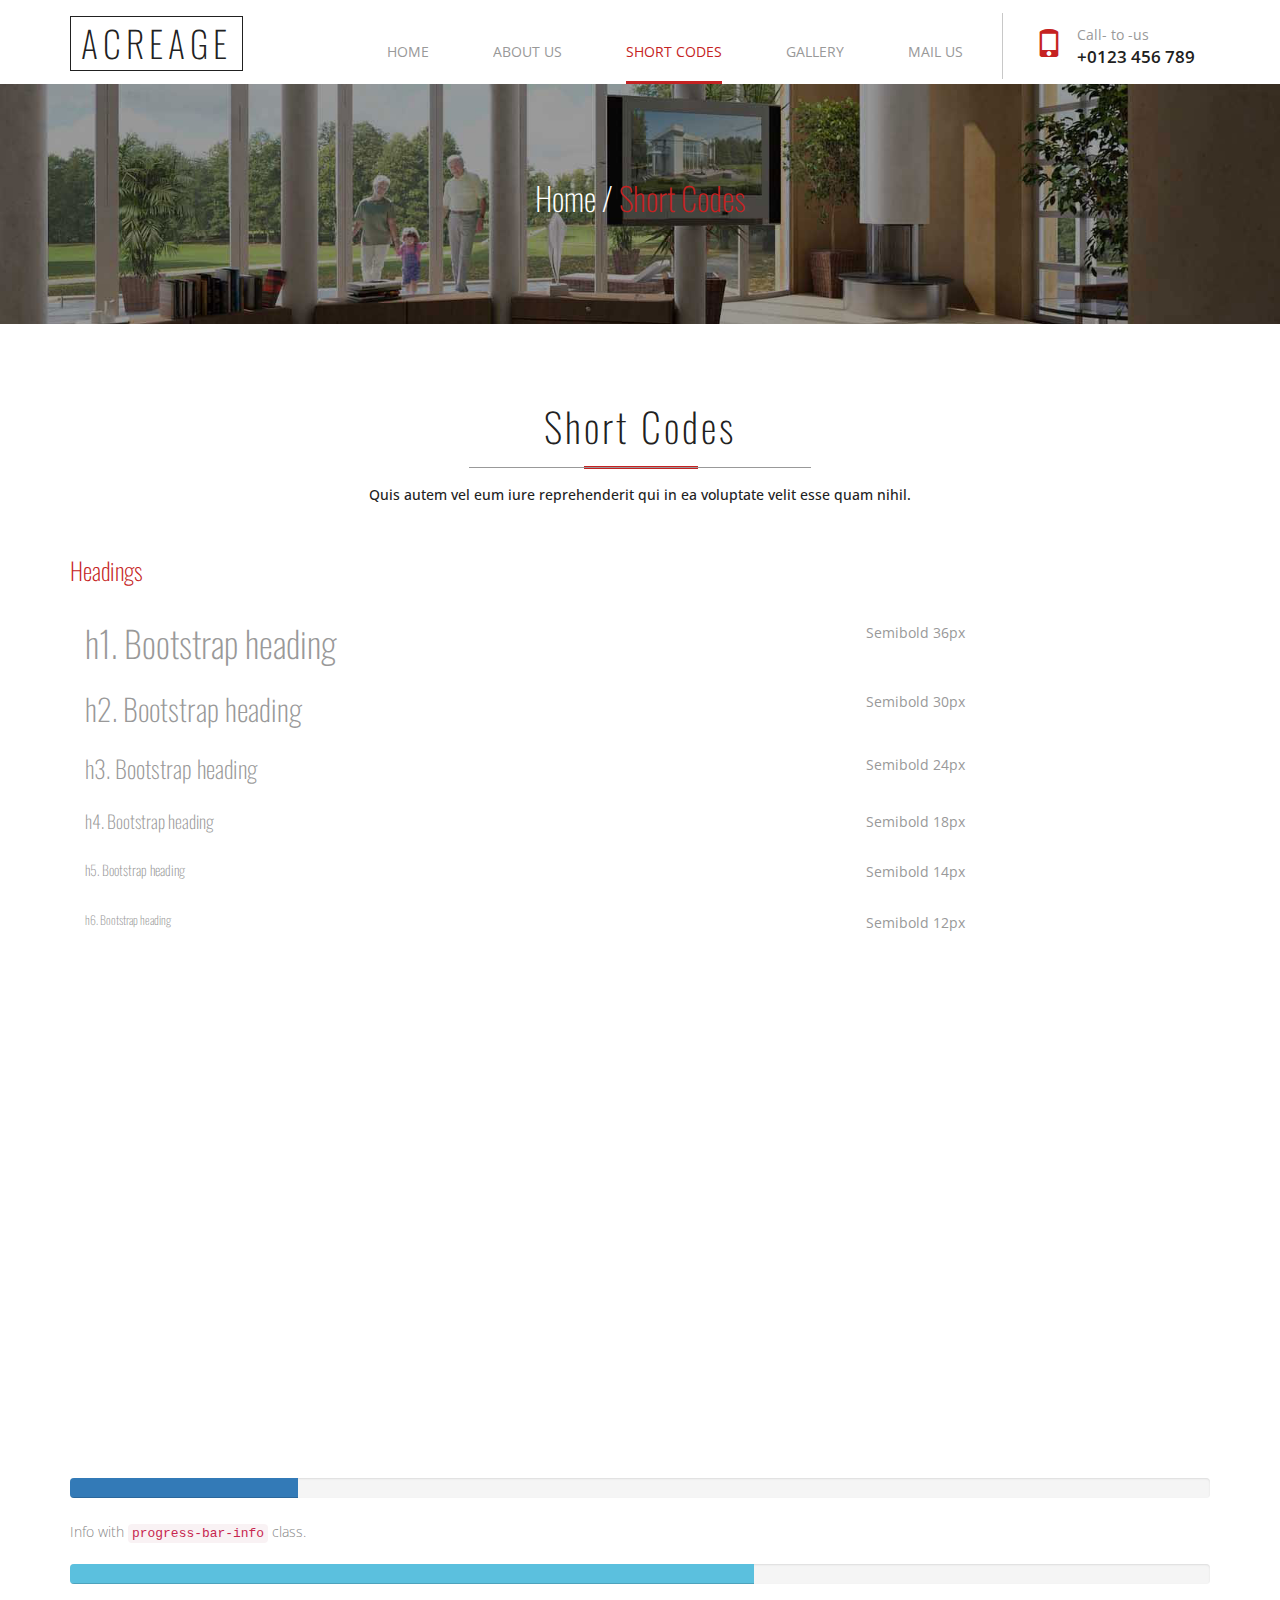
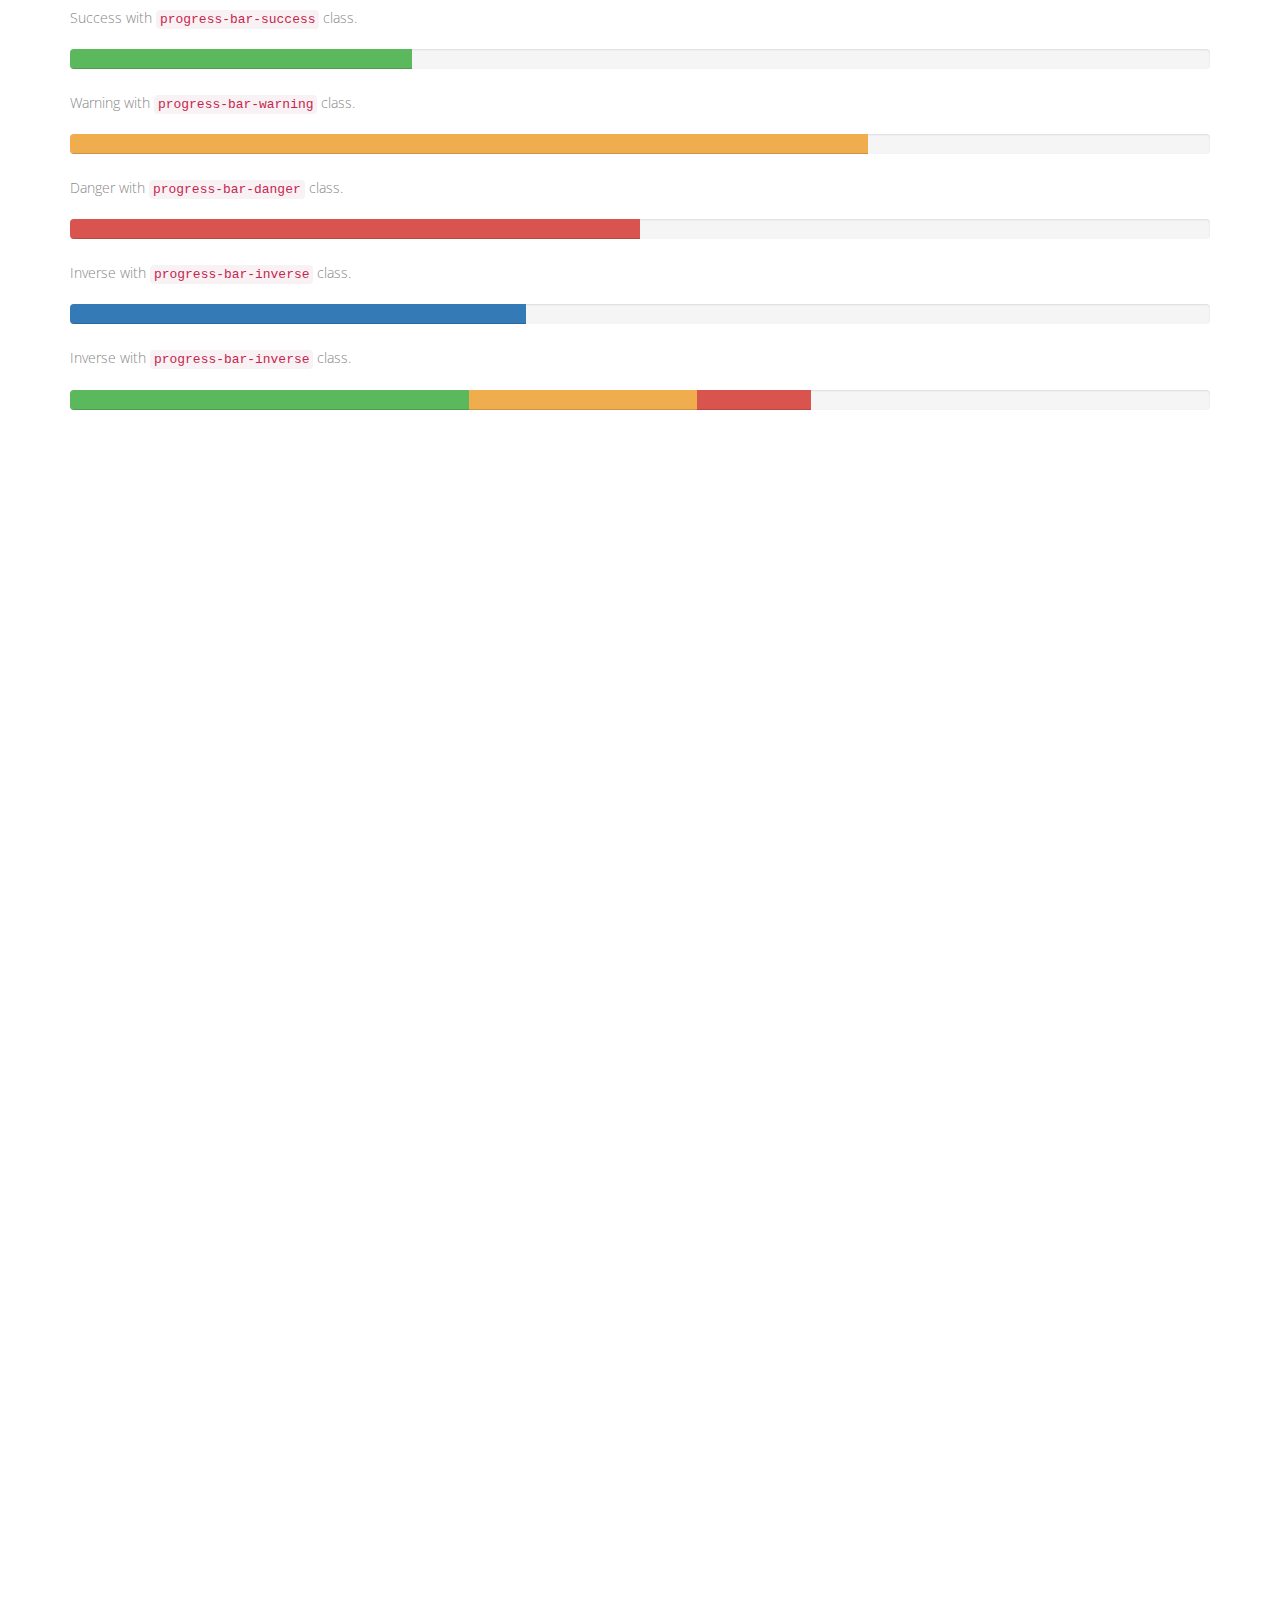
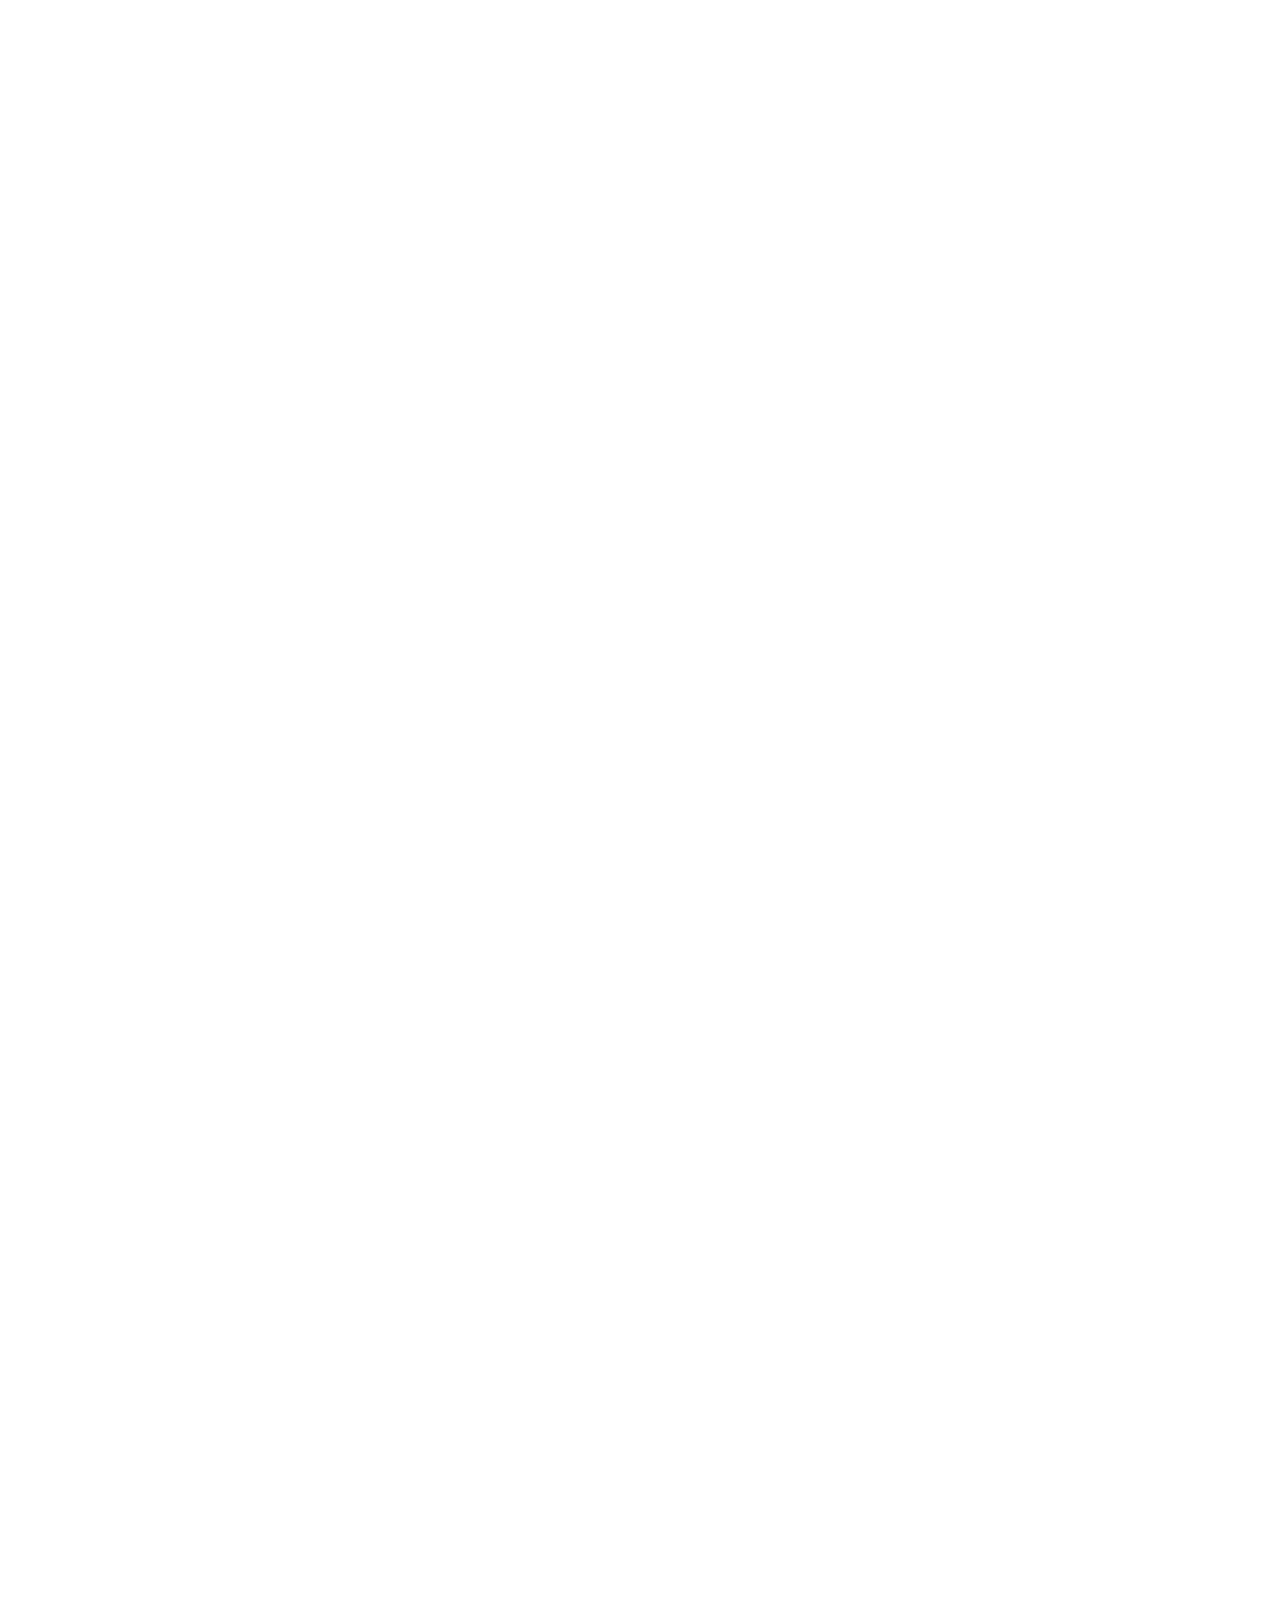
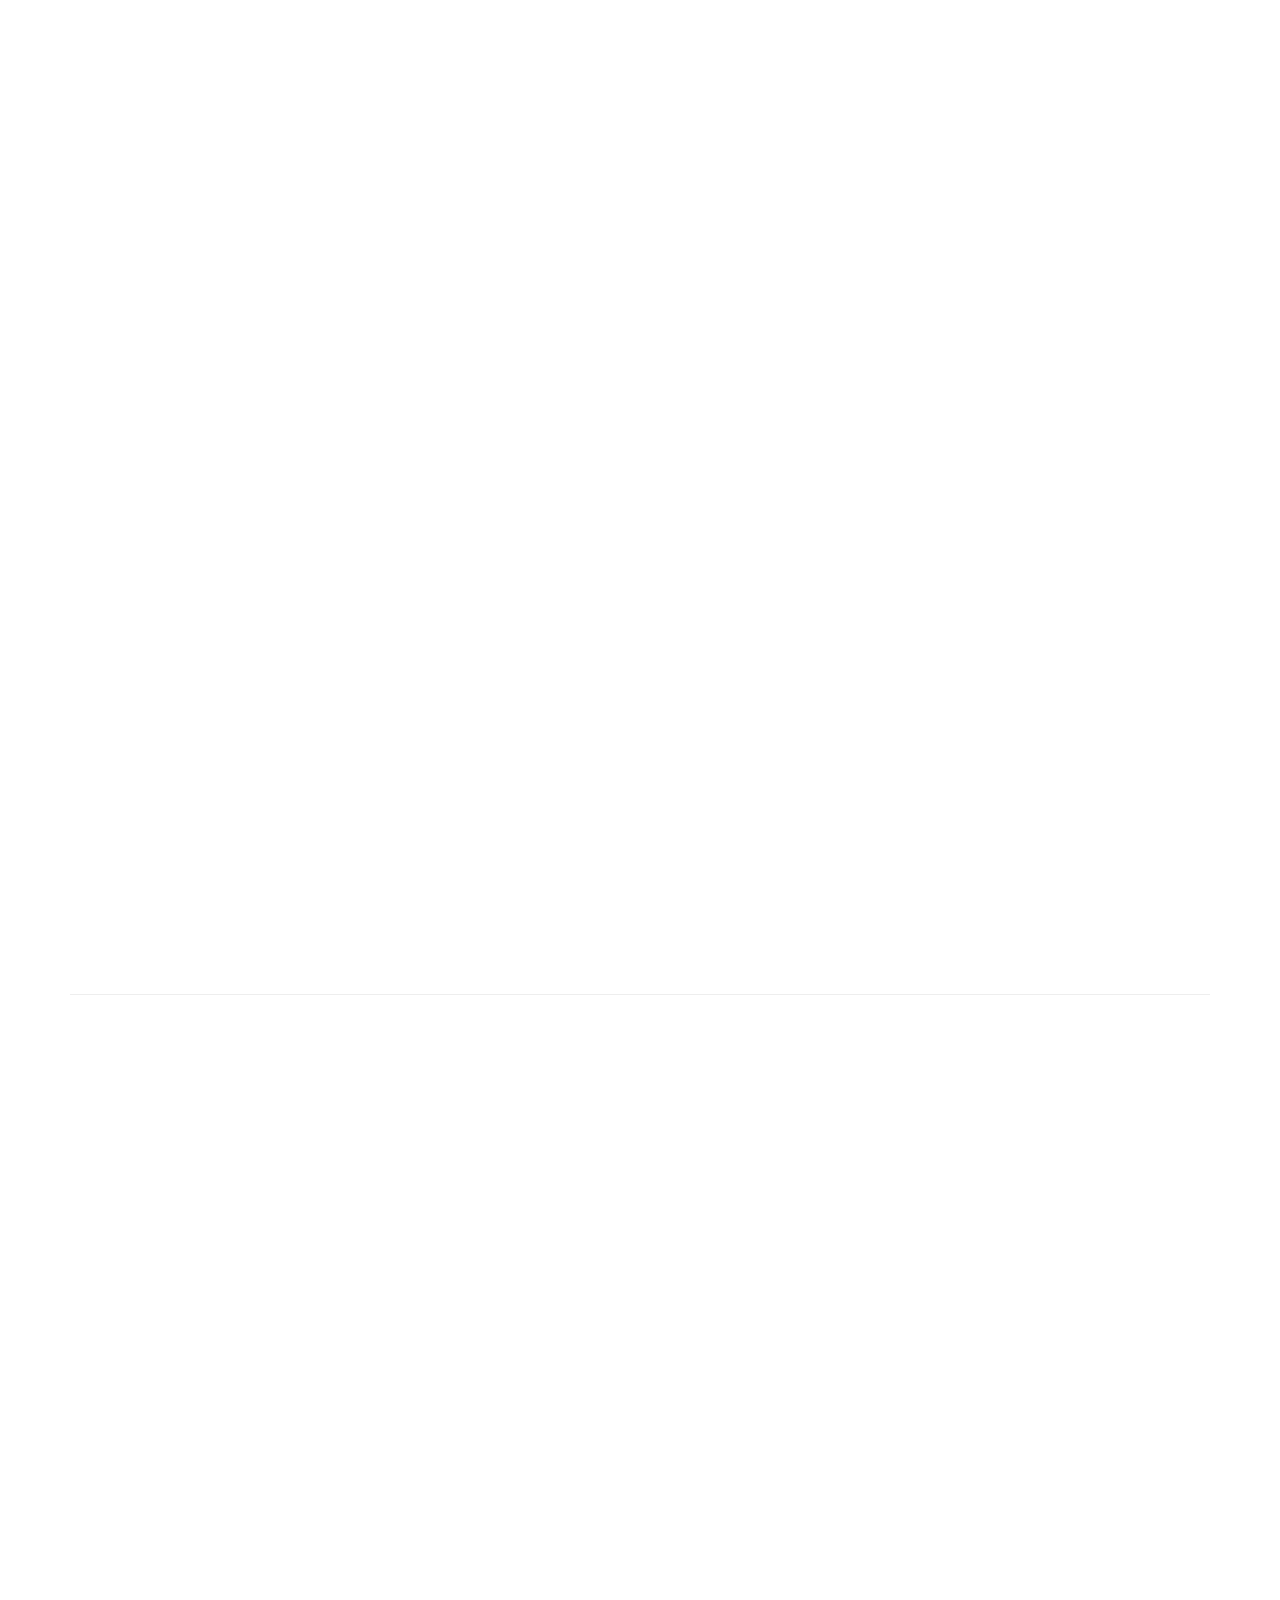
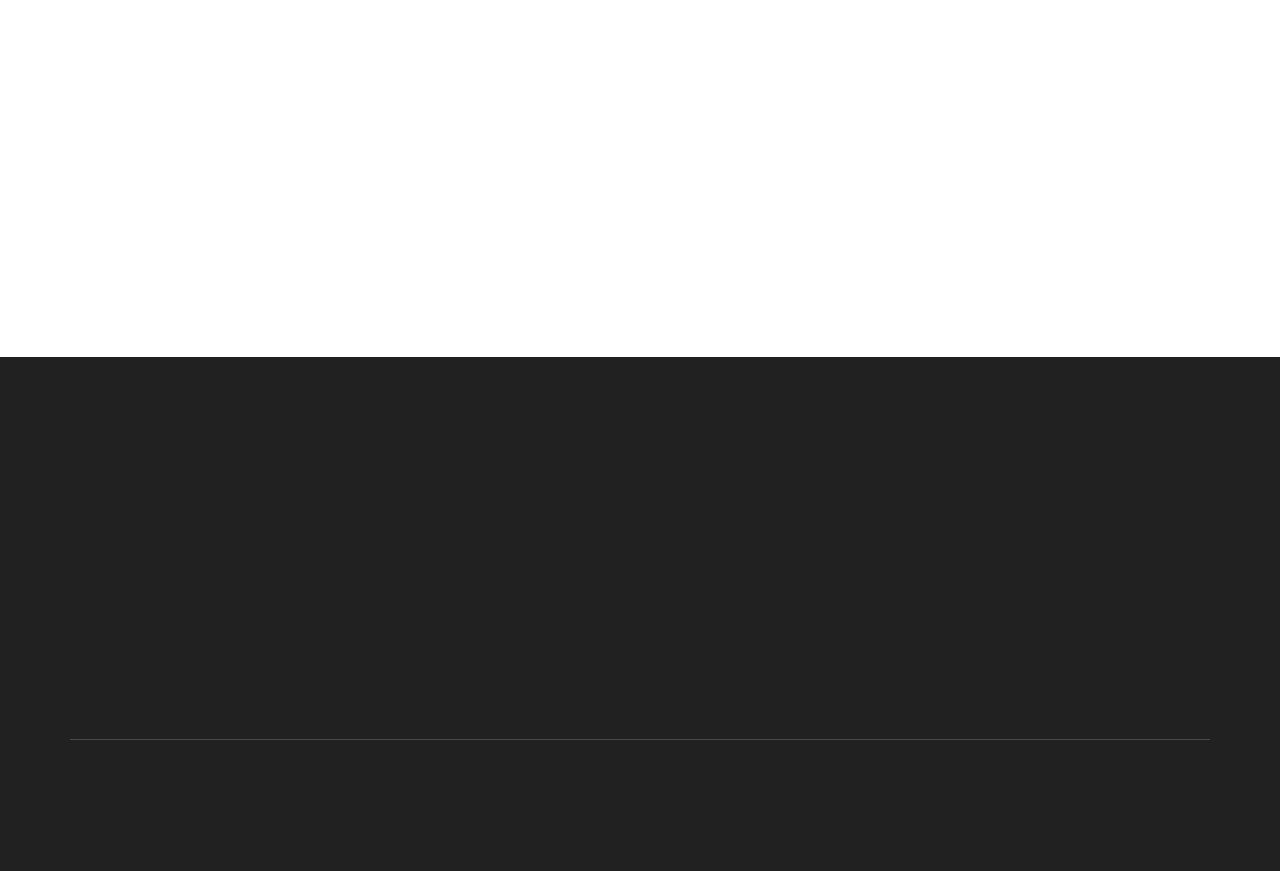
<file: short-codes.html>
<!--
Author: W3layouts
Author URL: http://w3layouts.com
License: Creative Commons Attribution 3.0 Unported
License URL: http://creativecommons.org/licenses/by/3.0/
-->
<!DOCTYPE html>
<html>
<head>
<title>Acreage a Real Estates and Builders Category Flat Bootstrap Responsive Website Template | Short Codes :: w3layouts</title>
<!-- for-mobile-apps -->
<meta name="viewport" content="width=device-width, initial-scale=1">
<meta http-equiv="Content-Type" content="text/html; charset=utf-8" />
<meta name="keywords" content="Acreage Responsive web template, Bootstrap Web Templates, Flat Web Templates, Android Compatible web template, 
Smartphone Compatible web template, free webdesigns for Nokia, Samsung, LG, SonyEricsson, Motorola web design" />
<script type="application/x-javascript"> addEventListener("load", function() { setTimeout(hideURLbar, 0); }, false);
		function hideURLbar(){ window.scrollTo(0,1); } </script>
<!-- //for-mobile-apps -->
<link href="css/bootstrap.css" rel="stylesheet" type="text/css" media="all" />
<link href="css/style.css" rel="stylesheet" type="text/css" media="all" />
<!-- js -->
<script type="text/javascript" src="js/jquery-2.1.4.min.js"></script>
<!-- //js -->
<!-- animation-effect -->
<link href="css/animate.min.css" rel="stylesheet"> 
<script src="js/wow.min.js"></script>
<script>
 new WOW().init();
</script>
<!-- //animation-effect -->
<link href='//fonts.googleapis.com/css?family=Oswald' rel='stylesheet' type='text/css'>
<link href='//fonts.googleapis.com/css?family=Open+Sans:400,300,300italic,400italic,600,600italic,700,700italic,800,800italic' rel='stylesheet' type='text/css'>
<!-- start-smoth-scrolling -->
<script type="text/javascript" src="js/move-top.js"></script>
<script type="text/javascript" src="js/easing.js"></script>
<script type="text/javascript">
	jQuery(document).ready(function($) {
		$(".scroll").click(function(event){		
			event.preventDefault();
			$('html,body').animate({scrollTop:$(this.hash).offset().top},1000);
		});
	});
</script>
<!-- start-smoth-scrolling -->

</head>
	
<body>
<!-- header -->
	<div class="header">
		<div class="container">
			<nav class="navbar navbar-default">
				<!-- Brand and toggle get grouped for better mobile display -->
				<div class="navbar-header">
				  <button type="button" class="navbar-toggle collapsed" data-toggle="collapse" data-target="#bs-example-navbar-collapse-1">
					<span class="sr-only">Toggle navigation</span>
					<span class="icon-bar"></span>
					<span class="icon-bar"></span>
					<span class="icon-bar"></span>
				  </button>
					<div class="logo">
						<h1><a class="navbar-brand" href="index.html">Acreage</a></h1>
					</div>
				</div>

				<!-- Collect the nav links, forms, and other content for toggling -->
				<div class="collapse navbar-collapse nav-wil" id="bs-example-navbar-collapse-1">
					<nav class="menu menu--francisco">
						<ul class="nav navbar-nav menu__list">
							<li class="menu__item"><a href="index.html" class="menu__link"><span class="menu__helper">Home</span></a></li>
							<li class="menu__item"><a href="about.html" class="menu__link"><span class="menu__helper">About Us</span></a></li>
							<li class="menu__item menu__item--current"><a href="short-codes.html" class="menu__link"><span class="menu__helper">Short Codes</span></a></li>
							<li class="menu__item"><a href="gallery.html" class="menu__link"><span class="menu__helper">Gallery</span></a></li>
							<li class="menu__item"><a href="mail.html" class="menu__link"><span class="menu__helper">Mail Us</span></a></li>
						</ul>
					</nav>
					<div class="phone">
						<p><i class="glyphicon glyphicon-phone" aria-hidden="true"></i>Call- to -us <span>+0123 456 789</span></p>
					</div>
				</div>
				<!-- /.navbar-collapse -->
			</nav>
		</div>
	</div>
<!-- //header -->
<!-- banner -->
	<div class="banner1">
		<div class="container">
			<h2 class="animated wow slideInLeft" data-wow-delay=".5s"><a href="index.html">Home</a> / <span>Short Codes</span></h2>
		</div>
	</div>
<!-- //banner -->
<!--typography-page -->
	<div class="typo">
		<div class="container">
			<div class="typo-grids">
			<h3 class="title animated wow zoomIn" data-wow-delay=".5s">Short Codes</h3>
			<p class="qui animated wow zoomIn" data-wow-delay=".5s">Quis autem vel eum iure reprehenderit qui in ea voluptate velit esse quam nihil.</p>
			<div class="grid_3 grid_4 animated wow fadeInUp" data-wow-duration="1000ms" data-wow-delay="500ms">
				<h3 class="hdg">Headings</h3>
				<div class="bs-example">
					<table class="table">
						<tbody>
							<tr>
								<td><h1 id="h1.-bootstrap-heading">h1. Bootstrap heading<a class="anchorjs-link" href="#h1.-bootstrap-heading"><span class="anchorjs-icon"></span></a></h1></td>
								<td class="type-info">Semibold 36px</td>
							</tr>
							<tr>
								<td><h2 id="h2.-bootstrap-heading">h2. Bootstrap heading<a class="anchorjs-link" href="#h2.-bootstrap-heading"><span class="anchorjs-icon"></span></a></h2></td>
								<td class="type-info">Semibold 30px</td>
							</tr>
							<tr>
								<td><h3 id="h3.-bootstrap-heading">h3. Bootstrap heading<a class="anchorjs-link" href="#h3.-bootstrap-heading"><span class="anchorjs-icon"></span></a></h3></td>
								<td class="type-info">Semibold 24px</td>
							</tr>
							<tr>
								<td><h4 id="h4.-bootstrap-heading">h4. Bootstrap heading<a class="anchorjs-link" href="#h4.-bootstrap-heading"><span class="anchorjs-icon"></span></a></h4></td>
								<td class="type-info">Semibold 18px</td>
							</tr>
							<tr>
								<td><h5 id="h5.-bootstrap-heading">h5. Bootstrap heading<a class="anchorjs-link" href="#h5.-bootstrap-heading"><span class="anchorjs-icon"></span></a></h5></td>
								<td class="type-info">Semibold 14px</td>
							</tr>
							<tr>
								<td><h6>h6. Bootstrap heading</h6></td>
								<td class="type-info">Semibold 12px</td>
							</tr>
						</tbody>
					</table>
				</div>
			</div>
			<div class="grid_3 grid_5 animated wow fadeInUp" data-wow-duration="1000ms" data-wow-delay="500ms">
				<h3>Buttons</h3>
				<h1>
					<a href="#"><span class="label label-default">Default</span></a>
					<a href="#"><span class="label label-primary">Primary</span></a>
					<a href="#"><span class="label label-success">Success</span></a>
					<a href="#"><span class="label label-info">Info</span></a>
					<a href="#"><span class="label label-warning">Warning</span></a>
					<a href="#"><span class="label label-danger">Danger</span></a>
				</h1>
				<h2>
					<a href="#"><span class="label label-default">Default</span></a>
					<a href="#"><span class="label label-primary">Primary</span></a>
					<a href="#"><span class="label label-success">Success</span></a>
					<a href="#"><span class="label label-info">Info</span></a>
					<a href="#"><span class="label label-warning">Warning</span></a>
					<a href="#"><span class="label label-danger">Danger</span></a>
				</h2>
				<h3>
					<a href="#"><span class="label label-default">Default</span></a>
					<a href="#"><span class="label label-primary">Primary</span></a>
					<a href="#"><span class="label label-success">Success</span></a>
					<a href="#"><span class="label label-info">Info</span></a>
					<a href="#"><span class="label label-warning">Warning</span></a>
					<a href="#"><span class="label label-danger">Danger</span></a>
				</h3>
				<h4>
					<a href="#"><span class="label label-default">Default</span></a>
					<a href="#"><span class="label label-primary">Primary</span></a>
					<a href="#"><span class="label label-success">Success</span></a>
					<a href="#"><span class="label label-info">Info</span></a>
					<a href="#"><span class="label label-warning">Warning</span></a>
					<a href="#"><span class="label label-danger">Danger</span></a>
				</h4>
				<h5>
					<a href="#"><span class="label label-default">Default</span></a>
					<a href="#"><span class="label label-primary">Primary</span></a>
					<a href="#"><span class="label label-success">Success</span></a>
					<a href="#"><span class="label label-info">Info</span></a>
					<a href="#"><span class="label label-warning">Warning</span></a>
					<a href="#"><span class="label label-danger">Danger</span></a>
				</h5>
				<h6>
					<a href="#"><span class="label label-default">Default</span></a>
					<a href="#"><span class="label label-primary">Primary</span></a>
					<a href="#"><span class="label label-success">Success</span></a>
					<a href="#"><span class="label label-info">Info</span></a>
					<a href="#"><span class="label label-warning">Warning</span></a>
					<a href="#"><span class="label label-danger">Danger</span></a>
				</h6>
			</div>			   
			<div class="grid_3 grid_5 animated wow fadeInUp" data-wow-duration="1000ms" data-wow-delay="500ms">
				<h3>Progress Bars</h3>
				<div class="tab-content">
					<div class="tab-pane active" id="domprogress">
						<div class="progress">    
							<div class="progress-bar progress-bar-primary" style="width: 20%"></div>
						</div>
						<p>Info with <code>progress-bar-info</code> class.</p>
						<div class="progress">    
							<div class="progress-bar progress-bar-info" style="width: 60%"></div>
						</div>
						<p>Success with <code>progress-bar-success</code> class.</p>
						<div class="progress">
							<div class="progress-bar progress-bar-success" style="width: 30%"></div>
						</div>
						<p>Warning with <code>progress-bar-warning</code> class.</p>
						<div class="progress">
							<div class="progress-bar progress-bar-warning" style="width: 70%"></div>
						</div>
						<p>Danger with <code>progress-bar-danger</code> class.</p>
						<div class="progress">
							<div class="progress-bar progress-bar-danger" style="width: 50%"></div>
						</div>
						<p>Inverse with <code>progress-bar-inverse</code> class.</p>
						<div class="progress">
							<div class="progress-bar progress-bar-inverse" style="width: 40%"></div>
						</div>
						<p>Inverse with <code>progress-bar-inverse</code> class.</p>
						<div class="progress">
							<div class="progress-bar progress-bar-success" style="width: 35%"><span class="sr-only">35% Complete (success)</span></div>
							<div class="progress-bar progress-bar-warning" style="width: 20%"><span class="sr-only">20% Complete (warning)</span></div>
							<div class="progress-bar progress-bar-danger" style="width: 10%"><span class="sr-only">10% Complete (danger)</span></div>
						</div>
					</div>
				</div>
			</div>
			<div class="grid_3 grid_5 animated wow fadeInUp" data-wow-duration="1000ms" data-wow-delay="500ms">
				<h3>Alerts</h3>
				<div class="alert alert-success" role="alert">
					<strong>Well done!</strong> You successfully read this important alert message.
				</div>
				<div class="alert alert-info" role="alert">
					<strong>Heads up!</strong> This alert needs your attention, but it's not super important.
				</div>
				<div class="alert alert-warning" role="alert">
					<strong>Warning!</strong> Best check yo self, you're not looking too good.
				</div>
				<div class="alert alert-danger" role="alert">
					<strong>Oh snap!</strong> Change a few things up and try submitting again.
				</div>
			</div>
			<div class="grid_3 grid_5 animated wow fadeInUp" data-wow-duration="1000ms" data-wow-delay="500ms">
				<h3>Pagination</h3>
				<div class="col-md-6">
					<nav>
						<ul class="pagination pagination-lg">
							<li><a href="#" aria-label="Previous"><span aria-hidden="true">&laquo;</span></a></li>
							<li><a href="#">1</a></li>
							<li><a href="#">2</a></li>
							<li><a href="#">3</a></li>
							<li><a href="#">4</a></li>
							<li><a href="#">5</a></li>
							<li><a href="#" aria-label="Next"><span aria-hidden="true">&raquo;</span></a></li>
						</ul>
					</nav>
					<nav>
						<ul class="pagination">
							<li><a href="#" aria-label="Previous"><span aria-hidden="true">&laquo;</span></a></li>
							<li><a href="#">1</a></li>
							<li><a href="#">2</a></li>
							<li><a href="#">3</a></li>
							<li><a href="#">4</a></li>
							<li><a href="#">5</a></li>
							<li><a href="#" aria-label="Next"><span aria-hidden="true">&raquo;</span></a></li>
						</ul>
					</nav>
					<nav>
						<ul class="pagination pagination-sm">
							<li><a href="#" aria-label="Previous"><span aria-hidden="true">&laquo;</span></a></li>
							<li><a href="#">1</a></li>
							<li><a href="#">2</a></li>
							<li><a href="#">3</a></li>
							<li><a href="#">4</a></li>
							<li><a href="#">5</a></li>
							<li><a href="#" aria-label="Next"><span aria-hidden="true">&raquo;</span></a></li>
						</ul>
					</nav>
				</div>
				<div class="col-md-6">
					<ul class="pagination pagination-lg">
						<li class="disabled"><a href="#"><i class="fa fa-angle-left">&laquo;</i></a></li>
						<li class="active"><a href="#">1</a></li>
						<li><a href="#">2</a></li>
						<li><a href="#">3</a></li>
						<li><a href="#">4</a></li>
						<li><a href="#">5</a></li>
						<li><a href="#"><i class="fa fa-angle-right">&raquo;</i></a></li>
					</ul>
					<nav>
						<ul class="pagination">
							<li class="disabled"><a href="#" aria-label="Previous"><span aria-hidden="true">&laquo;</span></a></li>
							<li class="active"><a href="#">1 <span class="sr-only">(current)</span></a></li>
							<li><a href="#">2</a></li>
							<li><a href="#">3</a></li>
							<li><a href="#">4</a></li>
							<li><a href="#">5</a></li>
							<li><a href="#" aria-label="Next"><span aria-hidden="true">&raquo;</span></a></li>
						</ul>
					</nav>
					<ul class="pagination pagination-sm">
						<li class="disabled"><a href="#"><i class="fa fa-angle-left">&laquo;</i></a></li>
						<li class="active"><a href="#">1</a></li>
						<li><a href="#">2</a></li>
						<li><a href="#">3</a></li>
						<li><a href="#">4</a></li>
						<li><a href="#">5</a></li>
						<li><a href="#"><i class="fa fa-angle-right">&raquo;</i></a></li>
					</ul>
				</div>
				<div class="clearfix"> </div>
			</div>
			<div class="grid_3 grid_5 animated wow fadeInUp" data-wow-duration="1000ms" data-wow-delay="500ms">
				<h3>Breadcrumbs</h3>
				<ol class="breadcrumb">
					<li class="active">Home</li>
				</ol>
				<ol class="breadcrumb">
					<li><a href="#">Home</a></li>
					<li class="active">Library</li>
				</ol>
				<ol class="breadcrumb">
					<li><a href="#">Home</a></li>
					<li><a href="#">Library</a></li>
					<li class="active">Data</li>
				</ol>
			</div>
			<div class="grid_3 grid_5 animated wow fadeInUp" data-wow-duration="1000ms" data-wow-delay="500ms">
				<h3>Badges</h3>
				<div class="col-md-6">
					<p>Add modifier classes to change the appearance of a badge.</p>
					<table class="table table-bordered">
						<thead>
							<tr>
								<th>Classes</th>
								<th>Badges</th>
							</tr>
						</thead>
						<tbody>
							<tr>
								<td>No modifiers</td>
								<td><span class="badge">42</span></td>
							</tr>
							<tr>
								<td><code>.badge-primary</code></td>
								<td><span class="badge badge-primary">1</span></td>
							</tr>
							<tr>
								<td><code>.badge-success</code></td>
								<td><span class="badge badge-success">22</span></td>
							</tr>
							<tr>
								<td><code>.badge-info</code></td>
								<td><span class="badge badge-info">30</span></td>
							</tr>
							<tr>
								<td><code>.badge-warning</code></td>
								<td><span class="badge badge-warning">412</span></td>
							</tr>
							<tr>
								<td><code>.badge-danger</code></td>
								<td><span class="badge badge-danger">999</span></td>
							</tr>
						</tbody>
					</table>                    
				</div>
				<div class="col-md-6">
					<p>Easily highlight new or unread items with the <code>.badge</code> class</p>
					<div class="list-group list-group-alternate"> 
						<a href="#" class="list-group-item"><span class="badge">201</span> <i class="ti ti-email"></i> Inbox </a> 
						<a href="#" class="list-group-item"><span class="badge badge-primary">5021</span> <i class="ti ti-eye"></i> Profile visits </a> 
						<a href="#" class="list-group-item"><span class="badge">14</span> <i class="ti ti-headphone-alt"></i> Call </a> 
						<a href="#" class="list-group-item"><span class="badge">20</span> <i class="ti ti-comments"></i> Messages </a> 
						<a href="#" class="list-group-item"><span class="badge badge-warning">14</span> <i class="ti ti-bookmark"></i> Bookmarks </a> 
						<a href="#" class="list-group-item"><span class="badge badge-danger">30</span> <i class="ti ti-bell"></i> Notifications </a> 
					</div>
				</div>
			   <div class="clearfix"> </div>
			</div>	 
			<div class="grid_3 grid_5 animated wow fadeInUp" data-wow-duration="1000ms" data-wow-delay="500ms">
				<h3>Wells</h3>
				<div class="well">
					There are many variations of passages of Lorem Ipsum available, but the majority have suffered alteration
				</div>
				<div class="well">
					It is a long established fact that a reader will be distracted by the readable content of a page when looking at its layout. The point of using Lorem Ipsum is that it has a more-or-less normal distribution of letters, as opposed to using 'Content here
				</div>
				<div class="well">
						Lorem Ipsum is simply dummy text of the printing and typesetting industry. Lorem Ipsum has been the industry's standard dummy text ever since the 1500s, when an unknown printer took a galley of type and scrambled it to make a type specimen book. It has survived not only five centuries, but also the leap into electronic
				</div>
			</div>
			<h3 class="bars animated wow fadeInUp" data-wow-duration="1000ms" data-wow-delay="500ms">Unordered List</h3>
			<ul class="list-group animated wow fadeInUp" data-wow-duration="1000ms" data-wow-delay="500ms">
			  <li class="list-group-item">Cras justo odio</li>
			  <li class="list-group-item">Dapibus ac facilisis in</li>
			  <li class="list-group-item">Morbi leo risus</li>
			  <li class="list-group-item">Porta ac consectetur ac</li>
			  <li class="list-group-item">Vestibulum at eros</li>
			</ul>
			<h3 class="bars animated wow fadeInUp" data-wow-duration="1000ms" data-wow-delay="500ms">Ordered List</h3>
			<ol class="animated wow fadeInUp" data-wow-duration="1000ms" data-wow-delay="500ms">
				<li class="list-group-item1">Cras justo odio</li>
				<li class="list-group-item1">Dapibus ac facilisis in</li>
				<li class="list-group-item1">Morbi leo risus</li>
				<li class="list-group-item1">Porta ac consectetur ac</li>
				<li class="list-group-item1">Vestibulum at eros</li>
			</ol>
			<h3 class="bars animated wow fadeInUp" data-wow-duration="1000ms" data-wow-delay="500ms">Forms</h3>
			<div class="input-group animated wow fadeInUp" data-wow-duration="1000ms" data-wow-delay="500ms">
				<span class="input-group-addon" id="basic-addon1">@</span>
				<input type="text" class="form-control" placeholder="Username" aria-describedby="basic-addon1">
			</div>
			<div class="input-group animated wow fadeInUp" data-wow-duration="1000ms" data-wow-delay="500ms">
				<input type="text" class="form-control" placeholder="Recipient's username" aria-describedby="basic-addon2">
				<span class="input-group-addon" id="basic-addon2">@example.com</span>
			</div>
			<div class="input-group animated wow fadeInUp" data-wow-duration="1000ms" data-wow-delay="500ms">
				<span class="input-group-addon">$</span>
					<input type="text" class="form-control" aria-label="Amount (to the nearest dollar)">
				<span class="input-group-addon">.00</span>
			</div>
			<div class="input-group input-group-lg animated wow fadeInUp" data-wow-duration="1000ms" data-wow-delay="500ms">
				<span class="input-group-addon" id="sizing-addon1">@</span>
				<input type="text" class="form-control" placeholder="Username" aria-describedby="sizing-addon1">
			</div>
			<div class="input-group animated wow fadeInUp" data-wow-duration="1000ms" data-wow-delay="500ms">
				<span class="input-group-addon" id="sizing-addon2">@</span>
				<input type="text" class="form-control" placeholder="Username" aria-describedby="sizing-addon2">
			</div>
			<div class="input-group input-group-sm animated wow fadeInUp" data-wow-duration="1000ms" data-wow-delay="500ms">
				<span class="input-group-addon" id="sizing-addon3">@</span>
				<input type="text" class="form-control" placeholder="Username" aria-describedby="sizing-addon3">
			</div>
			<div class="row animated wow fadeInUp" data-wow-duration="1000ms" data-wow-delay="500ms">
				<div class="col-lg-6 in-gp-tl">
					<div class="input-group">
						<span class="input-group-addon">
							<input type="checkbox" aria-label="...">
						</span>
						<input type="text" class="form-control" aria-label="...">
					</div><!-- /input-group -->
				</div><!-- /.col-lg-6 -->
				<div class="col-lg-6 in-gp-tb">
					<div class="input-group">
						<span class="input-group-addon">
							<input type="radio" aria-label="...">
						</span>
						<input type="text" class="form-control" aria-label="...">
					</div><!-- /input-group -->
				</div><!-- /.col-lg-6 -->
			</div><!-- /.row -->
			<div class="row animated wow fadeInUp" data-wow-duration="1000ms" data-wow-delay="500ms">
				<div class="col-lg-6 in-gp-tl">
					<div class="input-group">
						<span class="input-group-btn">
							<button class="btn btn-default" type="button">Go!</button>
						</span>
						<input type="text" class="form-control" placeholder="Search for...">
					</div><!-- /input-group -->
				</div><!-- /.col-lg-6 -->
				<div class="col-lg-6 in-gp-tb">
					<div class="input-group">
						<input type="text" class="form-control" placeholder="Search for...">
						<span class="input-group-btn">
							<button class="btn btn-default" type="button">Go!</button>
						</span>
					</div><!-- /input-group -->
				</div><!-- /.col-lg-6 -->
			</div><!-- /.row -->
			<div class="row animated wow fadeInUp" data-wow-duration="1000ms" data-wow-delay="500ms">
				<div class="col-lg-6 in-gp-tl">
					<div class="input-group">
						<div class="input-group-btn">
							<button type="button" class="btn btn-default dropdown-toggle" data-toggle="dropdown" aria-haspopup="true" aria-expanded="false">Action <span class="caret"></span></button>
							<ul class="dropdown-menu">
								<li><a href="#">Action</a></li>
								<li><a href="#">Another action</a></li>
								<li><a href="#">Something else here</a></li>
								<li role="separator" class="divider"></li>
								<li><a href="#">Separated link</a></li>
							</ul>
						</div><!-- /btn-group -->
						<input type="text" class="form-control" aria-label="...">
					</div><!-- /input-group -->
				</div><!-- /.col-lg-6 -->
				<div class="col-lg-6 in-gp-tb">
					<div class="input-group">
						<input type="text" class="form-control" aria-label="...">
						<div class="input-group-btn">
							<button type="button" class="btn btn-default dropdown-toggle" data-toggle="dropdown" aria-haspopup="true" aria-expanded="false">Action <span class="caret"></span></button>
							<ul class="dropdown-menu dropdown-menu-right">
								<li><a href="#">Action</a></li>
								<li><a href="#">Another action</a></li>
								<li><a href="#">Something else here</a></li>
								<li role="separator" class="divider"></li>
								<li><a href="#">Separated link</a></li>
							</ul>
						</div><!-- /btn-group -->
					</div><!-- /input-group -->
				</div><!-- /.col-lg-6 -->
			</div><!-- /.row -->
			<div class="page-header animated wow fadeInUp" data-wow-duration="1000ms" data-wow-delay="500ms">
				<h3 class="bars">Tables</h3>
			</div>
			<h2 class="typoh2 animated wow fadeInUp" data-wow-duration="1000ms" data-wow-delay="500ms">Default styles</h2>
			<p class="animated wow fadeInUp" data-wow-duration="1000ms" data-wow-delay="500ms">For basic stylinglight padding and only horizontal add the base class <code>.table</code> to any <code>&lt;table&gt;</code>.</p>
			<div class="bs-docs-example animated wow fadeInUp" data-wow-duration="1000ms" data-wow-delay="500ms">
				<table class="table">
					<thead>
						<tr>
							<th>#</th>
							<th>First Name</th>
							<th>Last Name</th>
							<th>Username</th>
						</tr>
					</thead>
					<tbody>
						<tr>
							<td>1</td>
							<td>Mark</td>
							<td>Otto</td>
							<td>@mdo</td>
						</tr>
						<tr>
							<td>2</td>
							<td>Jacob</td>
							<td>Thornton</td>
							<td>@fat</td>
						</tr>
						<tr>
							<td>3</td>
							<td>Larry</td>
							<td>the Bird</td>
							<td>@twitter</td>
						</tr>
					</tbody>
				</table>
			</div>
			<hr class="bs-docs-separator">
			<p class="animated wow fadeInUp" data-wow-duration="1000ms" data-wow-delay="500ms">Add any of the following classes to the <code>.table</code> base class.</p>
			<p class="animated wow fadeInUp" data-wow-duration="1000ms" data-wow-delay="500ms">Adds zebra-striping to any table row within the <code>&lt;tbody&gt;</code> via the <code>:nth-child</code> CSS selector (not available in IE7-8).</p>
			<div class="bs-docs-example animated wow fadeInUp" data-wow-duration="1000ms" data-wow-delay="500ms">
				<table class="table table-striped">
					<thead>
						<tr>
							<th>#</th>
							<th>First Name</th>
							<th>Last Name</th>
							<th>Username</th>
						</tr>
					</thead>
					<tbody>
						<tr>
							<td>1</td>
							<td>Mark</td>
							<td>Otto</td>
							<td>@mdo</td>
						</tr>
						<tr>
							<td>2</td>
							<td>Jacob</td>
							<td>Thornton</td>
							<td>@fat</td>
						</tr>
						<tr>
							<td>3</td>
							<td>Larry</td>
							<td>the Bird</td>
							<td>@twitter</td>
						</tr>
					</tbody>
				</table>
			</div>
			<p class="animated wow fadeInUp" data-wow-duration="1000ms" data-wow-delay="500ms">Add borders and rounded corners to the table.</p>
			<div class="bs-docs-example animated wow fadeInUp" data-wow-duration="1000ms" data-wow-delay="500ms">
				<table class="table table-bordered">
					<thead>
						<tr>
							<th>#</th>
							<th>First Name</th>
							<th>Last Name</th>
							<th>Username</th>
						</tr>
					</thead>
					<tbody>
						<tr>
							<td rowspan="2">1</td>
							<td>Mark</td>
							<td>Otto</td>
							<td>@mdo</td>
						</tr>
						<tr>
							<td>Mark</td>
							<td>Otto</td>
							<td>@getbootstrap</td>
						</tr>
						<tr>
							<td>2</td>
							<td>Jacob</td>
							<td>Thornton</td>
							<td>@fat</td>
						</tr>
						<tr>
							<td>3</td>
							<td colspan="2">Larry the Bird</td>
							<td>@twitter</td>
						</tr>
					</tbody>
				</table>
			</div>
			<p class="animated wow fadeInUp" data-wow-duration="1000ms" data-wow-delay="500ms">Enable a hover state on table rows within a <code>&lt;tbody&gt;</code>.</p>
			<div class="bs-docs-example animated wow fadeInUp" data-wow-duration="1000ms" data-wow-delay="500ms">
				<table class="table table-hover">
					<thead>
						<tr>
						  <th>#</th>
						  <th>First Name</th>
						  <th>Last Name</th>
						  <th>Username</th>
						</tr>
					</thead>
					<tbody>
						<tr>
						  <td>1</td>
						  <td>Mark</td>
						  <td>Otto</td>
						  <td>@mdo</td>
						</tr>
						<tr>
						  <td>2</td>
						  <td>Jacob</td>
						  <td>Thornton</td>
						  <td>@fat</td>
						</tr>
						<tr>
						  <td>3</td>
						  <td colspan="2">Larry the Bird</td>
						  <td>@twitter</td>
						</tr>
					</tbody>
				</table>
			</div>
			</div>
		</div>
	</div>
<!-- //typography-page -->
<!-- footer -->
	<div class="footer">	
		<div class="container">
			<div class="footer-grids">
				<div class="col-md-4 footer-grid animated wow slideInLeft" data-wow-delay=".5s">
					<h3>About Us</h3>
					<p>Quis autem vel eum iure reprehenderit qui in ea voluptate velit esse 
						quam nihil molestiae consequatur.</p>
					<div class="social">
						<ul class="social-nav model-8">
							<li><a href="#" class="facebook"><i></i></a></li>
							<li><a href="#" class="twitter"><i> </i></a></li>
							<li><a href="#" class="g"><i></i></a></li>
							<li><a href="#" class="p"><i></i></a></li>
						</ul>
					</div>
				</div>
				<div class="col-md-4 footer-grid animated wow slideInLeft" data-wow-delay=".6s">
					<h3>Subscribe</h3>
					<p>Itaque earum rerum hic tenetur a sapiente delectus, ut aut reiciendis.</p>
					<form action="#" method="post">
						<input type="email" name="Email" value="Enter Your Email..." onfocus="this.value = '';" onblur="if (this.value == '') {this.value = 'Enter Your Email...';}" required="">
						<input type="submit" value="Send">
					</form>
				</div>
				<div class="col-md-4 footer-grid animated wow slideInLeft" data-wow-delay=".7s">
					<h3>Latest Tweets</h3>
					<ul class="footer-grid-list">
						<li>Nam libero tempore, cum soluta nobis est eligendi optio 
							cumque nihil impedit. <span>1 day ago</span></li>
						<li>Itaque earum rerum hic tenetur a sapiente delectus <a href="mailto:info@mail.com">KWEsa@mail.com</a>
							cumque nihil impedit. <span>1 day ago</span></li>
					</ul>
				</div>
				<div class="clearfix"> </div>
			</div>
			<div class="footer-grids1">
				<div class="footer-grids1-left animated wow slideInLeft" data-wow-delay=".5s">
					<ul>
						<li><a href="index.html">Home</a></li>
						<li><a href="about.html">About Us</a></li>
						<li class="active"><a href="short-codes.html">Short Codes</a></li>
						<li><a href="gallery.html">Gallery</a></li>
						<li><a href="mail.html">Mail Us</a></li>
					</ul>
				</div>
				<div class="footer-grids1-right">
					<p class="animated wow slideInRight" data-wow-delay=".5s">&copy 2016 Acreage. All rights reserved | Design by <a href="http://w3layouts.com/">W3layouts</a></p>
				</div>
				<div class="clearfix"> </div>
			</div>
		</div>
	</div>
<!-- //footer -->
<!-- for bootstrap working -->
	<script src="js/bootstrap.js"></script>
<!-- //for bootstrap working -->
<!-- here stars scrolling icon -->
	<script type="text/javascript">
		$(document).ready(function() {
			/*
				var defaults = {
				containerID: 'toTop', // fading element id
				containerHoverID: 'toTopHover', // fading element hover id
				scrollSpeed: 1200,
				easingType: 'linear' 
				};
			*/
								
			$().UItoTop({ easingType: 'easeOutQuart' });
								
			});
	</script>
<!-- //here ends scrolling icon -->
</body>
</html>
</file>
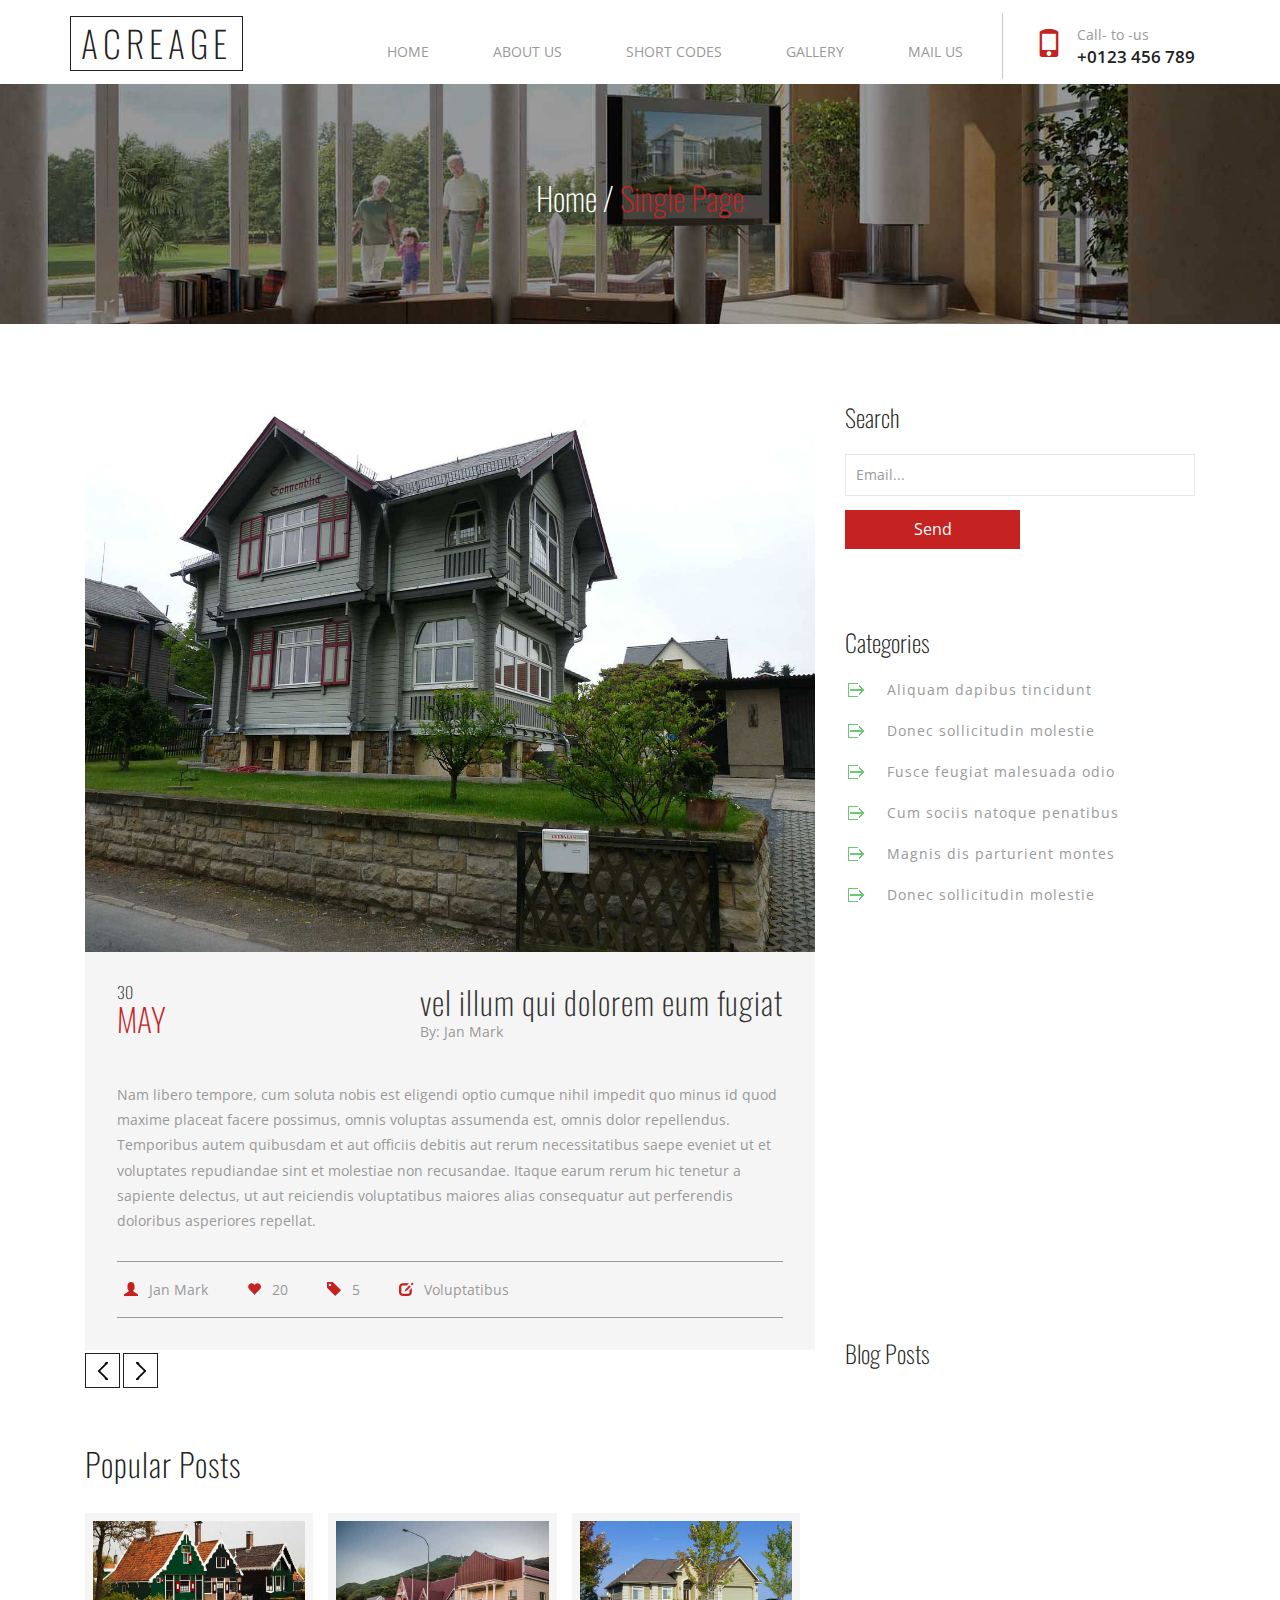
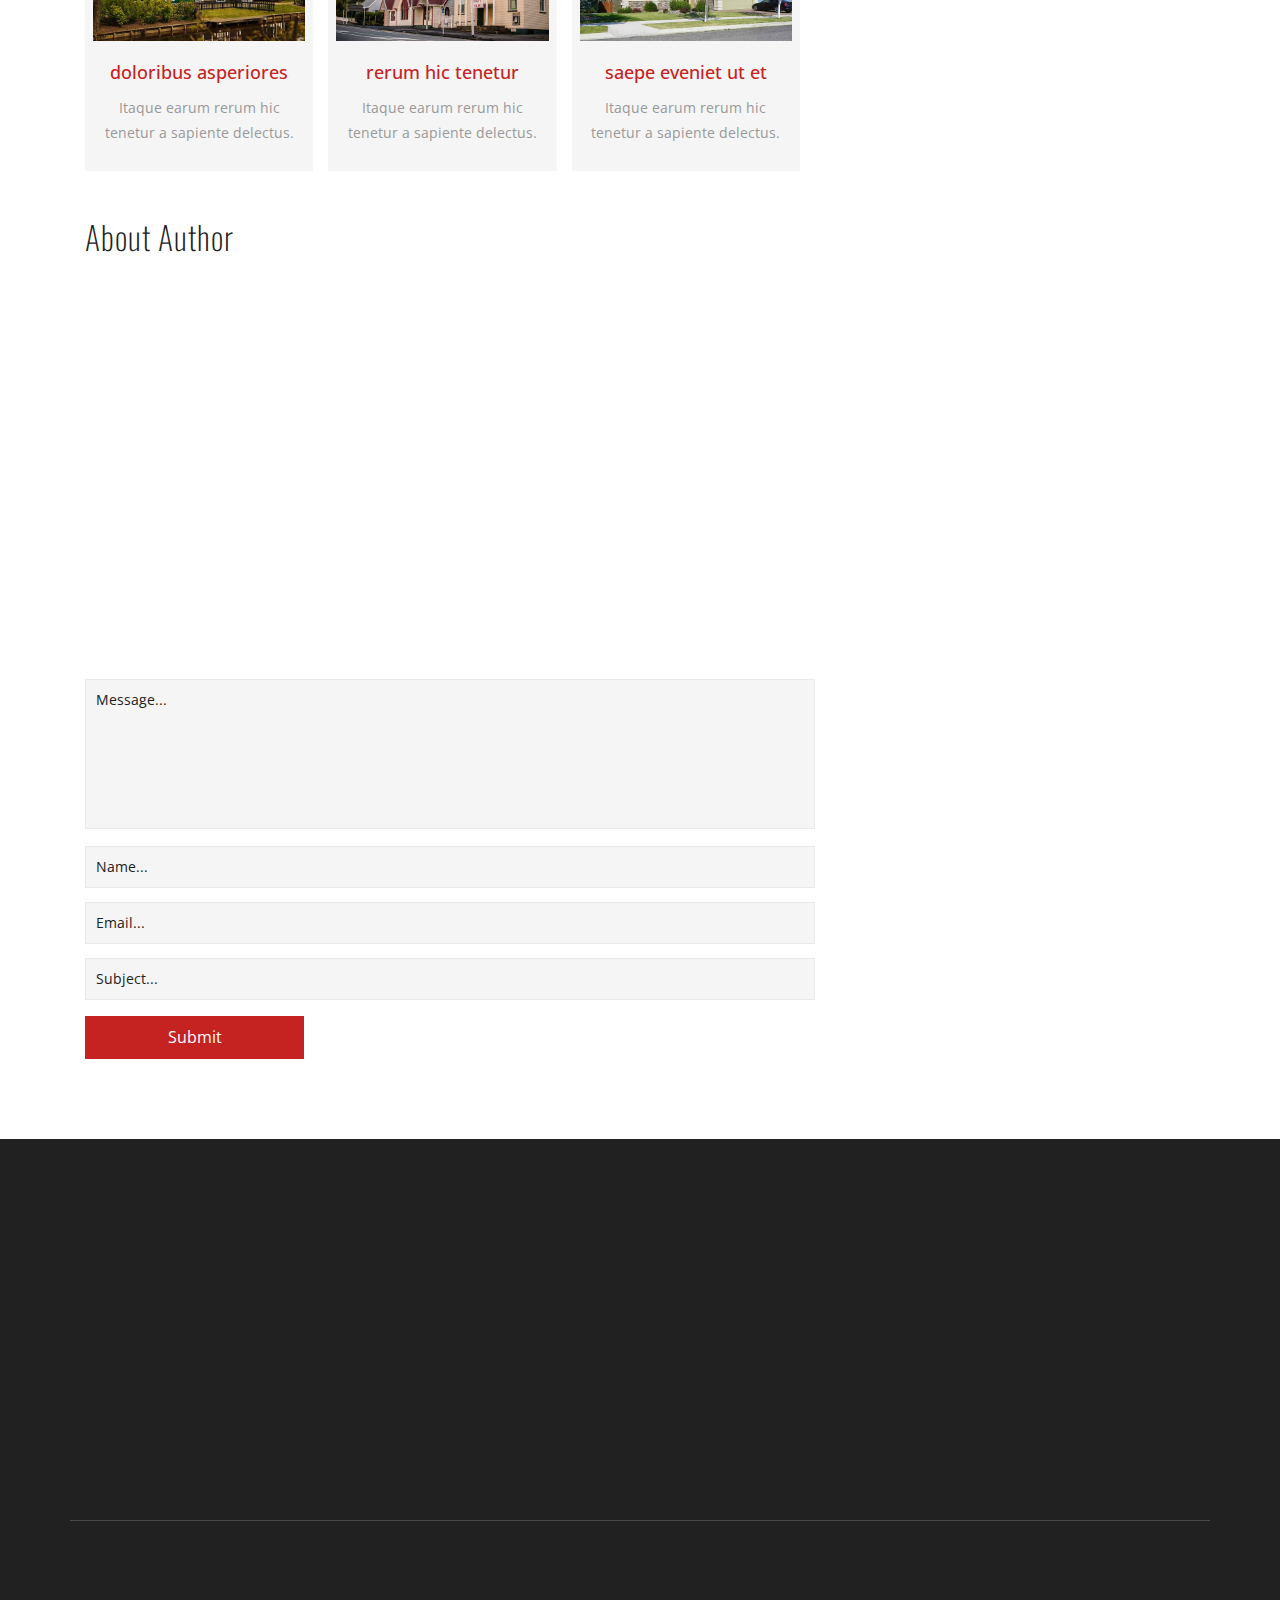
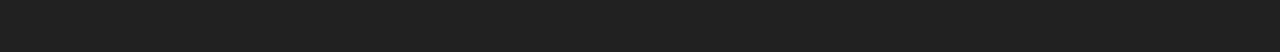
<file: single.html>
<!--
Author: W3layouts
Author URL: http://w3layouts.com
License: Creative Commons Attribution 3.0 Unported
License URL: http://creativecommons.org/licenses/by/3.0/
-->
<!DOCTYPE html>
<html>
<head>
<title>Acreage a Real Estates and Builders Category Flat Bootstrap Responsive Website Template | Single :: w3layouts</title>
<!-- for-mobile-apps -->
<meta name="viewport" content="width=device-width, initial-scale=1">
<meta http-equiv="Content-Type" content="text/html; charset=utf-8" />
<meta name="keywords" content="Acreage Responsive web template, Bootstrap Web Templates, Flat Web Templates, Android Compatible web template, 
Smartphone Compatible web template, free webdesigns for Nokia, Samsung, LG, SonyEricsson, Motorola web design" />
<script type="application/x-javascript"> addEventListener("load", function() { setTimeout(hideURLbar, 0); }, false);
		function hideURLbar(){ window.scrollTo(0,1); } </script>
<!-- //for-mobile-apps -->
<link href="css/bootstrap.css" rel="stylesheet" type="text/css" media="all" />
<link href="css/style.css" rel="stylesheet" type="text/css" media="all" />
<!-- js -->
<script type="text/javascript" src="js/jquery-2.1.4.min.js"></script>
<!-- //js -->
<!-- gallery -->
<link href='css/simplelightbox.css' rel='stylesheet' type='text/css'>
<!-- //gallery -->
<!-- animation-effect -->
<link href="css/animate.min.css" rel="stylesheet"> 
<script src="js/wow.min.js"></script>
<script>
 new WOW().init();
</script>
<!-- //animation-effect -->
<link href='//fonts.googleapis.com/css?family=Oswald' rel='stylesheet' type='text/css'>
<link href='//fonts.googleapis.com/css?family=Open+Sans:400,300,300italic,400italic,600,600italic,700,700italic,800,800italic' rel='stylesheet' type='text/css'>
<!-- start-smoth-scrolling -->
<script type="text/javascript" src="js/move-top.js"></script>
<script type="text/javascript" src="js/easing.js"></script>
<script type="text/javascript">
	jQuery(document).ready(function($) {
		$(".scroll").click(function(event){		
			event.preventDefault();
			$('html,body').animate({scrollTop:$(this.hash).offset().top},1000);
		});
	});
</script>
<!-- start-smoth-scrolling -->

</head>
	
<body>
<!-- header -->
	<div class="header">
		<div class="container">
			<nav class="navbar navbar-default">
				<!-- Brand and toggle get grouped for better mobile display -->
				<div class="navbar-header">
				  <button type="button" class="navbar-toggle collapsed" data-toggle="collapse" data-target="#bs-example-navbar-collapse-1">
					<span class="sr-only">Toggle navigation</span>
					<span class="icon-bar"></span>
					<span class="icon-bar"></span>
					<span class="icon-bar"></span>
				  </button>
					<div class="logo">
						<h1><a class="navbar-brand" href="index.html">Acreage</a></h1>
					</div>
				</div>

				<!-- Collect the nav links, forms, and other content for toggling -->
				<div class="collapse navbar-collapse nav-wil" id="bs-example-navbar-collapse-1">
					<nav class="menu menu--francisco">
						<ul class="nav navbar-nav menu__list">
							<li class="menu__item"><a href="index.html" class="menu__link"><span class="menu__helper">Home</span></a></li>
							<li class="menu__item"><a href="about.html" class="menu__link"><span class="menu__helper">About Us</span></a></li>
							<li class="menu__item"><a href="short-codes.html" class="menu__link"><span class="menu__helper">Short Codes</span></a></li>
							<li class="menu__item"><a href="gallery.html" class="menu__link"><span class="menu__helper">Gallery</span></a></li>
							<li class="menu__item"><a href="mail.html" class="menu__link"><span class="menu__helper">Mail Us</span></a></li>
						</ul>
					</nav>
					<div class="phone">
						<p><i class="glyphicon glyphicon-phone" aria-hidden="true"></i>Call- to -us <span>+0123 456 789</span></p>
					</div>
				</div>
				<!-- /.navbar-collapse -->
			</nav>
		</div>
	</div>
<!-- //header -->
<!-- banner -->
	<div class="banner1">
		<div class="container">
			<h2 class="animated wow slideInLeft" data-wow-delay=".5s"><a href="index.html">Home</a> / <span>Single Page</span></h2>
		</div>
	</div>
<!-- //banner -->
<!-- single -->
	<div class="single">
		<div class="container">
			<div class="single-grids">
				<div class="col-md-8 single-grid-left">
					<div class="flex-slider-single animated wow slideInLeft" data-wow-delay=".5s">
						<section class="slider">
							<div class="flexslider">
								<ul class="slides">
									<li>
										<div class="single-grid-left-grid">
											<img src="images/13.jpg" alt=" " class="img-responsive" />
											<div class="single-grid-left-grid1">
												<div class="single-grid-left-grid1-left">
													<h3>30 <span>May</span></h3>
												</div>
												<div class="single-grid-left-grid1-right">
													<h4>vel illum qui dolorem eum fugiat</h4>
													<p>By: Jan Mark </p>
												</div>
												<div class="clearfix"> </div>
												<p class="fugiat">Nam libero tempore, cum soluta nobis est eligendi optio 
													cumque nihil impedit quo minus id quod maxime placeat facere possimus, omnis 
													voluptas assumenda est, omnis dolor repellendus. Temporibus autem quibusdam 
													et aut officiis debitis aut rerum necessitatibus saepe eveniet ut et 
													voluptates repudiandae sint et molestiae non recusandae. Itaque earum 
													rerum hic tenetur a sapiente delectus, ut aut reiciendis voluptatibus maiores 
													alias consequatur aut perferendis doloribus asperiores repellat.</p>
												<ul>
													<li><a href="#"><span class="glyphicon glyphicon-user" aria-hidden="true"></span> Jan Mark</a></li>
													<li><a href="#"><span class="glyphicon glyphicon-heart" aria-hidden="true"></span> 20</a></li>
													<li><a href="#"><span class="glyphicon glyphicon-tag" aria-hidden="true"></span> 5</a></li>
													<li><span class="glyphicon glyphicon-edit" aria-hidden="true"></span> Voluptatibus</li>
												</ul>
											</div>
										</div>
									</li>
									<li>
										<div class="single-grid-left-grid">
											<img src="images/14.jpg" alt=" " class="img-responsive" />
											<div class="single-grid-left-grid1">
												<div class="single-grid-left-grid1-left">
													<h3>3 <span>June</span></h3>
												</div>
												<div class="single-grid-left-grid1-right">
													<h4>repudiandae sint et molestiae non</h4>
													<p>By: Peter Park </p>
												</div>
												<div class="clearfix"> </div>
												<p class="fugiat">Nam libero tempore, cum soluta nobis est eligendi optio 
													cumque nihil impedit quo minus id quod maxime placeat facere possimus, omnis 
													voluptas assumenda est, omnis dolor repellendus. Temporibus autem quibusdam 
													et aut officiis debitis aut rerum necessitatibus saepe eveniet ut et 
													voluptates repudiandae sint et molestiae non recusandae. Itaque earum 
													rerum hic tenetur a sapiente delectus, ut aut reiciendis voluptatibus maiores 
													alias consequatur aut perferendis doloribus asperiores repellat.</p>
												<ul>
													<li><a href="#"><span class="glyphicon glyphicon-user" aria-hidden="true"></span> Peter Park</a></li>
													<li><a href="#"><span class="glyphicon glyphicon-heart" aria-hidden="true"></span> 60</a></li>
													<li><a href="#"><span class="glyphicon glyphicon-tag" aria-hidden="true"></span> 2</a></li>
													<li><span class="glyphicon glyphicon-edit" aria-hidden="true"></span> Recusandae</li>
												</ul>
											</div>
										</div>
									</li>
								</ul>
							</div>
						</section>
							<!--FlexSlider-->
									<link rel="stylesheet" href="css/flexslider.css" type="text/css" media="screen" />
									<script defer src="js/jquery.flexslider.js"></script>
									<script type="text/javascript">
									$(window).load(function(){
									  $('.flexslider').flexslider({
										animation: "slide",
										start: function(slider){
										  $('body').removeClass('loading');
										}
									  });
									});
								  </script>
							<!--End-slider-script-->
					</div>
					<div class="popular-posts">
						<h3 class="animated wow zoomIn" data-wow-delay=".5s">Popular Posts</h3>
						<div class="popular-posts-grids">
							<div class="col-md-4 popular-posts-grid animated wow slideInLeft" data-wow-delay=".5s">	
								<div class="popular-posts-grid1">
									<a href="single.html"><img src="images/11.jpg" alt=" " class="img-responsive" /></a>
									<h4><a href="single.html">doloribus asperiores</a></h4>
									<p>Itaque earum rerum hic tenetur a sapiente delectus.</p>
								</div>
							</div>
							<div class="col-md-4 popular-posts-grid animated wow slideInLeft" data-wow-delay=".6s">
								<div class="popular-posts-grid1">
									<a href="single.html"><img src="images/4.jpg" alt=" " class="img-responsive" /></a>
									<h4><a href="single.html">rerum hic tenetur</a></h4>
									<p>Itaque earum rerum hic tenetur a sapiente delectus.</p>
								</div>
							</div>
							<div class="col-md-4 popular-posts-grid animated wow slideInLeft" data-wow-delay=".7s">
								<div class="popular-posts-grid1">
									<a href="single.html"><img src="images/12.jpg" alt=" " class="img-responsive" /></a>
									<h4><a href="single.html">saepe eveniet ut et</a></h4>
									<p>Itaque earum rerum hic tenetur a sapiente delectus.</p>
								</div>
							</div>
							<div class="clearfix"> </div>
						</div>
					</div>
					<div class="author">
						<h3 class="animated wow zoomIn" data-wow-delay=".5s">About Author</h3>
						<div class="author-grid animated wow slideInLeft" data-wow-delay=".5s">
							<div class="author-grid-left">
								<img src="images/6.png" alt=" " class="img-responsive "/>
							</div>
							<div class="author-grid-right">
								<h4>Allen Rosy<span>Contractor Chief</span></h4>
								<p>Nam libero tempore, cum soluta nobis est eligendi optio 
									cumque nihil impedit quo minus id quod maxime placeat facere possimus, omnis 
									voluptas assumenda est, omnis dolor repellendus.</p>
								<ul class="social-nav model-8">
									<li><a href="#" class="facebook"><i></i></a></li>
									<li><a href="#" class="twitter"><i> </i></a></li>
									<li><a href="#" class="g"><i></i></a></li>
									<li><a href="#" class="p"><i></i></a></li>
								</ul>
							</div>
							<div class="clearfix"> </div>
						</div>
					</div>
					<div class="leave-reply">
						<h3 class="animated wow zoomIn" data-wow-delay=".5s">Leave a Reply</h3>
						<form action="#" method="post">
							<textarea name="Message" onfocus="this.value = '';" onblur="if (this.value == '') {this.value = 'Message...';}" required="">Message...</textarea>
							<input type="text" name="Name" value="Name..." onfocus="this.value = '';" onblur="if (this.value == '') {this.value = 'Name...';}" required="">
							<input type="email" name="Email" value="Email..." onfocus="this.value = '';" onblur="if (this.value == '') {this.value = 'Email...';}" required="">
							<input type="text" name="Subject" value="Subject..." onfocus="this.value = '';" onblur="if (this.value == '') {this.value = 'Subject...';}" required="">
							<input type="submit" value="Submit" >
						</form>
					</div>
				</div>
				<div class="col-md-4 single-grid-right">
					<div class="blog-right1">
						<div class="search1 animated wow slideInUp" data-wow-delay=".5s">
							<h3>Search</h3>
							<form action="#" method="post">
								<input type="text" name="Email" value="Email..." onfocus="this.value = '';" onblur="if (this.value == '') {this.value = 'Email...';}" required="">
								<input type="submit" value="Send">
							</form>
						</div>
						<div class="categories animated wow slideInUp" data-wow-delay=".5s">
							<h3>Categories</h3>
							<ul>
								<li><a href="#">Aliquam dapibus tincidunt</a></li>
								<li><a href="#">Donec sollicitudin molestie</a></li>
								<li><a href="#">Fusce feugiat malesuada odio</a></li>
								<li><a href="#">Cum sociis natoque penatibus</a></li>
								<li><a href="#">Magnis dis parturient montes</a></li>
								<li><a href="#">Donec sollicitudin molestie</a></li>
							</ul>
						</div>
						<div class="categories categories-mid animated wow slideInUp" data-wow-delay=".5s">
							<h3>Archives</h3>
							<ul>
								<li><a href="#">May 20,2011</a></li>
								<li><a href="#">July 31,2012</a></li>
								<li><a href="#">January 20,2013</a></li>
								<li><a href="#">November 2,2014</a></li>
								<li><a href="#">April 25,2015</a></li>
								<li><a href="#">May 14,2016</a></li>
							</ul>
						</div>
						<div class="related-posts">
							<h3>Blog Posts</h3>
							<div class="related-post animated wow slideInUp" data-wow-delay=".5s">
								<div class="related-post-left">
									<a href="single.html"><img src="images/10.jpg" alt=" " class="img-responsive" /></a>
								</div>
								<div class="related-post-right">
									<h4><a href="single.html">Donec sollicitudin</a></h4>
									<p>Aliquam dapibus tincidunt metus. 
										<span>Praesent justo dolor, lobortis.</span>
									</p>
									<ul>
										<li><span class="glyphicon glyphicon-time" aria-hidden="true"></span> 10:00 AM</li>
										<li><span class="glyphicon glyphicon-calendar" aria-hidden="true"></span> 5 May 2016</li>
									</ul>
								</div>
								<div class="clearfix"> </div>
							</div>
							<div class="related-post animated wow slideInUp" data-wow-delay=".5s">
								<div class="related-post-left">
									<a href="single.html"><img src="images/7.jpg" alt=" " class="img-responsive" /></a>
								</div>
								<div class="related-post-right">
									<h4><a href="single.html">tincidunt metus</a></h4>
									<p>Aliquam dapibus tincidunt metus. 
										<span>Praesent justo dolor, lobortis.</span>
									</p>
									<ul>
										<li><span class="glyphicon glyphicon-time" aria-hidden="true"></span> 11:30 AM</li>
										<li><span class="glyphicon glyphicon-calendar" aria-hidden="true"></span> 9 May 2016</li>
									</ul>
								</div>
								<div class="clearfix"> </div>
							</div>
							<div class="related-post animated wow slideInUp" data-wow-delay=".5s">
								<div class="related-post-left">
									<a href="single.html"><img src="images/5.jpg" alt=" " class="img-responsive" /></a>
								</div>
								<div class="related-post-right">
									<h4><a href="single.html">earum rerum hic</a></h4>
									<p>Aliquam dapibus tincidunt metus. 
										<span>Praesent justo dolor, lobortis.</span>
									</p>
									<ul>
										<li><span class="glyphicon glyphicon-time" aria-hidden="true"></span> 12:30 PM</li>
										<li><span class="glyphicon glyphicon-calendar" aria-hidden="true"></span> 17 May 2016</li>
									</ul>
								</div>
								<div class="clearfix"> </div>
							</div>
							<div class="related-post animated wow slideInUp" data-wow-delay=".5s">
								<div class="related-post-left">
									<a href="single.html"><img src="images/6.jpg" alt=" " class="img-responsive" /></a>
								</div>
								<div class="related-post-right">
									<h4><a href="single.html">saepe eveniet ptates</a></h4>
									<p>Aliquam dapibus tincidunt metus. 
										<span>Praesent justo dolor, lobortis.</span>
									</p>
									<ul>
										<li><span class="glyphicon glyphicon-time" aria-hidden="true"></span> 2:00 PM</li>
										<li><span class="glyphicon glyphicon-calendar" aria-hidden="true"></span> 23 May 2016</li>
									</ul>
								</div>
								<div class="clearfix"> </div>
							</div>
						</div>
					</div>
				</div>
				<div class="clearfix"> </div>
			</div>
		</div>
	</div>
<!-- //single -->
<!-- footer -->
	<div class="footer">	
		<div class="container">
			<div class="footer-grids">
				<div class="col-md-4 footer-grid animated wow slideInLeft" data-wow-delay=".5s">
					<h3>About Us</h3>
					<p>Quis autem vel eum iure reprehenderit qui in ea voluptate velit esse 
						quam nihil molestiae consequatur.</p>
					<div class="social">
						<ul class="social-nav model-8">
							<li><a href="#" class="facebook"><i></i></a></li>
							<li><a href="#" class="twitter"><i> </i></a></li>
							<li><a href="#" class="g"><i></i></a></li>
							<li><a href="#" class="p"><i></i></a></li>
						</ul>
					</div>
				</div>
				<div class="col-md-4 footer-grid animated wow slideInLeft" data-wow-delay=".6s">
					<h3>Subscribe</h3>
					<p>Itaque earum rerum hic tenetur a sapiente delectus, ut aut reiciendis.</p>
					<form action="#" method="post">
						<input type="email" name="Email" value="Enter Your Email..." onfocus="this.value = '';" onblur="if (this.value == '') {this.value = 'Enter Your Email...';}" required="">
						<input type="submit" value="Send">
					</form>
				</div>
				<div class="col-md-4 footer-grid animated wow slideInLeft" data-wow-delay=".7s">
					<h3>Latest Tweets</h3>
					<ul class="footer-grid-list">
						<li>Nam libero tempore, cum soluta nobis est eligendi optio 
							cumque nihil impedit. <span>1 day ago</span></li>
						<li>Itaque earum rerum hic tenetur a sapiente delectus <a href="mailto:info@mail.com">KWEsa@mail.com</a>
							cumque nihil impedit. <span>1 day ago</span></li>
					</ul>
				</div>
				<div class="clearfix"> </div>
			</div>
			<div class="footer-grids1">
				<div class="footer-grids1-left animated wow slideInLeft" data-wow-delay=".5s">
					<ul>
						<li><a href="index.html">Home</a></li>
						<li><a href="about.html">About Us</a></li>
						<li><a href="short-codes.html">Short Codes</a></li>
						<li><a href="gallery.html">Gallery</a></li>
						<li><a href="mail.html">Mail Us</a></li>
					</ul>
				</div>
				<div class="footer-grids1-right">
					<p class="animated wow slideInRight" data-wow-delay=".5s">&copy 2016 Acreage. All rights reserved | Design by <a href="http://w3layouts.com/">W3layouts</a></p>
				</div>
				<div class="clearfix"> </div>
			</div>
		</div>
	</div>
<!-- //footer -->
<!-- for bootstrap working -->
	<script src="js/bootstrap.js"></script>
<!-- //for bootstrap working -->
<!-- here stars scrolling icon -->
	<script type="text/javascript">
		$(document).ready(function() {
			/*
				var defaults = {
				containerID: 'toTop', // fading element id
				containerHoverID: 'toTopHover', // fading element hover id
				scrollSpeed: 1200,
				easingType: 'linear' 
				};
			*/
								
			$().UItoTop({ easingType: 'easeOutQuart' });
								
			});
	</script>
<!-- //here ends scrolling icon -->
</body>
</html>
</file>
<file: css/style.css>
/*--
Author: W3layouts
Author URL: http://w3layouts.com
License: Creative Commons Attribution 3.0 Unported
License URL: http://creativecommons.org/licenses/by/3.0/
--*/
html, body{
    font-size: 100%;
	font-family: 'Open Sans', sans-serif;
}
p{
	/*margin: 0;*/
	font-size:14px;
}
h1,h2,h3,h4,h5,h6{
	font-family: 'Oswald ExtraLight', 'Oswald', sans-serif;
	font-weight:100;
	margin:0;
}
ul,label{
	margin:0;
	padding:0;
}
body a:hover{
	text-decoration:none;
}
/*-- header --*/
.navbar-default {
    background: none;
    border: none;
}
.navbar {
    margin-bottom: 0;
	border-radius:0;
}
.navbar-brand {
    height: 55px;
    padding: 10px;
    font-size: 1em;
    text-transform: uppercase;
    line-height: .9em;
    letter-spacing: 5px;
    border: 1px solid;
	margin:0.44em 0 0;
}
.navbar-default .navbar-brand {
    color: #212121;
}
.navbar-default .navbar-brand:hover, .navbar-default .navbar-brand:focus {
    color: #212121;
}
.navbar-default .navbar-nav > li > a {
    color: #999;
}
.navbar-nav > li > a {
    font-size: 14px;
    text-transform: uppercase;
	padding:1em;
}
.navbar-nav {
    margin: 0 0 0 7em;
}
.navbar-default .navbar-nav > .active > a, .navbar-default .navbar-nav > .active > a:hover, .navbar-default .navbar-nav > .active > a:focus {
    color: #c52222;
    background-color: transparent;
}
.navbar-default .navbar-nav > li > a:hover, .navbar-default .navbar-nav > li > a:focus {
    color: #c52222;
    background-color: transparent;
}
/*-- nav-hover-effect --*/
.menu__list {
	position: relative;
    -webkit-flex-wrap: inherit;
    flex-wrap: inherit;
    list-style: none;
}

.menu__item {
	display: block;
	margin: 1em 0;
}

.menu__link {
	cursor: pointer;
	-webkit-user-select: none;
	-moz-user-select: none;
	-ms-user-select: none;
	user-select: none;
	-webkit-touch-callout: none;
	-khtml-user-select: none;
	-webkit-tap-highlight-color: rgba(0, 0, 0, 0);
}

.menu__link:hover,
.menu__link:focus {
	outline: none;
}

/* Francisco */
.menu--francisco .menu__item {
	margin: 0 2em;
}

.menu--francisco .menu__link {
	position: relative;
	overflow: hidden;
	height: 6em;
    padding: 3em 0 1em;
	text-align: center;
	color: #b5b5b5;
	-webkit-transition: color 0.3s;
	transition: color 0.3s;
}

.menu--francisco .menu__link:hover,
.menu--francisco .menu__link:focus {
	color: #929292;
}

.menu--francisco .menu__item--current .menu__link{
	/*color: #c52222;*/
	color: #c52222;
}

.menu--francisco .menu__link::before{
	content: '';
	position: absolute;
	bottom: 0;
	left: 0;
	width: 100%;
	height: 3px;
    opacity: 0;
    /*background: #c52222;*/
    background: #c52222;
	-webkit-transform: translate3d(0, -3em, 0);
	transform: translate3d(0, -3em, 0);
	-webkit-transition: -webkit-transform 0s 0.3s, opacity 0.2s;
	transition: transform 0s 0.3s, opacity 0.2s;
}

.menu--francisco .menu__item--current .menu__link::before,.menu--francisco .menu__link:hover::before {
	opacity: 1;
	-webkit-transform: translate3d(0, 0, 0);
	transform: translate3d(0, 0, 0);
	-webkit-transition: -webkit-transform 0.5s, opacity 0.1s;
	transition: transform 0.5s, opacity 0.1s;
	-webkit-transition-timing-function: cubic-bezier(0.4, 0, 0.2, 1);
	transition-timing-function: cubic-bezier(0.4, 0, 0.2, 1);
}

.menu--francisco .menu__helper {
	display: block;
	pointer-events: none;
}

.menu--francisco .menu__item--current .menu__helper,.menu__link:hover  .menu__helper{
	-webkit-animation: anim-francisco 0.3s forwards;
	animation: anim-francisco 0.3s forwards;
}

@-webkit-keyframes anim-francisco {
	50% {
		opacity: 0;
		-webkit-transform: translate3d(0, 100%, 0);
		transform: translate3d(0, 100%, 0);
	}

	51% {
		opacity: 0;
		-webkit-transform: translate3d(0, -100%, 0);
		transform: translate3d(0, -100%, 0);
	}

	100% {
		opacity: 1;
		-webkit-transform: translate3d(0, 0, 0);
		transform: translate3d(0, 0, 0);
	}
}

@keyframes anim-francisco {
	50% {
		opacity: 0;
		-webkit-transform: translate3d(0, 100%, 0);
		transform: translate3d(0, 100%, 0);
	}

	51% {
		opacity: 0;
		-webkit-transform: translate3d(0, -100%, 0);
		transform: translate3d(0, -100%, 0);
	}

	100% {
		opacity: 1;
		-webkit-transform: translate3d(0, 0, 0);
		transform: translate3d(0, 0, 0);
	}
}
/*-- //nav-hover-effect --*/
/*-- w3layouts --*/
.phone{
	float: right;
    margin: .8em 0 0;
    padding-left: 2em;
    border-left: 1px solid #C8C8C8;
}
.phone p{
	color:#999;
	/*text-transform:capitalize;*/
}
.phone p i {
    /*color: #c52222;*/
    color: #c52222;
    font-size: 2em;
    left: -.5em;
    top: 0.6em;
    padding-left: .5em;
}
.phone p span{
	display: block;
    font-size: 1.2em;
    color: #212121;
    padding-left:2.5em;
    font-weight: 600;
}
/*-- //header --*/
/*-- banner --*/
.banner-info{
	width:70%;
	margin:18em auto 0;
	text-align:center;
}
.banner-info h3{
	font-size:2em;
	color:#fff;
	/*text-transform:capitalize;*/
	letter-spacing:5px;
}
.banner-info p{
	color:#fff;
	margin:1em auto 3em;
	line-height:1.8em;
}
.more a{
	padding:10px 30px;
	color:#fff;
	font-size:14px;
	text-decoration:none;
}
.more a:hover{
/*-- agileits --*/
	color: #c52222;
}
/* Shutter In Vertical */
.hvr-shutter-in-vertical {
  display: inline-block;
  vertical-align: middle;
  -webkit-transform: translateZ(0);
  transform: translateZ(0);
  box-shadow: 0 0 1px rgba(0, 0, 0, 0);
  -webkit-backface-visibility: hidden;
  backface-visibility: hidden;
  -moz-osx-font-smoothing: grayscale;
  position: relative;
  background: #fff;
  -webkit-transition-property: color;
  transition-property: color;
  -webkit-transition-duration: 0.3s;
  transition-duration: 0.3s;
}
.hvr-shutter-in-vertical:before {
  content: "";
  position: absolute;
  z-index: -1;
  top: 0;
  bottom: 0;
  left: 0;
  right: 0;
  /*background: #c52222;*/
  background: #c52222;
  -webkit-transform: scaleY(1);
  transform: scaleY(1);
  -webkit-transform-origin: 50%;
  transform-origin: 50%;
  -webkit-transition-property: transform;
  transition-property: transform;
  -webkit-transition-duration: 0.3s;
  transition-duration: 0.3s;
  -webkit-transition-timing-function: ease-out;
  transition-timing-function: ease-out;
}
.hvr-shutter-in-vertical1{
	background:#212121;
}
.hvr-shutter-in-vertical:hover, .hvr-shutter-in-vertical:focus, .hvr-shutter-in-vertical:active {
  color: white;
}
.hvr-shutter-in-vertical:hover:before, .hvr-shutter-in-vertical:focus:before, .hvr-shutter-in-vertical:active:before,.pricing-plans-grid1:hover .hvr-shutter-in-vertical1:before{
  -webkit-transform: scaleY(0);
  transform: scaleY(0);
}
/*-- w3layouts --*/
/*-- //banner --*/
/*-- services --*/
.services,.testimonials,.about,.team,.pricing-plans,.typo,.gallery,.mail,.single{
	padding:5em 0;
}
.services h3,.testimonials h3,.about h3,.team h3,.pricing-plans h3,h3.title,.gallery h3,.mail h3{
	font-size:2.5em;
	color:#212121;
	text-align:center;
	position:relative;
	padding-bottom:.5em;
	letter-spacing:3px;
}
.services h3:after,.testimonials h3:after,.about h3:after,.gallery h3:after,.mail h3:after,.team h3:after,.pricing-plans h3:after,h3.title:after{
	content: '';
    background: #999;
    width: 30%;
    height: 1px;
    position: absolute;
    bottom: 0%;
    left: 35%;
}
.services h3:before,.testimonials h3:before,.about h3:before,.gallery h3:before,.mail h3:before,.team h3:before,.pricing-plans h3:before,h3.title:before{
	content: '';
    /*background: #c52222;*/
    background: #c52222;
    width: 10%;
    height: 3px;
    position: absolute;
    bottom: -2%;
    right: 44.9%;
}
p.qui{
	text-align:center;
	/* color:#999; */
	color: #212121;
	line-height:1.8em;
	margin:1em 0 0 !important;
	font-weight: 500 !important;
}
.services-grids{
	margin:4em 0 0;
}
.services-grids-left{
	border-right:1px solid #999;
}
.services-grids-left-grids{
	padding-right:5em;
}
.services-grids-left-grid h4{
	/*text-transform:capitalize;*/
/*-- agileits --*/
	font-size: 1.5em;
	color: #c52222;
	line-height: 1.8em;
}
.services-grids-left-grid{
	text-align: right;
}
.services-grids-left-grid p{
	color: #999;
    line-height: 1.8em;
    margin:1em 0 0 0;
}
.services-grids-left-grid h5{
	font-size:14px;
	color:#999;
	margin:0 0 0.5em;
}
.services-grids-left-grid1{
	position:relative;
}
.services-grids-left-grid1-pos{
	position: absolute;
    top:0%;
    left:110.5%;
}
.services-grids-left-grid2-pos{
	position: absolute;
    top: 0%;
    left: -31.5%;
}
.services-grids-left-grid3-pos{
	position: absolute;
    top:58%;
    left:110%;
}
.services-grids-left-grid1-pos span{
	background: url(../images/img-sp.png) no-repeat 0px 0px;
    display: block;
    width: 100px;
    height: 100px;
    padding: .5em;
    border: 1px solid #999;
    border-radius: 50%;
	-webkit-border-radius: 50%;
	-moz-border-radius: 50%;
	-o-border-radius: 50%;
	-ms-border-radius: 50%;
}
.services-grids-left-grid2-pos span{
	background:url(../images/img-sp.png) no-repeat -113px 0px;
	display:block;
	width:100px;
	height:100px;
	padding: .5em;
    border: 1px solid #999;
    border-radius: 50%;
	-webkit-border-radius: 50%;
	-moz-border-radius: 50%;
	-o-border-radius: 50%;
	-ms-border-radius: 50%;
}
.services-grids-left-grid3-pos span{
	background:url(../images/img-sp.png) no-repeat -243px 0px;
	display:block;
	width:100px;
	height:100px;
	padding: .5em;
    border: 1px solid #999;
    border-radius: 50%;
	-webkit-border-radius: 50%;
	-moz-border-radius: 50%;
	-o-border-radius: 50%;
	-ms-border-radius: 50%;
}
.services-grids-right-grid{
	text-align:left !important;
}
.services-grids-right-grids {
    padding: 15em 0 0 5em;
}
.services-grids-left-grid1:nth-child(2){
	padding:20em 0 5em;
}
.service-grids-bottom{
	padding:2em;
	border:1px solid #999;
	width:70%;
	margin:0 auto;
}
.service-grids-bottom h2{
	font-size: 1.3em;
    color: #999;
    line-height: 1.8em;
    position: relative;
    padding-left: 3em;
	font-family: 'Tahoma', 'Open Sans', sans-serif;
	font-weight: 500;
}
.service-grids-bottom h2:before{
	background:url(../images/img-sp.png) no-repeat -6px -118px;
	display:block;
	width:32px;
	height:32px;
	position:absolute;
	top:0%;
	left:0%;
	content:'';
}
/*-- //services --*/
/*-- services-bottom --*/
.services-bottom{
	background:url(../images/1.jpg) no-repeat 0px 0px;
	background-size:cover;
	-webkit-background-size:cover;
	-moz-background-size:cover;
	-o-background-size:cover;
	-ms-background-size:cover;
	min-height:400px;
	padding:4em 0 0;
}
.services-bottom-left{
	text-align:center;
}
.services-bottom-left h3{
	font-size:2.5em;
	color:#fff;
	margin:1em 0;
}
.services-bottom-left p{
	font-size:2em;
	color:#fff;
}
.services-bottom-left i{
	font-size: 2em;
    color:#fff;
    padding: 1em;
    border: 1px solid;
	cursor:pointer;
	top: 0;
}
.services-bottom-left:hover .services-bottom-left-grid i{
	/*color: #c52222;*/
	color: #c52222;
	border: 1px solid;
}
/* Shutter In Horizontal */
.hvr-shutter-in-horizontal {
  display: inline-block;
  vertical-align: middle;
  -webkit-transform: translateZ(0);
  transform: translateZ(0);
  box-shadow: 0 0 1px rgba(0, 0, 0, 0);
  -webkit-backface-visibility: hidden;
  backface-visibility: hidden;
  -moz-osx-font-smoothing: grayscale;
  position: relative;
  background: #fff;
  -webkit-transition-property: color;
  transition-property: color;
  -webkit-transition-duration: 0.3s;
  transition-duration: 0.3s;
}
.hvr-shutter-in-horizontal:before {
  content: "";
  position: absolute;
  z-index: -1;
  top: 0;
  bottom: 0;
  left: 0;
  right: 0;
  /*background: #c52222;*/
  background: #c52222;
  -webkit-transform: scaleX(1);
  transform: scaleX(1);
  -webkit-transform-origin: 50%;
  transform-origin: 50%;
  -webkit-transition-property: transform;
  transition-property: transform;
  -webkit-transition-duration: 0.3s;
  transition-duration: 0.3s;
  -webkit-transition-timing-function: ease-out;
  transition-timing-function: ease-out;
}
.hvr-shutter-in-horizontal:hover, .hvr-shutter-in-horizontal:focus, .hvr-shutter-in-horizontal:active {
  color: white;
}
.hvr-shutter-in-horizontal:hover:before, .hvr-shutter-in-horizontal:focus:before, .hvr-shutter-in-horizontal:active:before,.services-bottom-left:hover .hvr-shutter-in-horizontal:before{
  -webkit-transform: scaleX(0);
  transform: scaleX(0);
}
/*-- //services-bottom --*/
/*-- testimonials --*/
.testimonials-grids{
	margin:3em 0 0;
}
.nav-tabs > li > a {
    border-radius: 0;
    font-size: 1em;
    color: #999;
	font-family: 'Oswald Regular', 'Oswald', sans-serif;
	letter-spacing:1px;
}
.nav-tabs > li.active {
    position: relative;
}
.nav-tabs > li.active:after {
    position: absolute;
    bottom:-95%;
    left: 27%;
    background: url(../images/1.png) no-repeat 0px 0px #fff;
    display: block;
    height: 38px;
    width: 27px;
    content: '';
}
.nav-tabs > li.active > a, .nav-tabs > li.active > a:hover, .nav-tabs > li.active > a:focus {
    color: #c52222;
	border: none;
}
div#myTabContent {
    padding: 3em 0 0;
}
.nav-tabs > li > a:hover {
    border: 1px solid transparent;
	color:#c52222;
}
.nav > li > a:hover, .nav > li > a:focus {
    background: none;
}
.nav-tabs > li {
    margin-bottom: 0;
}
.tabcontent-grids{
	text-align:center;
}
.tabcontent-grids h4{
	font-size:1em;
	color:#212121;
	margin:1em 0;
}
.tabcontent-grids h4 span{
	display:block;
	font-size:13px;
	color:#c52222;
	margin:.5em 0 0;
	font-family: 'Tahoma', 'Open Sans', sans-serif;
    font-weight: 500;
}
.tabcontent-grids p{
	color:#999;
	line-height:1.8em;
	width:60%;
	margin:0 auto;
}
.tabcontent-grids img,.team-grid img {
	margin: 0 auto;
    padding: .4em;
    box-shadow: 0px 0px 5px #C7C7C7;
    border-radius: 50%;
	-webkit-border-radius: 50%;
	-moz-border-radius: 50%;
	-o-border-radius: 50%;
	-ms-border-radius: 50%;
}
.nav-tabs {
    width: 35%;
    margin: 0 auto;
}
.tabcontent-grids{
	padding:2em 0 0;
}
/*-- //testimonials --*/
/*-- footer --*/
.footer{
	padding:4em 0;
	background:#212121;
}
.footer-grid h3{
	font-size:1.5em;
	color:#fff;
	padding-bottom:.7em;
	position:relative;
	margin-bottom:1em;
}
.footer-grid h3:after{
	content:'';
	background:#fff;
	width:20%;
	height:2px;
	position:absolute;
	bottom:0%;
	left:0%;
}
.footer-grid p{
	color:#999;
	line-height:1.8em;
	margin:0 0 1em;
}
/*-- social-icons --*/
.social-nav {
    padding: 0;
    list-style: none;
    display: inline-block;
    margin: 10px auto;
}
.social-nav li {
    display: inline-block;
}
.model-8 a {
    background: #FFF;
}
.model-8 a{
    color:#C28F44;
}
.social-nav a {
    display: inline-block;
    float: left;
    width: 30px;
    height: 30px;
    font-size: 20px;
    color:#c52222;
    text-decoration: none;
    cursor: pointer;
    text-align: center;
    line-height: 30px;
    background:#fff;
    position: relative;
    -webkit-transition: 0.5s ease-in;
    -moz-transition: 0.5s ease-in;
    -o-transition: 0.5s ease-in;
    transition: 0.5s ease-in;
	-ms-transition: 0.5s ease-in;
}
.model-8 a:hover {
    color:#c52222;
}
.model-8 a:hover {
    -webkit-box-shadow: 0 30px 0 inset;
	-o-box-shadow: 0 30px 0 inset;
	-ms-box-shadow: 0 30px 0 inset;
    -moz-box-shadow: 0 30px 0 inset;
    box-shadow: 0 30px 0 inset;
}
a.facebook i{
	background: url(../images/img-sp.png) no-repeat 3px -157px;
    display: block;
    width: 30px;
    height: 30px;
	-webkit-transition: 0.5s ease-in;
    -moz-transition: 0.5s ease-in;
    -o-transition: 0.5s ease-in;
    transition: 0.5s ease-in;
	-ms-transition: 0.5s ease-in;
}
a.facebook:hover i{
	background:url(../images/img-sp.png) no-repeat 3px -198px;
    display: block;
}
a.twitter i{
	background:url(../images/img-sp.png) no-repeat -29px -158px;
    display: block;
    width: 30px;
    height: 30px;
	-webkit-transition: 0.5s ease-in;
    -moz-transition: 0.5s ease-in;
    -o-transition: 0.5s ease-in;
    transition: 0.5s ease-in;
	-ms-transition: 0.5s ease-in;
}
a.twitter:hover i{
	background:url(../images/img-sp.png) no-repeat -29px -198px;
    display: block;
}
a.g i{
	background:url(../images/img-sp.png) no-repeat -73px -158px;
    display: block;
    width: 30px;
    height: 30px;
	-webkit-transition: 0.5s ease-in;
    -moz-transition: 0.5s ease-in;
    -o-transition: 0.5s ease-in;
    transition: 0.5s ease-in;
	-ms-transition: 0.5s ease-in;
}
a.g:hover i{
	background:url(../images/img-sp.png) no-repeat -73px -198px;
    display: block;
}
a.p i{
	background:url(../images/img-sp.png) no-repeat -113px -159px;
    display: block;
    width: 30px;
    height: 30px;
	-webkit-transition: 0.5s ease-in;
    -moz-transition: 0.5s ease-in;
    -o-transition: 0.5s ease-in;
    transition: 0.5s ease-in;
	-ms-transition: 0.5s ease-in;
}
a.p:hover i{
	background:url(../images/img-sp.png) no-repeat -113px -199px;
    display: block;
}
/*-- //social-icons --*/
input[type="submit"],.related-post-right h4 a,.categories ul li a,.popular-posts-grid1 h4 a,.single-grid-left-grid1 ul li a,.mail-grid-right1 ul.phone-mail li a,.pricing-plans-grid1 ul li,.pricing-plans-grid1 h5,.pricing-plans-grid1 h4,ul.footer-grid-list li a,.pricing-plans-grid1,.footer-grids1-left ul li a,.footer-grids1-right p a,.about-grids-left h4 a{
	-webkit-transition: 0.5s ease-in;
    -moz-transition: 0.5s ease-in;
    -o-transition: 0.5s ease-in;
	-ms-transition: 0.5s ease-in;
    transition: 0.5s ease-in;
}
.footer-grid input[type="email"]{
	outline:none;
	border:1px solid #939393;
	background:#000;
	font-size:14px;
	color:#fff;
	width:100%;
	padding:10px;
	margin-bottom:1em;
}
.footer-grid input[type="submit"]{
	outline:none;
	border:none;
	background:#c52222;
	font-size:1em;
	color:#fff;
	width:50%;
	padding:8px 0;
}
.footer-grid input[type="submit"]:hover{
	background:#fff;
	color:#c52222;
}
ul.footer-grid-list li{
	font-size: 14px;
    color: #999;
    line-height: 1.8em;
    padding-left: 2.5em;
    background:url(../images/img-sp.png) no-repeat -193px -124px;
    list-style-type: none;
}
ul.footer-grid-list li:nth-child(2){
	margin:2em 0 0;
}
ul.footer-grid-list li a{
	color:#c52222;
	text-decoration:none;
}
ul.footer-grid-list li a:hover{
	color:#fff;
}
ul.footer-grid-list li span{	
	display:block;
	color:#fff;
	margin:.5em 0 0;
}
.footer-grids{
	padding-bottom:2em;
	border-bottom:1px solid #494949;
	margin-bottom:2em;
}
.footer-grids1-left{
	float:left;
}
.footer-grids1-left ul li{
	display:inline-block;
	margin-right:2em;
}
.footer-grids1-left ul li a{
	color:#999;
	font-size:14px;
	text-decoration:none;
}
.footer-grids1-left ul li.active a,.footer-grids1-left ul li a:hover{
	color:#fff;
}
.footer-grids1-right p{
	color:#999;
	line-height:1.8em;
}
.footer-grids1-right{
	float:right;
}
.footer-grids1-right p a{
	color:#fff;
	text-decoration:none;
}
.footer-grids1-right p a:hover{
	color:#c52222;
}
/*-- //footer --*/
/*-- to-top --*/
#toTop {
	display: none;
	text-decoration: none;
	position: fixed;
	bottom: 20px;
	right: 2%;
	overflow: hidden;
	z-index: 999; 
	width: 32px;
	height: 32px;
	border: none;
	text-indent: 100%;
	background: url(../images/arrow.png) no-repeat 0px 0px;
}
#toTopHover {
	width: 32px;
	height: 32px;
	display: block;
	overflow: hidden;
	float: right;
	opacity: 0;
	-moz-opacity: 0;
	filter: alpha(opacity=0);
}
/*-- //to-top --*/
/*-- banner1 --*/
.banner1{
	background: url(../images/banner.jpg) no-repeat 0px 0px;
    background-size: cover;
    background-position: center;
    -webkit-background-size: cover;
    -moz-background-size: cover;
    -o-background-size: cover;
    -ms-background-size: cover;
    min-height: 240px;
    padding: 6em 0 0;
    text-align: center;
}
.banner1 h2{
	font-size:2em;
	color:#fff;
	margin:0 0 2em;
}
.banner1 h2 a{
	color:#fff;
	text-decoration:none;
}
.banner1 h2 span{
	color: #c52222;
}
/*-- //banner1 --*/
/*-- about --*/
.about-grids{
	margin:3em 0 0;
}
.pa_italic span {
    display: none;
}
.pa_italic i,.collapsed span {
    left: 41em;
    font-size: 0.7em;
    color: #212121;
}
.collapsed i {
    display: none;
}
.collapsed span {
    display: inline-block;
}
.panel_text {
    font-size: 14px;
    /* color: #999; */
    color: #212121;
    line-height: 1.8em;
}
.about-grids-left h4 {
    font-size: 1.1em;
    /*color: #c52222;*/
    color: #c52222;
    margin: 0;
    line-height: 1.5em;
    /*text-transform: capitalize;*/
    letter-spacing: 1px;
}
.about-grids-left h4 a{
	text-decoration:none;
}
.about-grids-left h4 a:hover{
	color:#212121;
}
.panel-heading-sub {
    padding:1em 0;
}
.panel-default > .panel-heading {
    background: none;
    border: none;
	border-bottom:1px solid #ddd;
}
.panel-default {
    border: none;
}
.panel-group .panel + .panel {
    margin-top: 0;
}
.panel-group .panel {
    border-radius: 0;
}
.panel {
    box-shadow: none;
}
.panel-group .panel-heading + .panel-collapse > .panel-body, .panel-group .panel-heading + .panel-collapse > .list-group {
    border: none;
}
/*-- //about --*/
/*-- team --*/
.team{
	background:#E9E9E9;
}
.team-grids{
	margin:3em 0 0;
}
.team-grid{
	text-align:center;
}
.team-grid h4{
	font-size:1em;
	/*color:#c52222;*/
	color: #c52222;
	margin:1em 0;
}
.team-grid h4 span{
	display:block;
	font-size:.8em;
	margin:.5em 0 0;
	color:#212121;
	font-family: 'Tahoma', 'Open Sans', sans-serif;
    font-weight: 500;
}
.team-grids p{
	width: 65%;
    margin: 3em auto 0;
    text-align: center;
    line-height: 1.8em;
    color: #999;
}
/*-- //team --*/
/*-- pricing-plans --*/
.pricing-plans-grids{
	margin:3em 0 0;
}
.pricing-plans-grid1{
	background:#f5f5f5;
	/*border-top:5px solid #c52222;*/
	border-top:5px solid #c52222;
	text-align:center;
}
.pricing-plans-grid1 h4{
	font-size:1.5em;
	color:#212121;
	padding:1em;
}
.pricing-plans-grid1 h5{
	font-size: 2em;
    padding: 0.5em 1em;
    background:#6A6C6A;
    color: #fff;
}
.pricing-plans-grid1 h5 span{
	font-size:.7em;
    font-family: 'Tahoma', 'Open Sans', sans-serif;
    font-weight: 500;
}
.pricing-plans-grid1 h5 sup{
	font-size: .75em;
    font-family: 'Tahoma', 'Open Sans', sans-serif;
    font-weight: 500;
}
.pricing-plans-grid1 ul{
	padding:2em 1em;
}
.pricing-plans-grid1 ul li{
	font-size:14px;
	color:#999;
	line-height:1.8em;
	margin-bottom:1em;
	list-style-type:none;
}
.pricing-plans-grid1:hover{
	background:#999;
}
.pricing-plans-grid1:hover h4{
	color:#fff;
}
.pricing-plans-grid1:hover h5{
	/*background:#c52222;*/
	background:#c52222;
}
.pricing-plans-grid:hover .pricing-plans-grid1 ul li{
	color:#fff;
}
.pricing-plans-grid1:hover{
	border-top:5px solid #212121;
}
/*-- //pricing-plans --*/
/*--Typography--*/
.well {
    font-weight: 300;
    font-size: 14px;
}
.list-group-item {
    font-weight: 300;
    font-size: 14px;
}
li.list-group-item1 {
    font-size: 14px;
    font-weight: 300;
}
.typo p {
    margin: 0;
    font-size: 14px;
    font-weight: 300;
}
.show-grid [class^=col-] {
    background: #fff;
  text-align: center;
  margin-bottom: 10px;
  line-height: 2em;
  border: 10px solid #f0f0f0;
}
.show-grid [class*="col-"]:hover {
  background: #e0e0e0;
}
.grid_3{
	margin-bottom:2em;
}
.xs h3, h3.m_1{
	color:#000;
	font-size:1.7em;
	font-weight:300;
	margin-bottom: 1em;
}
.grid_3 p{
  color: #999;
  font-size: 0.85em;
  margin-bottom: 1em;
  font-weight: 300;
}
.grid_4{
	background:none;
	margin-top:50px;
}
.label {
  font-weight: 300 !important;
  border-radius:4px;
}  
.grid_5{
	background:none;
	padding:2em 0;
}
.grid_5 h3, .grid_5 h2, .grid_5 h1, .grid_5 h4, .grid_5 h5, h3.hdg, h3.bars {
	margin-bottom: 1em;
    /*color:#c52222;*/
    color:#c52222;
}
.table > thead > tr > th, .table > tbody > tr > th, .table > tfoot > tr > th, .table > thead > tr > td, .table > tbody > tr > td, .table > tfoot > tr > td {
  border-top: none !important;
}
.tab-content > .active {
  display: block;
  visibility: visible;
}
.pagination > .active > a, .pagination > .active > span, .pagination > .active > a:hover, .pagination > .active > span:hover, .pagination > .active > a:focus, .pagination > .active > span:focus {
  z-index: 0;
}
.badge-primary {
  background-color: #03a9f4;
}
.badge-success {
  background-color: #8bc34a;
}
.badge-warning {
  background-color: #ffc107;
}
.badge-danger {
  background-color: #e51c23;
}
.grid_3 p{
  line-height: 2em;
  color: #888;
  font-size: 0.9em;
  margin-bottom: 1em;
  font-weight: 300;
}
.bs-docs-example {
  margin: 1em 0;
}
section#tables  p {
 margin-top: 1em;
}
.tab-container .tab-content {
  border-radius: 0 2px 2px 2px;
  border: 1px solid #e0e0e0;
  padding: 16px;
  background-color: #ffffff;
}
.table td, .table>tbody>tr>td, .table>tbody>tr>th, .table>tfoot>tr>td, .table>tfoot>tr>th, .table>thead>tr>td, .table>thead>tr>th {
  padding: 15px!important;
}
.table > thead > tr > th, .table > tbody > tr > th, .table > tfoot > tr > th, .table > thead > tr > td, .table > tbody > tr > td, .table > tfoot > tr > td {
  font-size: 0.9em;
  color: #999;
  border-top: none !important;
}
.tab-content > .active {
  display: block;
  visibility: visible;
}
.label {
  font-weight: 300 !important;
}
.label {
  padding: 4px 6px;
  border: none;
  text-shadow: none;
}
.nav-tabs {
  margin-bottom: 1em;
}
.alert {
  font-size: 0.85em;
}
h1.t-button,h2.t-button,h3.t-button,h4.t-button,h5.t-button {
line-height:1.8em;
  margin-top:0.5em;
  margin-bottom: 0.5em;
}
li.list-group-item1 {
  line-height: 2.5em;
}
.input-group {
  margin-bottom: 20px;
  }
.list-group {
  margin-bottom: 48px;
}
 ol {
  margin-bottom: 44px;
}
h2.typoh2{
    margin: 0 0 10px;
}
@media (max-width:768px){
	.grid_5 {
		padding: 0 0 1em;
	}
	.grid_3 {
		margin-bottom: 0em;
	}
}
@media (max-width:640px){
	h1, .h1, h2, .h2, h3, .h3 {
		margin-top: 0px;
		margin-bottom: 0px;
	}
	.grid_5 h3, .grid_5 h2, .grid_5 h1, .grid_5 h4, .grid_5 h5, h3.hdg, h3.bars {
		margin-bottom: .5em;
	}
	.progress {
		height: 10px;
		margin-bottom: 10px;
	}
	ol.breadcrumb li,.grid_3 p,ul.list-group li,li.list-group-item1 {
		font-size: 14px;
	}
	.breadcrumb {
		margin-bottom: 10px;
	}
	.well {
		font-size: 14px;
		margin-bottom: 10px;
	}
	h2.typoh2 {
		font-size: 1.5em;
	}
}
@media (max-width:480px){
	.table h1 {
		font-size: 26px;
	}
	.table h2 {
		font-size: 23px;
	}
	.table h3 {
		font-size: 20px;
	}
	.label {
		font-size: 53%;
	}
	.alert,p {
		font-size: 14px;
	}
	.pagination {
		margin: 20px 0 0px;
	}
}
@media (max-width: 320px){
	.caption span {
		margin: 0 0 1.5em;
	}
	.grid_4 {
		margin-top: 18px;
	}
	h3.title {
		font-size: 1.6em;
	}
	.alert, p,ol.breadcrumb li, .grid_3 p,.well, ul.list-group li, li.list-group-item1,a.list-group-item {
		font-size: 13px;
	}
	.alert {
		padding: 10px;
		margin-bottom: 10px;
	}
	ul.pagination li a {
		font-size: 14px;
		padding: 5px 11px;
	}
	.list-group {
		margin-bottom: 10px;
	}
	.well {
		padding: 10px;
	}
	.nav > li > a {
		font-size: 14px;
	}
	table.table.table-striped,.table-bordered,.bs-docs-example {
		display: none;
	}
}
/*-- //Typography --*/
/*-- gallery --*/
.gallery-grids{
	margin:3em 0 0;
}
.gallery-grids a img{
	padding:0 0 0 .5em;
}
.gallery-grid{
	float:left;
	width:40%;
}
.gallery-grid-left{
	float:left;
	width:20%;
}
.gallery-grid,.gallery-grid-left{
	position:relative;
}
.gallery-grid .textbox,.gallery-grid-left .textbox{
    width: 65.78%;
    height: 66%;
    position: absolute;
    top: 43px;
    left: 83px;
    -webkit-transform: scale(0);
    transform: scale(0);
    background-color: rgba(0, 0, 0, 0.53);
}
.gallery-grid:hover .textbox,.gallery-grid-left:hover .textbox {
	-webkit-transform: scale(1.5);
	transform: scale(1.5);
}
.textbox {
	-webkit-transition: all 0.5s ease;
	transition: all 0.5s ease;
	text-align:center;
}
.textbox h4 {
    font-size: 1em;
    color: #fff;
    margin:3em 0 .5em;
	/*text-transform:capitalize;*/
}
.textbox p{
	color: #fff;
    font-size: 10px;
    width: 90%;
    line-height: 1.8em;
    margin: 0 auto;
}
.textbox.textbox1 {
    width: 64.2%;
    height: 67%;
    top: 42px;
    left: 45px;
}
.textbox1 h4 {
    margin:2.5em 0 .5em !important;
}
.gallery-grids1:nth-child(2){
	margin:.5em 0;
}
/*-- //gallery --*/
/*-- mail --*/
.mail-grids{
	margin:3em 0;
}
.mail-grid-left input[type="text"],.mail-grid-left input[type="email"],.mail-grid-left textarea{
	outline: none;
    border: 1px solid #E4E4E4;
    background: #f5f5f5;
    font-size: 14px;
    color: #212121;
    padding: 10px;
    width: 100%;
}
.mail-grid-left input[type="email"]{
	margin:1em 0;
}
.mail-grid-left textarea{
	min-height:200px;
	margin:1em 0 .8em;
}
.mail-grid-left input[type="submit"]{
	outline:none;
	border:none;
	background:#212121;
	font-size:1em;
	color:#fff;
	padding:10px 0;
	width:30%;
}
.mail-grid-left input[type="submit"]:hover{
	/*background:#c52222;*/
	background:#c52222;
}
.mail-grid-right1{
	padding:2em;
	background:#62B06B;
	text-align:center;
}
.mail-grid-right1 img {
    margin: 0 auto;
    padding: .5em;
    border: 1px dotted #212121;
    border-radius: 100%;
	-webkit-border-radius: 100%;
	-moz-border-radius: 100%;
	-o-border-radius: 100%;
	-ms-border-radius: 100%;
}
.mail-grid-right1 h4{
	font-size:1em;
	color:#212121;
	margin:1em 0;
	text-transform:uppercase;
}
.mail-grid-right1 h4 span{
	display: block;
    /*text-transform: capitalize;*/
    font-size: .8em;
    color:#FFFFFF;
    margin: .5em 0 0;
	font-weight: 500;
    font-family: 'Tahoma', 'Open Sans', sans-serif;
}
.mail-grid-right1 ul.phone-mail li{
	list-style-type:none;
	margin-bottom:1em;
	font-size:14px;
	color:#FFFFFF;
}
.mail-grid-right1 ul.phone-mail li a{
	color:#FFFFFF;
	text-decoration:none;
}
.mail-grid-right1 ul.phone-mail li a:hover{
	color:#212121;
}
.mail-grid-right1 ul li i{
	left:-.5em;
}
ul.phone-mail {
    margin: 0 0 2em;
}
.mail iframe{
	width:100%;
	min-height:300px;
	padding:0 1em;
}
/*-- //mail --*/
/*-- single --*/
.single-grid-left-grid1{
	padding:2em;
	background:#f5f5f5;
}
.single-grid-left-grid1-left{
	float:left;
}
.single-grid-left-grid1-left h3{ 
	font-size:1em;
	color:#212121;
	text-transform:uppercase;
}
.single-grid-left-grid1-left h3 span{
	display:block;
	font-size:2em;
	/*color:#c52222;*/
	color:#c52222;
}
.single-grid-left-grid1-right h4{
	/*text-transform:capitalize;*/
	font-size:2em;
	letter-spacing:1px;
	margin:0;
}
.single-grid-left-grid1-right{
	float:right;
}
.single-grid-left-grid1-right p{
	color:#999;
	line-height:1.8em;
	line-height:1.8em;
}
p.fugiat{
	margin:2em 0;
	color:#999;
	line-height:1.8em;
}
.single-grid-left-grid1 ul{
	padding:1em 0;
	border-top:1px solid #999;
	border-bottom:1px solid #999;
}
.single-grid-left-grid1 ul li{
	font-size: 14px;
    color: #999;
    margin-left: 1em;
	margin-right:2em;
    list-style-type: none;
    display: inline-block;
}
.single-grid-left-grid1 ul li a{
	color:#999;
	text-decoration:none;
}
.single-grid-left-grid1 ul li a span,.single-grid-left-grid1 ul li span{
	/*color:#c52222;*/
	color:#c52222;
	left:-.5em;
}
.single-grid-left-grid1 ul li a:hover{
	/*color:#c52222;*/
	color:#c52222;
}
.popular-posts{
	margin:6em 0 3em;
}
.popular-posts h3,.author h3,.leave-reply h3{
	font-size:2em;
	color:#212121;
	margin:0 0 1em;
	letter-spacing:1px;
}
.popular-posts-grid{
	padding-left:0;
}
.popular-posts-grid1{
	padding:.5em .5em 1em;
	background:#f5f5f5;
}
.popular-posts-grid1 h4 a{
	text-decoration: none;
    font-size: 1em;
    /*color:#c52222;*/
    color:#c52222;
    display: block;
    margin: 1em 0 0.5em;
    font-weight: 500;
    /*text-transform: capitalize;*/
    line-height: 1.5em;
    font-family: 'Tahoma', 'Open Sans', sans-serif;
    text-align: center;
}
.popular-posts-grid1 h4 a:hover{
	color:#212121;
}
.popular-posts-grid1 p{
	color:#999;
	line-height:1.8em;
	text-align: center;
}
.author-grid{
	padding:2em;
	background:#212121;
}
.author-grid-left{
	float:left;
	width:20%;
}
.author-grid-left img{
	padding:.5em;
	border:2px dotted #fff;
	border-radius:50%;
}
.author-grid-right{
	float:right;
	width:75%;
}
.author-grid-right h4{
	font-size:1em;
	color:#fff;
	letter-spacing:1px;
	text-transform:uppercase;
}
.author-grid-right h4 span{
	font-size: 14px;
    /*color: #c52222;*/
    color: #c52222;
    font-family: 'Tahoma', 'Open Sans', sans-serif;
    display: block;
    margin: .5em 0 0;
    /*text-transform: capitalize;*/
}
.author-grid-right p{
	color:#999;
	line-height:1.8em;
	margin:2em 0 1em;
}
.leave-reply{
	margin:3em 0 0;
}
.leave-reply input[type="text"],.leave-reply input[type="email"],.leave-reply textarea{
	outline:none;
	padding:10px;
	background:#f5f5f5;
	font-size:14px;
	color:#212121;
	border:1px solid #EAEAEA;
	width:100%;
}
.leave-reply textarea{
	resize:none;
	min-height:150px;
	margin:0 0 .8em;
}
.leave-reply input[type="email"]{
	margin:1em 0;
}
.leave-reply input[type="submit"]{
	outline:none;
	padding:10px 0;
	/*background:#c52222;*/
	background:#c52222;
	font-size:1em;
	color:#fff;
	border:none;
	margin:1em 0 0;
	width:30%;
}
.leave-reply input[type="submit"]:hover{
	background:#212121;
}
.search1 input[type="text"] {
	border: 1px solid #E7E7E7;
    outline: none;
    width: 100%;
    background: none;
    color: #999;
    padding: 10px;
	margin:0 0 1em;
    font-size: 14px;
}
.search1 input[type="submit"] {
	/*background:#c52222;*/
	background:#c52222;
    color: #fff;
    font-size: 1em;
    transition: .5s all;
    -webkit-transition: .5s all;
    -o-transition: .5s all;
    -moz-transition: .5s all;
    -ms-transition: .5s all;
    border: none;
    outline: none;
    width: 50%;
    padding: 8px 0;
}
.search1 input[type="submit"]:hover{
	background:#212121;
}
.categories ul li {
	list-style-type: none;
    background: url(../images/img-sp.png) no-repeat -10px -378px;
    display: block;
    padding-left: 3em;
    margin: 1.5em 0;
    color: #999;
    font-size: 14px;
}
.categories ul li a {
	color: #999;
	text-decoration:none;
	letter-spacing:1px;
}
.categories ul li a:hover{
	/*color:#c52222;*/
	color:#c52222;
}
.categories{
  margin: 5em 0;
}
.related-posts{
	margin-top:5em;
}
.categories h3,.related-posts h3,.search1 h3 {
	color: #212121;
    font-size: 1.5em;
    /*text-transform: capitalize;*/
    margin: 0 0 1em;
}
.related-post-left{
	float:left;
	width:30%;
}
.related-post-right{
	float:right;
	width:65%;
}
.related-post{
	margin:2.5em 0;
}
.categories-mid ul li:nth-child(6) {
  margin-bottom: 5em;
}
.related-post-right h4{
	line-height:1em;
}
.related-post-right h4 a{
	/*color: #c52222;*/
	color: #c52222;
    font-size: .9em;
    letter-spacing: 1px;
    /*text-transform: capitalize;*/
    text-decoration: none;
}
.related-post-right h4 a:hover{
	text-decoration:none;
	color:#000;
}
.related-post-right p {
	color: #999;
    font-style: normal;
    line-height: 1.8em;
	margin:1em 0;
}
.related-post-right ul li{
	display: inline-block;
    margin: 0 1em 0 0.5em;
    font-size: 14px;
    color: #212121;
}
.related-post-right ul li span{
	left: -.5em;
	/*color: #c52222;*/
	color: #c52222;
}
/*-- //single --*/
/*-----start-responsive-design------*/
@media (max-width:1440px){
	.banner-info {
		margin: 13em auto 0;
	}
}
@media (max-width: 1366px){
	.banner-info {
		margin: 12em auto 0;
	}
}
@media (max-width: 1280px){
	.services-bottom-left h3 {
		font-size: 2em;
	}
	.services-bottom {
		min-height: 360px;
		padding: 3.5em 0 0;
	}
}
@media (max-width: 1080px){
	.navbar-nav {
		margin: 0 0 0 3em;
	}
	.menu--francisco .menu__item {
		margin: 0 1em;
	}
	.banner-info {
		margin:9em auto 0;
		width: 80%;
	}
	.banner-info h3 {
		font-size: 1.9em;
	}
	.single-grid-left-grid1-right h4 {
		font-size: 1.6em;
	}
	.services, .testimonials, .about, .team, .pricing-plans, .typo, .gallery, .mail, .single {
		padding: 4em 0;
	}
	.services-grids-left-grid1-pos,.services-grids-left-grid3-pos {
		left: 113%;
	}
	.services-grids-left-grid2-pos {
		left: -40.5%;
	}
	.service-grids-bottom {
		width: 80%;
	}
	.nav-tabs {
		width: 45%;
	}
	.tabcontent-grids {
		padding: 1em 0 0;
	}
	.tabcontent-grids p {
		width: 80%;
	}
	.popular-posts-grid1 h4 a {
		font-size: .9em;
	}
	.related-post-right {
		width: 67%;
	}
	.related-post-right ul li span {
		left: -.2em;
	}
	.related-post-right ul li {
		margin: 0 0em 0 0.2em;
	}
	.pa_italic i, .collapsed span {
		left: 34em;
	}
	.textbox.textbox1 {
		top: 34px;
		left: 38px;
	}
	.textbox1 h4 {
		margin:2em 0 .5em !important;
	}
	.gallery-grid .textbox{
		width: 65.4%;
		height: 67%;
		top: 34px;
		left: 70px;
	}
}
@media (max-width:991px){
	.phone {
		padding-left: 1em;
	}
	.menu--francisco .menu__item {
		margin: 0 0.5em;
	}
	.navbar-nav {
		margin: 0 0 0 1em;
	}
	.navbar-brand {
		height: 45px;
		font-size: .7em;
	}
	.menu--francisco .menu__item {
		margin: 0 0.3em;
	}
	.menu--francisco .menu__link {
		height: 4.9em;
		padding: 2em 0 1em;
	}
	.phone {
		margin: 0.5em 0 0;
	}
	.banner-info h3 {
		font-size: 1.6em;
	}
	.services h3, .testimonials h3, .about h3, .team h3, .pricing-plans h3, h3.title, .gallery h3, .mail h3 {
		font-size: 2em;
	}
	.services-grids-left-grid1-pos, .services-grids-left-grid3-pos {
		left: 107.5%;
	}
	.services-grids-left-grid1:nth-child(2) {
		padding:5em 0;
	}
	.services-grids-right-grid {
		text-align: right !important;
	}
	.services-grids-right {
		padding-right: 0;
	}
	.services-grids-right-grids {
		padding: 0em 5em 5em 0;
		border-right: 1px solid #999;
	}
	.services-grids-left-grid2-pos {
		left: 104.5%;
	}
	.services-grids-left-grid3-pos {
		top: 30%;
	}
	.service-grids-bottom {
		width: 100%;
	}
	.services-bottom-left {
		float: left;
		width: 25%;
	}
	.nav-tabs {
		width: 60%;
	}
	.tabcontent-grids {
		padding: 0;
	}
	.tabcontent-grids p {
		width: 100%;
	}
	.footer-grid {
		float: left;
		width: 33.33%;
	}
	.footer {
		padding: 3em 0;
	}
	.footer-grid input[type="submit"] {
		width: 100%;
	}
	.footer-grids1-left ul li {
		margin-right: 0.5em;
	}
	.popular-posts-grid {
		float: left;
		width: 33.33%;
	}
	.popular-posts h3, .author h3, .leave-reply h3 {
		font-size: 1.8em;
	}
	.single-grid-right {
		margin: 3em 0 0;
	}
	.categories {
		margin: 3em 0;
	}
	.related-posts {
		margin-top: 3em;
	}
	.related-post-right ul li {
		margin: 0 2em 0 0.2em;
	}
	.related-post-right {
		margin:4em 0 0;
	}
	.pa_italic i, .collapsed span {
		left: 54em;
	}
	.about-grids-right {
		margin: 3em 0 0;
	}
	.team-grid {
		float: left;
		width: 33.33%;
	}
	.team-grids p {
		width: 80%;
		margin: 2em auto 0;
	}
	.pricing-plans-grid {
		float: left;
		width: 33.33%;
		padding-left:0;
	}
	.pricing-plans-grid1 ul {
		padding: 2em 1em 1em;
	}
	.banner1 {
		min-height: 200px;
		padding: 5em 0 0;
	}
	.textbox h4 {
		font-size: .8em;
	}
	.textbox p {
		font-size: 8px;
	}
	.textbox.textbox1 {
		top: 26px;
		left: 31px;
		width: 63%;
	}
	.textbox1 h4 {
		margin: 1em 0 .5em !important;
	}
	.gallery-grid .textbox {
		width: 64.7%;
		top: 26px;
		left: 55px;
	}
	.textbox h4 {
		margin: 2.5em 0 .5em;
	}
	.mail-grid-right {
		margin: 3em 0 0;
	}
}
@media (max-width:800px){
	.banner-info {
		margin: 5em auto 0;
		width: 80%;
	}
	.more a {
		padding: 8px 20px;
	}
	.services-grids-left,.services-grids-right {
		margin-right: 4em;
	}
	.services-grids-left-grid1-pos, .services-grids-left-grid3-pos {
		left: 108.5%;
	}
	.services-grids-left-grid2-pos {
		left: 105.5%;
	}
	.services-bottom-left h3 {
		font-size: 1.8em;
	}
	.services-bottom-left p {
		font-size: 1.6em;
	}
	.services-bottom-left i {
		font-size: 1.5em;
	}
	.services-bottom {
		min-height: 290px;
		padding: 2.5em 0 0;
	}
	.services h3:after, .testimonials h3:after, .about h3:after, .gallery h3:after, .mail h3:after, .team h3:after, .pricing-plans h3:after, h3.title:after {
		width: 40%;
		left: 30%;
	}
	.services h3:before, .testimonials h3:before, .about h3:before, .gallery h3:before, .mail h3:before, .team h3:before, .pricing-plans h3:before, h3.title:before {
		width: 20%;
		right: 40%;
	}
}
@media (max-width:768px){
	.banner-info p {
		margin: 1em auto 2em;
	}
	.services, .testimonials, .about, .team, .pricing-plans, .typo, .gallery, .mail, .single {
		padding: 3em 0;
	}
	.mail iframe {
		min-height: 250px;
	}
	ul.phone-mail {
		margin: 0 0 1em;
	}
}
@media (max-width:767px){
	.navbar-brand {
		margin: .5em 0;
	}
	.navbar-default .navbar-toggle {
		border-color: #212121;
	}
	.navbar-default .navbar-toggle .icon-bar {
		background-color: #212121;
	}
	.navbar-default .navbar-toggle:hover, .navbar-default .navbar-toggle:focus {
		background-color: transparent;
	}
	.navbar-toggle {
		margin: 1.3em 0 0;
	}
	.navbar-default .navbar-collapse, .navbar-default .navbar-form {
		border: none;
	}
	.navbar-collapse {
		padding: 0;
		box-shadow: none;
	}
	.navbar-nav {
		margin: 0;
		background: #212121;
		padding:0 0 1em;
	}
	.phone {
		margin: 0;
		background: #212121;
		float: none;
		text-align: center;
		padding:0 0 1em;
	}
	.phone p span {
		color: #fff;
		padding-left: 4.5em;
	}
	.menu--francisco .menu__link {
		height: 3.5em;
		padding: 1em 0 1em;
	}
	.menu--francisco .menu__link::before {
		height: 1px;
	}
}
@media (max-width:667px){
	.banner-info {
		margin: 2.5em auto 0;
	}
}
@media (max-width:640px){
	.banner-info {
		width: 95%;
		margin: 3em auto 0;
	}
	.services-grids-left-grid1-pos, .services-grids-left-grid3-pos {
		left: 111%;
	}
	.services-grids-left-grid h4 {
		font-size: 1.2em;
	}
	.services-grids-left-grid2-pos {
		left: 107.5%;
	}
	div#myTabContent {
		padding: 2em 0 0;
	}
	.footer-grid {
		float: none;
		width: 100%;
	}
	.footer-grid:nth-child(2) {
		margin: 2em 0;
	}
	.footer-grid h3 {
		font-size: 1.3em;
	}
	.footer-grid h3:after {
		width: 10%;
	}
	.footer-grids1-left,.footer-grids1-right{
		float: none;
		text-align: center;
	}
	.footer-grids1-left ul li {
		margin-right: 1.5em;
	}
	.footer-grids {
		margin-bottom: 1.5em;
	}
	.footer-grids1-right p {
		margin: 1em 0 0;
	}
	.banner1 h2 {
		font-size: 1.5em;
	}
	.banner1 {
		min-height: 150px;
		padding: 3.5em 0 0;
	}
	.popular-posts h3, .author h3, .leave-reply h3 {
		font-size: 1.5em;
	}
	.related-post-right {
		margin: 2.5em 0 0;
	}
	.pa_italic i, .collapsed span {
		left: 43em;
	}
	.pricing-plans-grid {
		float: none;
		width: 60%;
		margin: 0 auto;
	}
	.pricing-plans-grid:nth-child(2) {
		margin:2em auto;
	}
	.gallery-grid,.gallery-grid-left {
		float: none;
		width: 60%;
		margin: 0 auto;
	}
	.gallery-grids a img {
		padding: 0 0 .5em;
	}
	.gallery-grid .textbox {
		width: 66.7%;
		top: 33px;
		left: 59px;
		height: 64.5%;
	}
	.textbox p {
		font-size: 9px;
	}
	.textbox h4 {
		font-size: 1em;
	}
	.textbox.textbox1 {
		top:68px;
		left: 59px;
		width: 66.5%;
		height: 65%;
	}
	.textbox1 h4 {
		margin: 7em 0 .5em !important;
	}
}
@media (max-width:600px){
	.banner-info h3 {
		font-size: 1.4em;
	}
	.banner-info {
		margin:3.5em auto 0;
		width: 100%;
	}
	.banner-info h3 {
		font-size: 1.2em;
		letter-spacing: 3px;
	}
	.banner-info p {
		margin: 1em auto 1em;
	}
	.more a {
		padding: 5px 15px;
	}
}
@media (max-width:480px){
	.banner-info {
		margin:2em auto 0;
	}
	.services h3, .testimonials h3, .about h3, .team h3, .pricing-plans h3, h3.title, .gallery h3, .mail h3 {
		font-size: 1.7em;
	}
	.services, .testimonials, .about, .team, .pricing-plans, .typo, .gallery, .mail, .single {
		padding: 2em 0;
	}
	.services-grids {
		margin: 3em 0 0;
	}
	.services-grids-left-grid h4 {
		font-size: 1em;
	}
	.services-grids-left-grid h5 {
		font-size: 13px;
	}
	.services-grids-left-grids {
		padding-right: 4em;
	}
	.services-grids-left-grid1:nth-child(2) {
		padding: 3em 0;
	}
	.services-grids-left-grid3-pos {
		top: 20%;
	}
	.services-grids-left-grid2-pos {
		left: 111.5%;
	}
	.services-grids-right-grids {
		padding: 0em 5em 3em 0;
	}
	.service-grids-bottom h2 {
		font-size: 1.1em;
	}
	.service-grids-bottom {
		padding: 1.5em;
	}
	.services-bottom-left h3 {
		font-size: 1.5em;
	}
	.services-bottom-left p {
		font-size: 1.3em;
	}
	.services-bottom-left h3 {
		margin: .5em 0 1em;
	}
	.services-bottom-left i {
		font-size: 1em;
	}
	.services-bottom {
		min-height: 225px;
	}
	.nav-tabs {
		width: 90%;
	}
	.testimonials-grids,.team-grids,.pricing-plans-grids {
		margin: 2em 0 0;
	}
	.pricing-plans-grid {
		width: 70%;
	}
	.about-grids {
		margin: 1.5em 0 0;
	}
	.about-grids-left h4 {
		font-size: 1em;
	}
	.pa_italic i, .collapsed span {
		left: 34em;
	}
	.team-grid {
		float: none;
		width: 60%;
		margin: 0 auto;
	}
	.team-grid:nth-child(2) {
		margin:2em auto;
	}
	.team-grids p {
		width: 100%;
		margin: 1em auto 0;
	}
	.single-grid-left-grid1-left h3 span {
		font-size: 1.2em;
	}
	.single-grid-left-grid1-right h4 {
		font-size: 1em;
	}
	p.fugiat {
		margin: 1em 0;
	}
	.single-grid-left-grid1 ul li {
		margin-right: 0.4em;
	}
	.popular-posts h3, .author h3, .leave-reply h3,.categories h3, .related-posts h3, .search1 h3 {
		font-size: 1.3em;
	}
	.popular-posts-grid {
		float: none;
		width: 75%;
		margin: 0 auto;
	}
	.popular-posts-grid:nth-child(2) {
		margin:2em auto;
	}
	.author-grid {
		padding: 1.5em;
	}
	.categories {
		margin: 2em 0;
	}
	.related-posts {
		margin-top: 2em;
	}
	.related-post-right {
		margin: 0;
	}
	.gallery-grid, .gallery-grid-left {
		width: 80%;
	}
	.textbox.textbox1 {
		top: 66px;
		height: 65.5%;
	}
	.mail-grids {
		margin: 2em 0;
	}
	.mail-grid-right {
		margin: 2em 0 0;
	}
	.mail iframe {
		min-height: 200px;
	}
	.gallery-grids1:nth-child(2) {
		margin: 0;
	}
	.mail-grid-left input[type="submit"] {
		width: 100%;
	}
}
@media (max-width:414px){
	.banner-info h3 {
		font-size: 1.1em;
		letter-spacing: 1px;
	}
	.banner-info {
		margin: 1.5em auto 0;
	}
	.services h3, .testimonials h3, .about h3, .team h3, .pricing-plans h3, h3.title, .gallery h3, .mail h3 {
		font-size: 1.5em;
	}
	.services h3:after, .testimonials h3:after, .about h3:after, .gallery h3:after, .mail h3:after, .team h3:after, .pricing-plans h3:after, h3.title:after {
		width: 60%;
		left: 20%;
	}
	.services h3:before, .testimonials h3:before, .about h3:before, .gallery h3:before, .mail h3:before, .team h3:before, .pricing-plans h3:before, h3.title:before {
		width: 36%;
		right: 33%;
	}
	.services-grids-left-grid1-pos, .services-grids-left-grid3-pos {
		left: 115%;
	}
	.services-grids-left-grid2-pos {
		left: 114.5%;
	}
	.services-bottom-left {
		width: 50%;
	}
	.services-bottom-left:nth-child(2) {
		margin:0 0 2em;
	}
	.services-bottom {
		min-height: 420px;
	}
	.services-bottom-left i {
		font-size: 1.3em;
	}
	.footer-grids1-left ul li {
		margin-right: 0.5em;
	}
	.single-grid-left,.single-grid-right{
		padding: 0;
	}
	.single-grid-left-grid1 {
		padding: 1.5em;
	}
	.popular-posts-grid {
		width: 90%;
	}
	.author-grid-right p {
		margin: 1em 0 1em;
	}
	.leave-reply input[type="submit"] {
		width: 100%;
	}
	.related-post {
		margin: 1.5em 0;
	}
	.about-grids-left {
		padding: 0;
	}
	.pa_italic i, .collapsed span {
		left: 30em;
	}
	.navbar-nav {
		padding: 0;
	}
	.pricing-plans-grid {
		width: 90%;
	}
	.gallery-grid, .gallery-grid-left {
		width: 96%;
	}
	.mail-grid-left,.mail iframe {
		padding: 0;
	}
	.mail-grid-left input[type="submit"] {
		padding:10px 0;
		font-size: 14px;
	}
	.footer {
		padding: 2em 0;
	}
}
@media (max-width: 384px){
	p {
		font-size: 13px;
	}
	.banner-info h3 {
		font-size: 1em;
		letter-spacing: 0;
	}
	.banner-info {
		margin: 1em auto 0;
	}
	.nav-tabs {
		width: 100%;
	}
	.nav-tabs {
		width: 100%;
	}
	.banner1 h2 {
		font-size: 1.2em;
	}
	.banner1 {
		min-height: 100px;
		padding: 2.5em 0 0;
	}
	.author-grid-left {
		width: 30%;
	}
	.author-grid-right {
		width: 65%;
	}
	.related-post-right p {
		margin: 1em 0 .5em;
	}
	.related-post-right ul li {
		margin: 0 1em 0 0.2em;
	}
	.pa_italic i, .collapsed span {
		left: 28em;
	}
	.pa_italic i, .collapsed span {
		left: 28em;
	}
	.gallery-grid, .gallery-grid-left {
		width: 100%;
	}
}
@media (max-width:375px){
	.banner-info p {
		font-size: 12px;
	}
	.more a {
		font-size: 13px;
	}
	.services-grids {
		margin: 2em 0 0;
	}
	.services-grids-left-grid1-pos span {
		background: url(../images/img-sp.png) no-repeat 0px 0px;
		background-size: 515%;
		width: 80px;
		height: 80px;
	}
	.services-grids-left, .services-grids-right {
		margin-right: 3em;
	}
	.services-grids-left-grid3-pos span {
		background: url(../images/img-sp.png) no-repeat -195px 0px;
		width: 80px;
		height: 80px;
		background-size: 515%;
	}
	.services-grids-left-grid1-pos, .services-grids-left-grid3-pos {
		left: 103%;
	}
	.services-grids-left-grid2-pos span {
		background: url(../images/img-sp.png) no-repeat -90px 0px;
		background-size: 515%;
		width: 80px;
		height: 80px;
	}
	.services-grids-left-grid2-pos {
		left:103.5%;
	}
	.services-grids-right-grids {
		padding: 0em 3em 3em 0;
	}
	.services-grids-left-grids {
		padding-right: 2em;
	}
	.navbar-nav > li > a {
		font-size: 13px;
	}
	.single-grid-left-grid1-left,.single-grid-left-grid1-right {
		float: none;
	}
	.single-grid-left-grid1-right{
		margin: 1em 0 0;
	}
	.single-grid-left-grid1-left h3 span {
		display: inline-block;
	}
	.popular-posts-grid {
		width: 100%;
	}
	.leave-reply input[type="submit"] {
		font-size: 14px;
	}
	.gallery-grid .textbox {
		top: 30px;
		left: 55px;
	}
	.textbox h4 {
		margin: 2em 0 .5em;
	}
	.textbox.textbox1 {
		top: 62px;
		height: 65.5%;
		left: 54.5px;
	}
}
@media (max-width: 320px){
	.banner-info h3 {
		font-size: 1em;
		margin-bottom:0;
	}
	.banner-info p {
		margin:0em auto .5em;
	}
	.banner-info {
		margin:0.5em auto 0;
	}
	.services-grids-left {
		padding-left: 0;
	}
	.services-grids-left-grid1:nth-child(2) {
		padding: 2em 0;
	}
	.services-grids-left-grid3-pos {
		top: 11%;
	}
	.service-grids-bottom {
		padding: 1em;
	}
	.service-grids-bottom h2 {
		font-size: 1em;
	}
	.nav-tabs > li > a {
		padding: 10px;
	}
	.nav-tabs > li.active:after {
		bottom: -100%;
	}
	.footer-grids1-left ul li a,.footer-grid input[type="email"],.mail-grid-right1 ul.phone-mail li,.mail-grid-left input[type="text"], .mail-grid-left input[type="email"], .mail-grid-left textarea,.pricing-plans-grid1 ul li,.panel_text,ul.footer-grid-list li,.categories ul li,.single-grid-left-grid1 ul li,.leave-reply input[type="text"], .leave-reply input[type="email"], .leave-reply textarea,.search1 input[type="text"] {
		font-size: 13px;
	}
	.footer-grid input[type="submit"] {
		font-size: 14px;
		padding: 10px 0;
	}
	.footer-grid {
		padding: 0;
	}
	.mail-grid-right {
		padding: 0;
	}
	.about-grids-right {
		margin: 2em 0 0;
	}
	.single-grid-left-grid1 {
		padding: 1em;
	}
	.single-grid-left-grid1-right h4 {
		font-size: .9em;
	}
	.search1 input[type="submit"] {
		font-size: 14px;
		width: 100%;
		padding: 10px 0;
	}
	.pricing-plans-grid1 ul {
		padding: 1.5em 1em 1em;
	}
	.related-post-right ul li {
		margin: 0 0 0em .2em;
		font-size: 13px;
	}
	.pa_italic i, .collapsed span {
		left: 23em;
	}
	.pricing-plans-grid {
		width: 100%;
		padding: 0;
	}
	.pricing-plans-grid1 h5 {
		font-size: 1.5em;
	}
	.pricing-plans-grid1 h4 {
		font-size: 1.3em;
	}
	.gallery-grids {
		margin: 2em 0 0;
	}
	.gallery-grid .textbox {
		top: 25px;
		left: 45px;
	}
	.textbox h4 {
		margin: 1.5em 0 .5em;
	}
	.textbox.textbox1 {
		top: 53px;
		height: 65%;
		left: 45.5px;
	}
	.textbox1 h4 {
		margin: 5em 0 .5em !important;
	}
	.services-grids-left-grid1-pos, .services-grids-left-grid3-pos {
		left: 105%;
	}
}

/* unvisited link */
a, a:link {
	/*color: red;*/
  color: #c52222;
}

/* visited link */
a:visited {
  color: #c52222;
}

/* mouse over link */
a:hover {
  color: #212121;
}

/* selected link */
a:active {
  color: #212121;
}
</file>
<file: css/simplelightbox.css>
/* line 1, ../sass/simplelightbox.scss */
body.hidden-scroll {
  overflow: hidden;
}

/* line 4, ../sass/simplelightbox.scss */
.sl-overlay {
  position: fixed;
  left: 0;
  right: 0;
  top: 0;
  bottom: 0;
  background: #000;
  opacity: 0.7;
  display: none;
  z-index: 1006;
}

/* line 15, ../sass/simplelightbox.scss */
.sl-wrapper {
  z-index: 1000;
}
/* line 17, ../sass/simplelightbox.scss */
.sl-wrapper button {
  border: 0 none;
  background: transparent;
  font-size: 24px;
  padding: 0;
  cursor: pointer;
}
/* line 23, ../sass/simplelightbox.scss */
.sl-wrapper button:hover {
  opacity: 0.7;
}
/* line 28, ../sass/simplelightbox.scss */
.sl-wrapper .sl-close {
  display: none;
  position: fixed;
  right: 30px;
  top: 30px;
  z-index: 1015;
  color:#fff;
}
/* line 36, ../sass/simplelightbox.scss */
.sl-wrapper .sl-counter {
  display: none;
  position: fixed;
  top: 30px;
  left: 30px;
  z-index: 1015;
}
/* line 44, ../sass/simplelightbox.scss */
.sl-wrapper .sl-navigation {
  width: 100%;
  display: none;
}
/* line 47, ../sass/simplelightbox.scss */
.sl-wrapper .sl-navigation button {
  position: fixed;
  top: 50%;
  margin-top: -10px;
  height: 30px;
  width: 30px;
  line-height: 30px;
  text-align: center;
  display: block;
  z-index: 1015;
  font-family: arial sans-serif;
  color: #fff;
}
/* line 58, ../sass/simplelightbox.scss */
.sl-wrapper .sl-navigation button.sl-next {
  right: 40px;
}
/* line 62, ../sass/simplelightbox.scss */
.sl-wrapper .sl-navigation button.sl-prev {
  left: 40px;
}
/* line 68, ../sass/simplelightbox.scss */
.sl-wrapper .sl-image {
  position: fixed;
  -ms-touch-action: none;
  touch-action: none;
  z-index: 10000;
}
/* line 73, ../sass/simplelightbox.scss */
.sl-wrapper .sl-image img {
  margin: 0;
  padding: 0;
  display: block;
}
/* line 78, ../sass/simplelightbox.scss */
.sl-wrapper .sl-image iframe {
  border: 0 none;
  background: #000;
}
/* line 82, ../sass/simplelightbox.scss */
.sl-wrapper .sl-image .sl-caption {
  display: none;
  padding: 10px;
  color: #fff;
  background: #000;
  opacity: 0.8;
  position: absolute;
  bottom: 0;
  left: 0;
  right: 0;
  font-size: 14px;
}
/* line 93, ../sass/simplelightbox.scss */
.sl-wrapper .sl-image .sl-caption.pos-top {
  bottom: auto;
  top: 0;
}
/* line 98, ../sass/simplelightbox.scss */
.sl-wrapper .sl-image .sl-caption.pos-outside {
  bottom: auto;
}
/* line 103, ../sass/simplelightbox.scss */
.sl-wrapper .sl-image .sl-download {
  display: none;
  position: absolute;
  bottom: 5px;
  right: 5px;
  color: #fff;
  z-index: 1005;
}

/* line 114, ../sass/simplelightbox.scss */
.sl-spinner {
  display: none;
  border: 5px solid #333;
  border-radius: 40px;
  height: 40px;
  left: 50%;
  margin: -20px 0 0 -20px;
  opacity: 0;
  position: fixed;
  top: 50%;
  width: 40px;
  z-index: 1007;
  -webkit-animation: pulsate 1s ease-out infinite;
  -moz-animation: pulsate 1s ease-out infinite;
  -ms-animation: pulsate 1s ease-out infinite;
  -o-animation: pulsate 1s ease-out infinite;
  animation: pulsate 1s ease-out infinite;
}

/* line 133, ../sass/simplelightbox.scss */
.sl-scrollbar-measure {
  position: absolute;
  top: -9999px;
  width: 50px;
  height: 50px;
  overflow: scroll;
}

@-webkit-keyframes pulsate {
  0% {
    transform: scale(0.1);
    opacity: 0.0;
  }
  50% {
    opacity: 1;
  }
  100% {
    transform: scale(1.2);
    opacity: 0;
  }
}
@keyframes pulsate {
  0% {
    transform: scale(0.1);
    opacity: 0.0;
  }
  50% {
    opacity: 1;
  }
  100% {
    transform: scale(1.2);
    opacity: 0;
  }
}
@-moz-keyframes pulsate {
  0% {
    transform: scale(0.1);
    opacity: 0.0;
  }
  50% {
    opacity: 1;
  }
  100% {
    transform: scale(1.2);
    opacity: 0;
  }
}
@-o-keyframes pulsate {
  0% {
    transform: scale(0.1);
    opacity: 0.0;
  }
  50% {
    opacity: 1;
  }
  100% {
    transform: scale(1.2);
    opacity: 0;
  }
}
@-ms-keyframes pulsate {
  0% {
    transform: scale(0.1);
    opacity: 0.0;
  }
  50% {
    opacity: 1;
  }
  100% {
    transform: scale(1.2);
    opacity: 0;
  }
}
@media (max-width:480px){
	.sl-wrapper .sl-navigation button.sl-next {
		right: 0px;
	}
	.sl-wrapper .sl-navigation button.sl-prev {
		left: 0px;
	}
}
@media (max-width:320px){
	.sl-wrapper .sl-image .sl-caption {
		font-size: 13px;
		line-height: 1.8em;
	}
}
</file>
